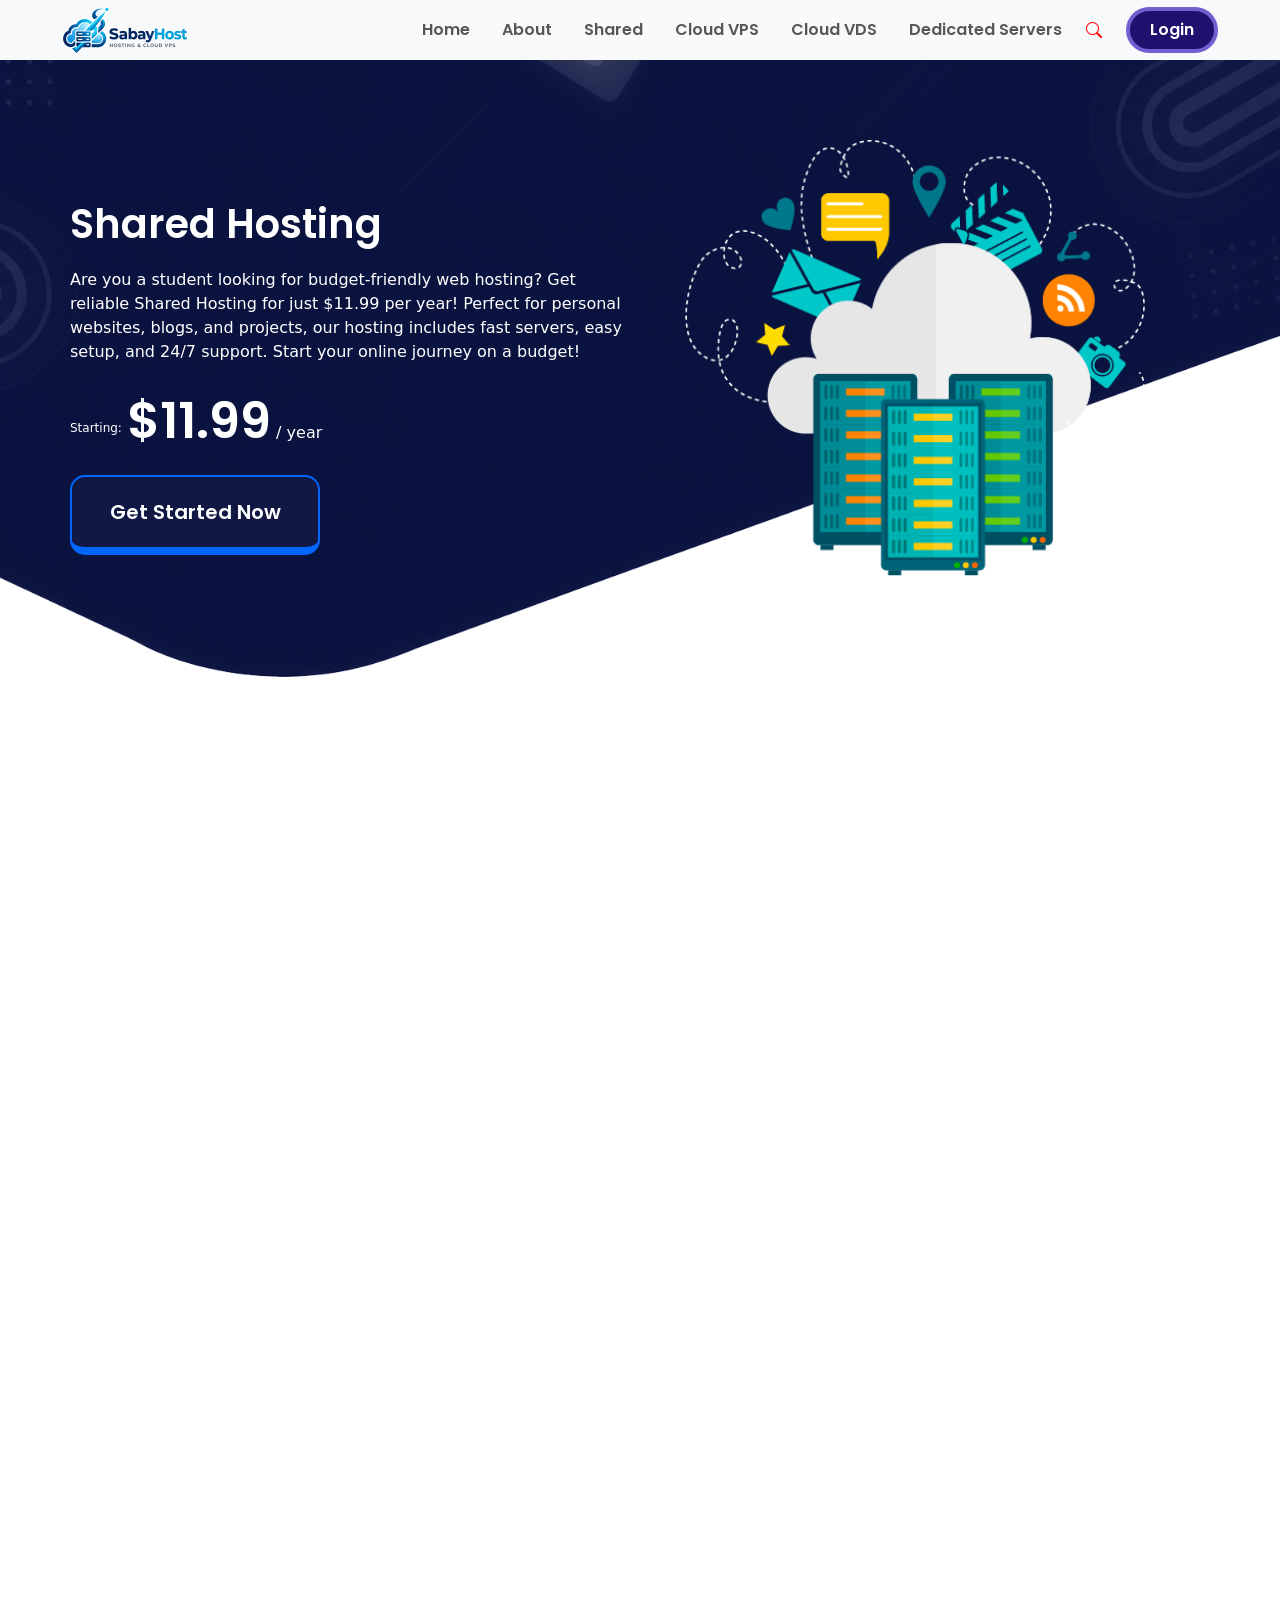
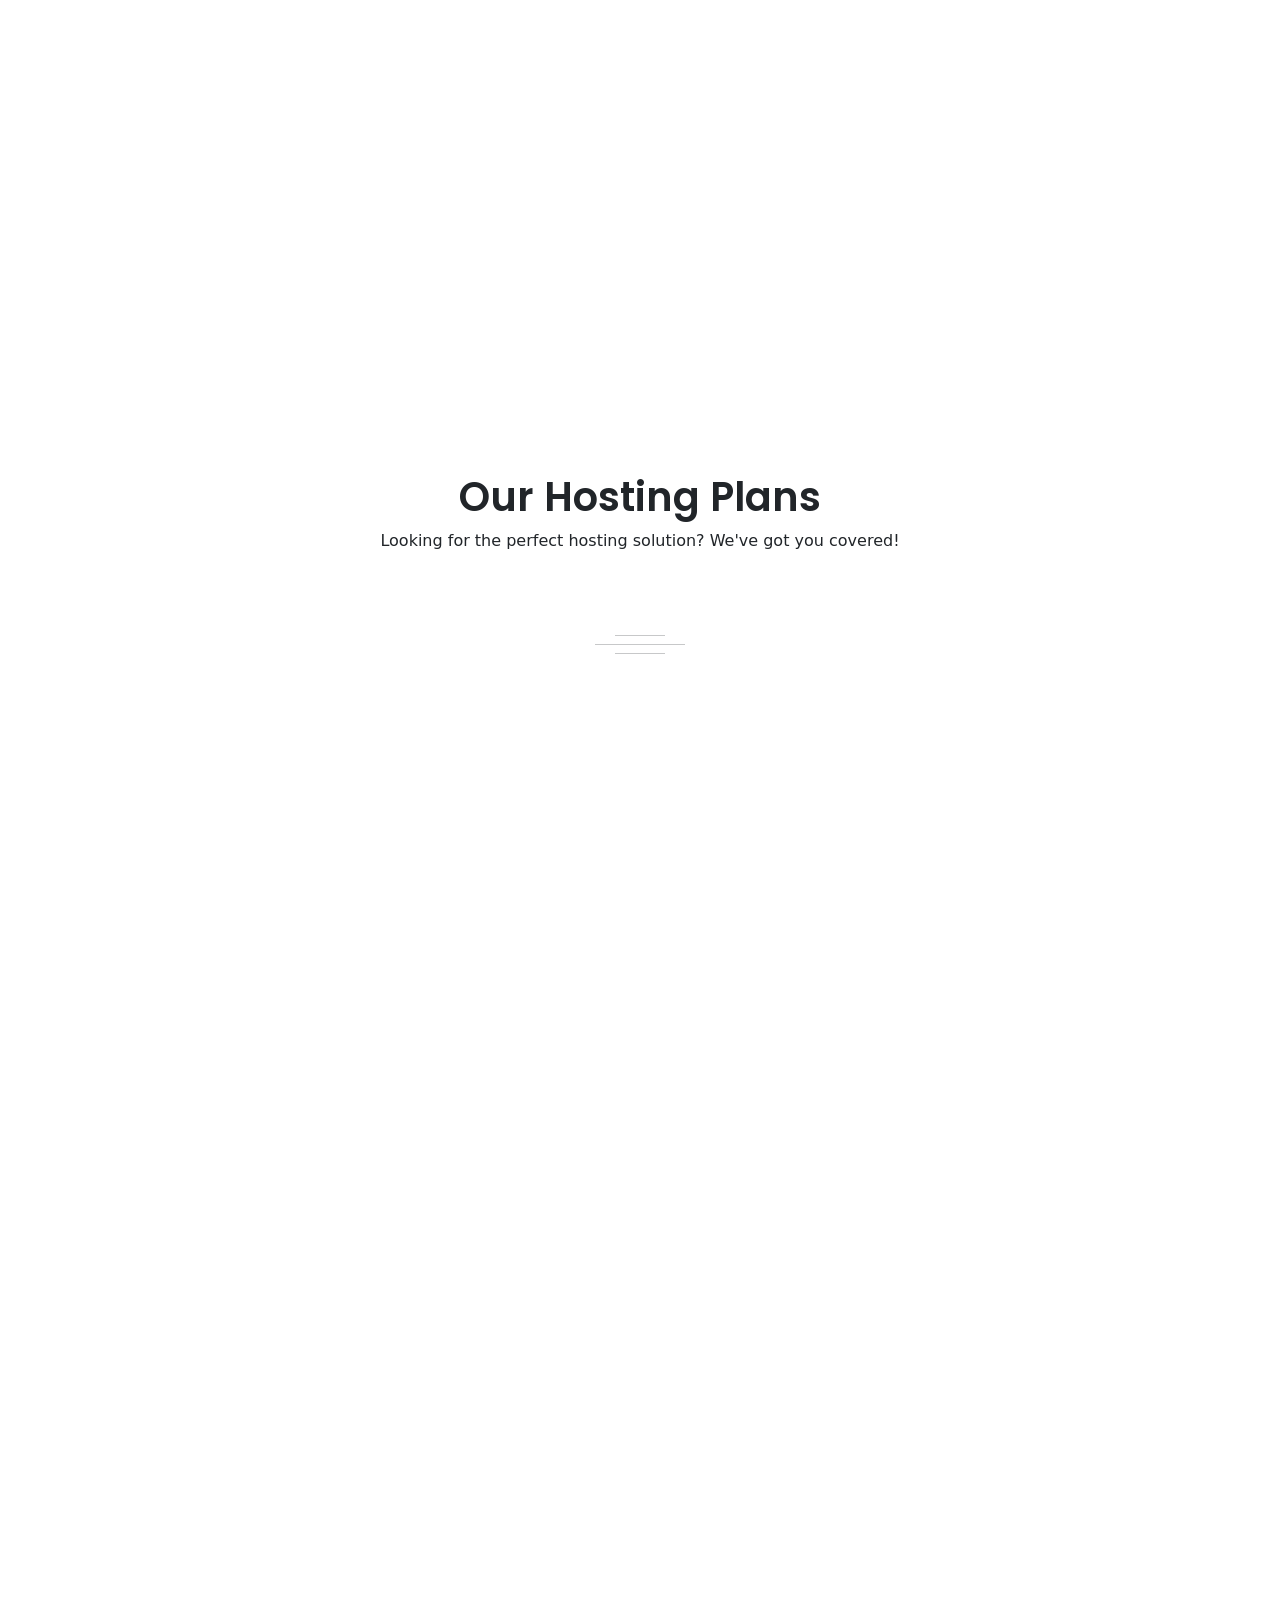
<file: index.html>
<!DOCTYPE html>
<html lang="en">

<head>
    <meta charset="UTF-8">
    <meta name="viewport" content="width=device-width, initial-scale=1.0">
    <title>SabayHOST</title>
    <link href="https://unpkg.com/aos@2.3.1/dist/aos.css" rel="stylesheet">
    <link rel="stylesheet" href="https://cdn.jsdelivr.net/npm/bootstrap-icons@1.13.1/font/bootstrap-icons.min.css">
    <link href="https://cdn.jsdelivr.net/npm/bootstrap@5.3.8/dist/css/bootstrap.min.css" rel="stylesheet"
        integrity="sha384-sRIl4kxILFvY47J16cr9ZwB07vP4J8+LH7qKQnuqkuIAvNWLzeN8tE5YBujZqJLB" crossorigin="anonymous">
         <!-- Basic Icons -->
    <link
      href="https://cdn.boxicons.com/3.0.8/fonts/basic/boxicons.min.css"
      rel="stylesheet"
    />
    <!-- Filled Icons -->
    <link
      href="https://cdn.boxicons.com/3 .0.8/fonts/filled/boxicons-filled.min.css"
      rel="stylesheet"
    />
    <!-- Brand Icons -->
    <link
      href="https://cdn.boxicons.com/3.0.8/fonts/brands/boxicons-brands.min.css"
      rel="stylesheet"
    />
    <link rel="stylesheet" href="style.css">
    <link rel="icon" href="image/LogoSabayHost.png">
</head>

<body>
    <nav class="navbar navbar-expand-lg bg-body-tertiary fixed-top popins " data-aos-offset="750"
        data-aos="zoom-in-down" data-aos-delay="0" data-aos-duration="1">
        <div class="container-fluid">
            <a class="navbar-brand" href="#"><img src="image/Logo.png" alt=""></a>
            <button class="navbar-toggler fs-6" type="button" data-bs-toggle="collapse"
                data-bs-target="#navbarSupportedContent" aria-controls="navbarSupportedContent" aria-expanded="false"
                aria-label="Toggle navigation">
                <span class="navbar-toggler-icon"></span>
            </button>
            <div class="collapse navbar-collapse" id="navbarSupportedContent">
                <ul class="navbar-nav ms-auto mb-2 mb-lg-0 ">

                    <li class="nav-item">
                        <a data-id="home" class="nav-link fw-bold fs-6 ms-3" href="index.html">Home</a>
                    </li>

                    <li class="nav-item">
                        <a data-id="about" class="nav-link fw-bold fs-6 ms-3" aria-current="page"
                            href="about.html">About</a>
                    </li>
                    <li class="nav-item">
                        <a data-id="shared" class="nav-link fw-bold fs-6 ms-3" aria-current="page"
                            href="shared.html">Shared</a>
                    </li>
                    <li class="nav-item">
                        <a data-id="cloud_vps" class="nav-link fw-bold  fs-6 ms-3 " aria-current="page"
                            href="cloud_vps.html">Cloud
                            VPS</a>
                    </li>
                    <li class="nav-item">
                        <a data-id="cloud_vds" class="nav-link fw-bold  fs-6 ms-3 " aria-current="page"
                            href="cloud_vds.html">Cloud
                            VDS</a>
                    </li>
                    <li class="nav-item">
                        <a data-id="dedicated_servers" class="nav-link fw-bold fs-6 ms-3  " aria-current="page"
                            href="dedicated_dervers.html">Dedicated
                            Servers
                        </a>
                    </li>
                </ul>
                <form class="d-flex" role="search">

                    <i class="bi bi-search ms-3"></i>
                    <a href="login.html" class="Loign ms-4"> Login</a>
                </form>
            </div>
        </div>
    </nav>
    <!-- <div class="box-navbar box-navbar-f">
        <nav class="navbar   small-navbar navbar-expand-lg  bg-transparent popins ">
            <div class="container-fluid ">
                <a class="navbar-brand" href="#"><img src="image/Logo.png" alt=""></a>
                <button class="navbar-toggler navbar-toggler-f fs-6 " type="button" data-bs-toggle="collapse"
                    data-bs-target="#navbarSupportedContent" aria-controls="navbarSupportedContent"
                    aria-expanded="false" aria-label="Toggle navigation">
                    <span class="navbar-toggler-icon navbar-toggler-f-icon "></span>
                </button>
                <div class="collapse navbar-collapse navbar-collapse-f rounded-4 " id="navbarSupportedContent">
                    <ul class="navbar-nav ms-auto mb-2 mb-lg-0 ">
                        <li class="nav-item">
                            <a class="nav-link  fw-bold fs-6 ms-3  text-white" aria-current="page"
                                href="index.html">Home</a>
                        </li>
                        <li class="nav-item">
                            <a class="nav-link fw-bold fs-6 ms-3  text-white" aria-current="page"
                                href="about.html">About</a>
                        </li>
                        <li class="nav-item">
                            <a class="nav-link fw-bold fs-6 ms-3  text-white" aria-current="page"
                                href="shared.html">Shared</a>
                        </li>
                        <li class="nav-item">
                            <a class="nav-link fw-bold  fs-6 ms-3  text-white " aria-current="page"
                                href="cloud_vps.html">Cloud
                                VPS</a>
                        </li>
                        <li class="nav-item">
                            <a class="nav-link fw-bold  fs-6 ms-3   text-white" aria-current="page"
                                href="cloud_vds.html">Cloud
                                VDS</a>
                        </li>
                        <li class="nav-item">
                            <a class="nav-link fw-bold fs-6 ms-3  text-white " aria-current="page"
                                href="dedicated_dervers.html">Dedicated
                                Servers
                            </a>
                        </li>
                    </ul>
                    <form class="d-flex" role="search">

                        <i class="bi bi-search ms-3"></i>

                        <button class="Loign ms-4 " type="loign">Login</button>
                    </form>

                </div>
            </div>
        </nav>
        <p class="text-menu text-white popins fw-bold fs-2 ">Shared</p>
    </div> -->


    <section id="home">
        <nav class="navbar   small-navbar navbar-expand-lg  bg-transparent popins ">
            <div class="container-fluid ">
                <a class="navbar-brand" href="#"><img src="image/Logo.png" alt=""></a>
                <button class="navbar-toggler navbar-toggler-f fs-6 " type="button" data-bs-toggle="collapse"
                    data-bs-target="#navbarSupportedContent" aria-controls="navbarSupportedContent"
                    aria-expanded="false" aria-label="Toggle navigation">
                    <span class="navbar-toggler-icon navbar-toggler-f-icon "></span>
                </button>
                <div class="collapse navbar-collapse navbar-collapse-f rounded-4 " id="navbarSupportedContent">
                    <ul class="navbar-nav ms-auto mb-2 mb-lg-0 ">
                        <li class="nav-item">
                            <a class="nav-link  fw-bold fs-6 ms-3  text-white" aria-current="page"
                                href="index.html">Home</a>
                        </li>
                        <li class="nav-item">
                            <a class="nav-link active fw-bold fs-6 ms-3  text-white" aria-current="page"
                                href="about.html">About</a>
                        </li>
                        <li class="nav-item">
                            <a class="nav-link active fw-bold fs-6 ms-3  text-white" aria-current="page"
                                href="shared.html">Shared</a>
                        </li>
                        <li class="nav-item">
                            <a class="nav-link active fw-bold  fs-6 ms-3  text-white " aria-current="page"
                                href="cloud_vps.html">Cloud
                                VPS</a>
                        </li>
                        <li class="nav-item">
                            <a class="nav-link active fw-bold  fs-6 ms-3   text-white" aria-current="page"
                                href="cloud_vds.html">Cloud
                                VDS</a>
                        </li>
                        <li class="nav-item">
                            <a class="nav-link active fw-bold fs-6 ms-3  text-white " aria-current="page"
                                href="dedicated_dervers.html">Dedicated
                                Servers
                            </a>
                        </li>
                    </ul>
                    <form class="d-flex" role="search">

                        <i class="bi bi-search ms-3"></i>

                        <a href="login.html" class="Loign ms-4"> Login</a>
                    </form>

                </div>
            </div>
        </nav>

        <div class="bg">
            <div><img src="image/bg.png" alt=""></div>

        </div>

        <div class="main-content">
            <div class="sh-Hosting sh-Hosting-top">
                <div class="content-left Hosting ">
                    <h1 class="fw-bold popins" data-aos-delay="50" data-aos-duration="100" data-aos="fade-right">
                        Shared
                        Hosting
                    </h1>
                    <p data-aos="fade-right" data-aos-delay="50" data-aos-duration="1000">Are you a student looking
                        for
                        budget-friendly web hosting? Get reliable Shared
                        Hosting for just $11.99
                        per year! Perfect for personal websites, blogs, and projects, our hosting includes fast
                        servers,
                        easy
                        setup, and 24/7 support. Start your online journey on a budget!</p>

                    <p data-aos="fade-right" data-aos-delay="50" data-aos-duration="1000"><sup
                            class="starting">Starting:</sup>
                        <span class="starting popins">$11.99</span class="starting"> / year
                    </p>

                    <a href="shared.html">
                        <div class="getStartbtn" data-aos-delay="50" data-aos="fade-right">
                            <div class="box fw-bold fs-5 popins text-center">Get Started
                                Now</div>
                        </div>
                    </a>
                </div>

                <div class="content-right img-hero">
                    <img data-aos-delay="500" data-aos-duration="1000" data-aos="zoom-in" src="image/hero.png" alt="">
                </div>
            </div>
            <div class="sh-Hosting Welcome">
                <div class="content-left " data-aos="fade-right" data-aos-delay="50" data-aos-duration="1000"
                    data-aos-offset="200">
                    <p class="fw-bold fs-1 text-black popins" data-aos="fade-right" data-aos-delay="50"
                        data-aos-duration="1000" data-aos-offset="200">Welcome to Sabay Host</p>
                    <hr style="width: 70px;
                    border: none;
                    height: 1px;
                    background-color: rgb(0, 0, 0);">
                    <hr style="width: 120px;
                    border: none;
                    height: 1px;
                    background-color: blue; margin-top: -10px;">
                    <hr style="width: 70px;
                    border: none;
                    height: 1px;
                    background-color: rgb(0, 0, 0); margin-top: -10px;">
                    <p class="text-black" data-aos="fade-right" data-aos-delay="50" data-aos-duration="1000">We are
                        more
                        than just Cambodia's leading cloud computing and web
                        hosting provider—we are a trusted partner in your digital journey. Our commitment goes
                        beyond
                        offering reliable services; we prioritize customer satisfaction, innovation, and seamless
                        technological solutions to empower businesses ..</p>
                    <div class="clients-icon popins" data-aos-delay="500" data-aos-duration="1000" data-aos="zoom-in">
                        <div class="Clients bg-light rounded text-center">
                            <i class="bi bi-people-fill fs-1 text-green"></i><br>
                            <span class="fw-bold fs-3 " id="Clients">3138</span><br>
                            <span>Clients</span>
                        </div>
                        <div class="Projects bg-light rounded text-center popins">
                            <i class="bi bi-check-lg fs-1 text-green"></i><br>
                            <span class="fw-bold fs-3 " id="Projects">330</span><br>
                            <span>Projects</span>
                        </div>
                    </div>
                </div>
                <div class="content-right ">
                    <img class="img-about" data-aos-delay="500" data-aos-duration="500" data-aos="zoom-in"
                        data-aos-offset="200" src="image/about.png" alt="">
                </div>
            </div>
            <div class=" pt-5 Hosting-data" data-aos-delay="500" data-aos-duration="500" data-aos="zoom-in">
                <p class="fw-bold fs-1 text-center popins">Data Center</p>  
                <p class=" fs-6 text-center">10 Regions, 13 Locations, Global Availability, Available in Cambodia
                    now.
                </p>
                <hr style="width: 70px;
                    margin: 0 auto; border: none;
                    height: 1px;
                    background-color: rgb(0, 0, 0);">
                <hr style="width: 120px;
                    margin: 0 auto; border: none;
                    height: 1px;
                    background-color: blue; margin-top: 5px;">
                <hr style="width: 70px;
                    margin: 0 auto; border: none;
                    height: 1px;
                    background-color: rgb(0, 0, 0); margin-top: 5px;">
                <div class="img-data"><img src="image/Data.png"></div>


            </div>
            <div class="shared-content ">

                <h1 class="fw-bold fs-1 popins">Our Hosting Plans</h1>
                <p>Looking for the perfect hosting solution? We've got you covered!</p>
                <hr class=" " style="width: 50px; margin-top: 100px; ">
                <hr class="  " style="width: 90px; margin-top: -10px; margin-bottom: 5px;">
                <hr class=" " style="width: 50px; margin-top: -15px;">

                <div class="box-item item-home pt-5">
                    <div class="item item-Private" data-aos="fade-up" data-aos-offset="200" data-aos-delay="100"
                        data-aos-duration="1000">
                        <div class="box-icon">
                            <!-- <i class="bi bi-pc-display-horizontal "></i> -->
                            <i class="bi bi-share-fill"></i>
                            <!-- <i class="bi bi-pc-display"></i> -->
                        </div>

                        <p class="text-center"><span class="fw-bold fs-3 popins">Private Share
                                Hosting</span><br><span class="">Latest
                                OfferAffordable and beginner-friendly, perfect for small websites.
                                <hr>
                                <p class="text-green text-center" style="margin-bottom: 0px;">Latest Offer - Save
                                    0.0000%</p>
                                <p class="text-center popins"><span class="fw-bold fs-1 "><span class="fs2"><sup
                                                class="fs-5">$</sup></span>2.9100</span><span class="fw-bold">
                                        /Month</span></p>
                                <div class="text-center popins" style="margin-top: -6px;">
                                    <a href="configure.html"><button class="btn-buy fw-bold text-white">Buy Now</button></a>
                                </div>

                                <hr style="margin-top: 30px; margin-bottom: 5px; ">
                                <i class="bi bi-check-lg fs-3 text-green"></i>
                                <span>Disk Space: 1 GB</span>
                                <hr style="margin-top: 10px; margin-bottom: 5px; ">
                                <i class="bi bi-check-lg fs-3 text-green"></i>
                                <span>Ram: 1GB</span>
                                <hr style="margin-top: 10px; margin-bottom: 5px; ">
                                <i class="bi bi-check-lg fs-3 text-green"></i>
                                <span>vCPU: 1 Core</span>
                                <hr style="margin-top: 10px; margin-bottom: 5px; ">
                                <i class="bi bi-check-lg fs-3 text-green"></i>
                                <span>Discount: 0%</span><br>
                                <hr style="margin-top: 10px; margin-bottom: 5px; ">
                                <i class="bi bi-check-lg fs-3 text-green"></i>
                                <span>Discount: 0%</span><br>
                                <hr style="margin-top: 10px; margin-bottom: 5px; ">
                                <i class="bi bi-check-lg fs-3 text-green"></i>
                                <span>Discount: 0%</span><br>
                                <hr style="margin-top: 10px; margin-bottom: 5px; ">
                                <i class="bi bi-check-lg fs-3 text-green"></i>
                                <span>Discount: 0%</span><br>



                    </div>
                    <div class="item item-VPS" data-aos="fade-up" data-aos-offset="200" data-aos-delay="100"
                        data-aos-duration="1000">
                        <div class="box-icon">
                            <i class="bi bi-pc-display-horizontal "></i>
                            <!-- <i class="bi bi-share-fill"></i> -->
                            <!-- <i class="bi bi-pc-display"></i> -->
                        </div>

                        <p class="text-center"><span class="fw-bold fs-3 popins">Cloud VPS-S1</span><br><span
                                class="">More power and flexibility for growing businesses and developers.
                                <hr>
                                <p class="text-green text-center" style="margin-bottom: 0px;">Latest Offer - Save
                                    0.0000%</p>
                                <p class="text-center popins"><span class="fw-bold fs-1 "><span class="fs2"><sup
                                                class="fs-5">$</sup></span>8.4100</span><span class="fw-bold">
                                        /Month</span></p>
                                <div class="text-center popins" style="margin-top: -6px;">
                                    <a href="configure.html"><button class="btn-buy fw-bold text-white">Buy Now</button></a>
                                </div>

                                <hr style="margin-top: 30px; margin-bottom: 5px; ">
                                <i class="bi bi-check-lg fs-3 text-green"></i>
                                <span>Disk Space: 1 GB</span>
                                <hr style="margin-top: 10px; margin-bottom: 5px; ">
                                <i class="bi bi-check-lg fs-3 text-green"></i>
                                <span>Ram: 1GB</span>
                                <hr style="margin-top: 10px; margin-bottom: 5px; ">
                                <i class="bi bi-check-lg fs-3 text-green"></i>
                                <span>vCPU: 1 Core</span>
                                <hr style="margin-top: 10px; margin-bottom: 5px; ">
                                <i class="bi bi-check-lg fs-3 text-green"></i>
                                <span>Discount: 0%</span><br>
                                <hr style="margin-top: 10px; margin-bottom: 5px; ">
                                <i class="bi bi-check-lg fs-3 text-green"></i>
                                <span>Discount: 0%</span><br>
                                <hr style="margin-top: 10px; margin-bottom: 5px; ">
                                <i class="bi bi-check-lg fs-3 text-green"></i>
                                <span>Discount: 0%</span><br>
                                <hr style="margin-top: 10px; margin-bottom: 5px; ">
                                <i class="bi bi-check-lg fs-3 text-green"></i>
                                <span>Discount: 0%</span><br>



                    </div>
                    <div class="item item-VDS" data-aos="fade-up" data-aos-offset="200" data-aos-delay="100"
                        data-aos-duration="1000">
                        <div class="box-icon">
                            <!-- <i class="bi bi-pc-display-horizontal "></i> -->
                            <!-- <i class="bi bi-share-fill"></i> -->
                            <i class="bi bi-pc-display"></i>
                        </div>

                        <p class="text-center"><span class="fw-bold fs-3 popins">Cloud VDS</span><br><span
                                class="">Ultimate performance and security for large-scale websites and enterprises.
                                <hr>
                                <p class="text-green text-center" style="margin-bottom: 0px;">Latest Offer - Save
                                    0.0000%</p>
                                <p class="text-center popins"><span class="fw-bold fs-1 "><span class="fs2"><sup
                                                class="fs-5">$</sup></span>58.5900</span><span class="fw-bold">
                                        /Month</span></p>
                                <div class="text-center popins" style="margin-top: -6px;">
                                    <a href="configure.html"><button class="btn-buy fw-bold text-white">Buy Now</button></a>
                                </div>

                                <hr style="margin-top: 30px; margin-bottom: 5px; ">
                                <i class="bi bi-check-lg fs-3 text-green"></i>
                                <span>Disk Space: 1 GB</span>
                                <hr style="margin-top: 10px; margin-bottom: 5px; ">
                                <i class="bi bi-check-lg fs-3 text-green"></i>
                                <span>Ram: 1GB</span>
                                <hr style="margin-top: 10px; margin-bottom: 5px; ">
                                <i class="bi bi-check-lg fs-3 text-green"></i>
                                <span>vCPU: 1 Core</span>
                                <hr style="margin-top: 10px; margin-bottom: 5px; ">
                                <i class="bi bi-check-lg fs-3 text-green"></i>
                                <span>Discount: 0%</span><br>
                                <hr style="margin-top: 10px; margin-bottom: 5px; ">
                                <i class="bi bi-check-lg fs-3 text-green"></i>
                                <span>Discount: 0%</span><br>
                                <hr style="margin-top: 10px; margin-bottom: 5px; ">
                                <i class="bi bi-check-lg fs-3 text-green"></i>
                                <span>Discount: 0%</span><br>
                                <hr style="margin-top: 10px; margin-bottom: 5px; ">
                                <i class="bi bi-check-lg fs-3 text-green"></i>
                                <span>Discount: 0%</span><br>



                    </div>
                </div>
            </div>

            <div data-aos="fade-up" data-aos-offset="100"
                        data-aos-delay="100" data-aos-duration="1000" class=" pt-5  Hosting-data our-team">
                <p   class="fw-bold fs-1 text-center popins">Our Team Members</p>
                <p   class=" fs-6 text-center">Meet our expert team—dedicated to delivering fast, secure, and reliable VPS
                    hosting solutions!
                    now.
                </p>
                <hr style="width: 70px;
                    margin: 0 auto; border: none;
                    height: 1px;
                    background-color: rgb(0, 0, 0);">
                <hr style="width: 120px;
                    margin: 0 auto; border: none;
                    height: 1px;
                    background-color: blue; margin-top: 5px;">
                <hr style="width: 70px;
                    margin: 0 auto; border: none;
                    height: 1px;
                    background-color: rgb(0, 0, 0); margin-top: 5px;">

                <div class="box-item item-home pt-5">
                    <div class="item item-img item-Private" data-aos="fade-up" data-aos-offset="100"
                        data-aos-delay="100" data-aos-duration="1000">
                        <div>
                            <img class="img-posi" src="image/tra.jpg" alt="">
                        </div>
                        <p class="text-center pt-3 fw-bold fs-3 ">Leng Sopheaktra</p>
                        <p class="text-center txt-po fs-5">Frontend</p>

                    </div>
                    <div class="item item-img item-Private" data-aos="fade-up" data-aos-offset="100"
                        data-aos-delay="200" data-aos-duration="1100">
                        <div>
                            <img class="img-posi" src="image/rorng.jpg" alt="">
                        </div>
                        <p class="text-center pt-3 fw-bold fs-3 ">Ly LeangHoirng</p>
                        <p class="text-center txt-po fs-5">Frontstart</p>

                    </div>
                    <div class="item item-img item-Private" data-aos="fade-up" data-aos-offset="100"
                        data-aos-delay="300" data-aos-duration="1200">
                        <div>
                            <img class="img-posi" src="image/va.jpg" alt="">
                        </div>
                        <p class="text-center pt-3 fw-bold fs-3 ">Korn Syva</p>
                        <p class="text-center txt-po fs-5">Optional</p>

                    </div>
                    <div class="item item-img item-Private" data-aos="fade-up" data-aos-offset="100"
                        data-aos-delay="400" data-aos-duration="1300">
                        <div>
                            <img class="img-posi" src="image/an.JPG" alt="">
                        </div>
                        <p class="text-center pt-3 fw-bold fs-3 ">Keo SokAnn</p>
                        <p class="text-center txt-po fs-5">Optional</p>

                    </div>
                    <div class="item item-img item-Private" data-aos="fade-up" data-aos-offset="100"
                        data-aos-delay="500" data-aos-duration="1400">
                        <div>
                            <img class="img-posi" src="image/lin.jpg" alt="">
                        </div>
                        <p class="text-center pt-3 fw-bold fs-3 ">Sambath Dalin</p>
                        <p class="text-center txt-po fs-5">Optional</p>

                    </div>
                </div>
                <div class="bg-footer">
                    <div>
                        <div><img class="footer-img" class="footer-img" src="image/bg.png" alt="">
                            
                        </div>
                    </div>
                    <div class="main-content-footer">
                        <div class="footer-item">
                            <div class="footer-item-head">
                                <h5 class="fw-bold text-white mb-4">Subscribe Our Newsletter</h5>
                                <div class="position-relative" style="max-width: 400px;">
                                    <label class="la-input" >
                                        <input class="form-control bg-white border-0 w-100 py-3 ps-4" placeholder="Enter Your Email" type="text">
                                        <button type="button" class="btn btn-primary py-2 px-3 position-absolute top-0 end-0 mt-2 me-2 bg-green">Submit</button>
                                    </label>
                                </div>
                            </div>
                        </div>
                        <div class="down-footer-txt">
                            <div class="text-about ">
                                <p class="fw-semibold text-white fs-5">About SabayHost</p>
                                <span class="text-white hov-text">About</span><br>
                                <span class="text-white hov-text">Contact Us</span><br>
                                <span class="text-white hov-text">Privacy Policy</span><br>
                                <span class="text-white hov-text">Term & Condition</span><br>
                                <span class="text-white hov-text">Support</span><br>
                            </div>
                            <div class="text-servie ">
                                <p class="fw-semibold text-white fs-5">Our Services</p>
                                <span class="text-white hov-text">Domain Register</span><br>
                                <span class="text-white hov-text">Cloud VPS </span><br>
                                <span class="text-white hov-text">Cloud VDS</span><br>
                                <span class="text-white hov-text">Shared Hosting</span><br>
                                <span class="text-white hov-text">Dedicated Servers</span><br>
                            </div>
                            <div class="text-getin">
                               <p class="fw-semibold text-white fs-5">Get In Touch</p> 
                               <span class="text-white hov-text">104 Street, Phnom Penh</span><br>
                                <span class="text-white hov-text">+855 1581 0853</span><br>
                                <span class="text-white hov-text">support@sabayhost.com</span><br><br>
                                <div class="social-icons">
            <a href="#"><i class="bxl bx-facebook-circle"></i></a>
            <a href="#"><i class="bxl bx-google"></i></a>
            <a href="#"><i class="bxl bx-github"></i></a>
            <a href="#"><i class="bxl bx-telegram"></i></a>
          </div>
                            </div>
                            <div class="form-mail">
                                <div class="form-inside">
                                    <form>
                                        <div class="mb-3">
                                            <input type="email" class="form-control" placeholder="Name"id="exampleInputEmail1" aria-describedby="emailHelp">
                                        </div>
                                        <div class="mb-3">
                                            <input type="email" class="form-control" placeholder="Tel/Telegram"id="exampleInputEmail1" aria-describedby="emailHelp">
                                        </div>
                                        <div class="mb-3">
                                            <input type="email" class="form-control" placeholder="Email"id="exampleInputEmail1" aria-describedby="emailHelp">
                                        </div>
                                        <div class="mb-3">
                                            <input type="email" class="form-control" placeholder="Messenger"id="exampleInputEmail1" aria-describedby="emailHelp">
                                        </div>
                                        
                                        <button type="submit" class="btn btn-primary">Submit</button>
                                    </form>
                                </div>
                            </div>
                        </div>
                    </div>
                </div>

            </div>
        </div>
    </section>

    <!-- <div class="chat-image" onclick="togglePopup()">
        <img width="50" src="image/chart.png" alt="">
    </div>
    <div id="popup-chat" class="popup-chat" style="display: none;">
        <img src="image/TLQR.png" width="100%"><br>
        Contact Telegram
    </div> -->
    <script src="script.js"></script>
    <script src="https://cdn.jsdelivr.net/npm/bootstrap@5.3.8/dist/js/bootstrap.bundle.min.js"
        integrity="sha384-FKyoEForCGlyvwx9Hj09JcYn3nv7wiPVlz7YYwJrWVcXK/BmnVDxM+D2scQbITxI"
        crossorigin="anonymous"></script>

    <script src="https://unpkg.com/aos@2.3.1/dist/aos.js"></script>
    <script>
        AOS.init();
    </script>
</body>

</html>
</file>
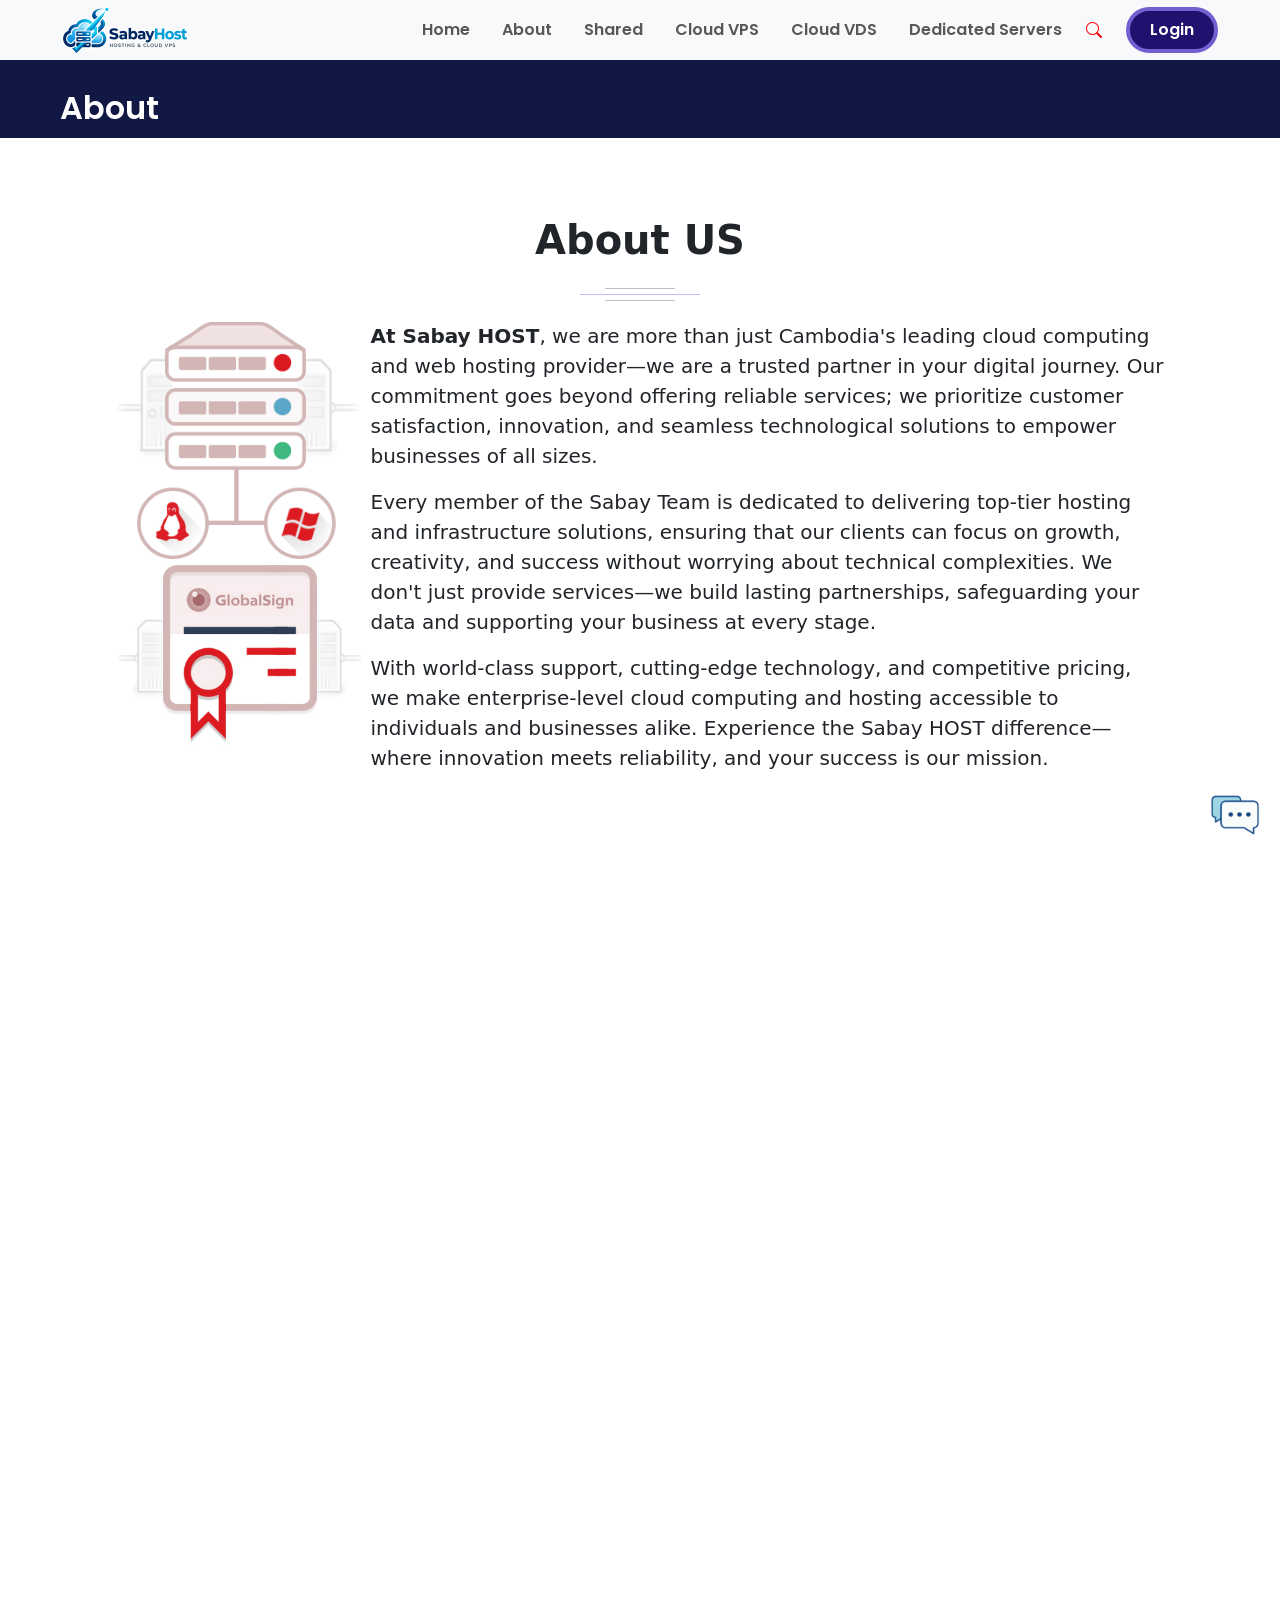
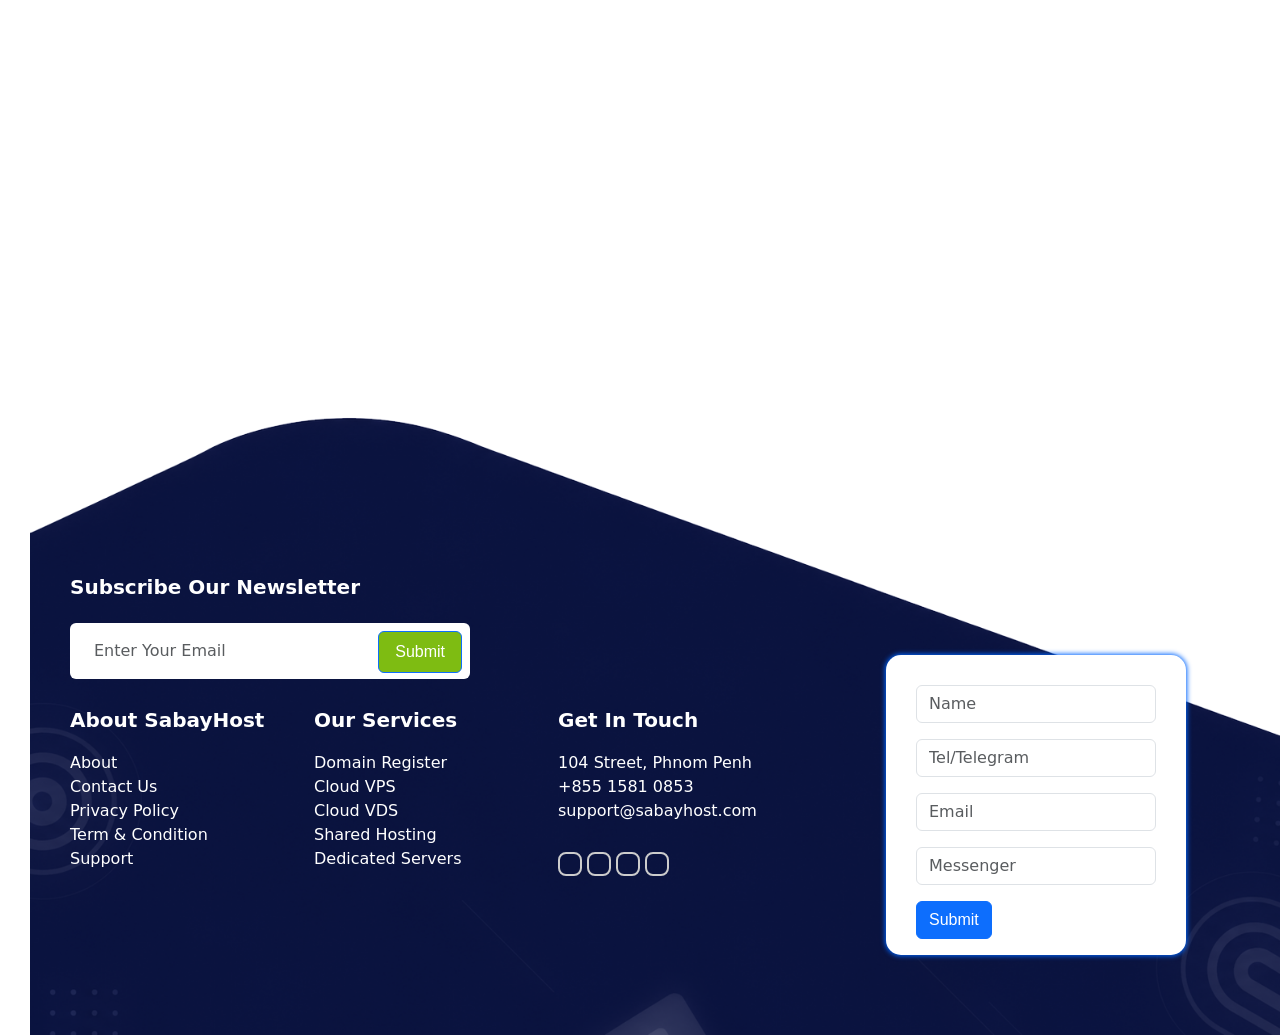
<file: about.html>
<!doctype html>
<html lang="en">
  <head>
    <meta charset="UTF-8" />
    <meta name="viewport" content="width=device-width, initial-scale=1.0" />
    <title>SabayHOST</title>
    <link href="https://unpkg.com/aos@2.3.1/dist/aos.css" rel="stylesheet" />
    <link
      rel="stylesheet"
      href="https://cdn.jsdelivr.net/npm/bootstrap-icons@1.13.1/font/bootstrap-icons.min.css"
    />
    <link
      href="https://cdn.jsdelivr.net/npm/bootstrap@5.3.8/dist/css/bootstrap.min.css"
      rel="stylesheet"
      integrity="sha384-sRIl4kxILFvY47J16cr9ZwB07vP4J8+LH7qKQnuqkuIAvNWLzeN8tE5YBujZqJLB"
      crossorigin="anonymous"
    />
    <!-- Basic Icons -->
    <link
      href="https://cdn.boxicons.com/3.0.8/fonts/basic/boxicons.min.css"
      rel="stylesheet"
    />
    <!-- Filled Icons -->
    <link
      href="https://cdn.boxicons.com/3 .0.8/fonts/filled/boxicons-filled.min.css"
      rel="stylesheet"
    />
    <!-- Brand Icons -->
    <link
      href="https://cdn.boxicons.com/3.0.8/fonts/brands/boxicons-brands.min.css"
      rel="stylesheet"
    />
    <link rel="stylesheet" href="style.css" />
    <link rel="icon" href="image/LogoSabayHost.png" />
  </head>

  <body>
    <nav
      class="navbar navbar-expand-lg bg-body-tertiary fixed-top popins"
      data-aos-offset="750"
      data-aos="zoom-in-down"
      data-aos-delay="10"
      data-aos-duration="1"
    >
      <div class="container-fluid">
        <a class="navbar-brand" href="#"><img src="image/Logo.png" alt="" /></a>
        <button
          class="navbar-toggler fs-6"
          type="button"
          data-bs-toggle="collapse"
          data-bs-target="#navbarSupportedContent"
          aria-controls="navbarSupportedContent"
          aria-expanded="false"
          aria-label="Toggle navigation"
        >
          <span class="navbar-toggler-icon"></span>
        </button>
        <div class="collapse navbar-collapse" id="navbarSupportedContent">
          <ul class="navbar-nav ms-auto mb-2 mb-lg-0">
            <li class="nav-item">
              <a
                data-id="home"
                class="nav-link fw-bold fs-6 ms-3"
                href="index.html"
                >Home</a
              >
            </li>

            <li class="nav-item">
              <a
                data-id="about"
                class="nav-link fw-bold fs-6 ms-3"
                aria-current="page"
                href="about.html"
                >About</a
              >
            </li>
            <li class="nav-item">
              <a
                data-id="shared"
                class="nav-link fw-bold fs-6 ms-3"
                aria-current="page"
                href="shared.html"
                >Shared</a
              >
            </li>
            <li class="nav-item">
              <a
                data-id="cloud_vps"
                class="nav-link fw-bold fs-6 ms-3"
                aria-current="page"
                href="cloud_vps.html"
                >Cloud VPS</a
              >
            </li>
            <li class="nav-item">
              <a
                data-id="cloud_vds"
                class="nav-link fw-bold fs-6 ms-3"
                aria-current="page"
                href="cloud_vds.html"
                >Cloud VDS</a
              >
            </li>
            <li class="nav-item">
              <a
                data-id="dedicated_servers"
                class="nav-link fw-bold fs-6 ms-3"
                aria-current="page"
                href="dedicated_dervers.html"
                >Dedicated Servers
              </a>
            </li>
          </ul>
          <form class="d-flex" role="search">
            <i class="bi bi-search ms-3"></i>

            <a href="login.html" class="Loign ms-4"> Login</a>
          </form>
        </div>
      </div>
    </nav>
    <div class="box-navbar box-navbar-f">
      <nav class="navbar small-navbar navbar-expand-lg bg-transparent popins">
        <div class="container-fluid">
          <a class="navbar-brand" href="#"
            ><img src="image/Logo.png" alt=""
          /></a>
          <button
            class="navbar-toggler navbar-toggler-f fs-6"
            type="button"
            data-bs-toggle="collapse"
            data-bs-target="#navbarSupportedContent"
            aria-controls="navbarSupportedContent"
            aria-expanded="false"
            aria-label="Toggle navigation"
          >
            <span class="navbar-toggler-icon navbar-toggler-f-icon"></span>
          </button>
          <div
            class="collapse navbar-collapse navbar-collapse-f rounded-4"
            id="navbarSupportedContent"
          >
            <ul class="navbar-nav ms-auto mb-2 mb-lg-0">
              <li class="nav-item">
                <a
                  class="nav-link fw-bold fs-6 ms-3 text-white"
                  aria-current="page"
                  href="index.html"
                  >Home</a
                >
              </li>
              <li class="nav-item">
                <a
                  class="nav-link fw-bold fs-6 ms-3 text-white"
                  aria-current="page"
                  href="about.html"
                  >About</a
                >
              </li>
              <li class="nav-item">
                <a
                  class="nav-link fw-bold fs-6 ms-3 text-white"
                  aria-current="page"
                  href="shared.html"
                  >Shared</a
                >
              </li>
              <li class="nav-item">
                <a
                  class="nav-link fw-bold fs-6 ms-3 text-white"
                  aria-current="page"
                  href="cloud_vps.html"
                  >Cloud VPS</a
                >
              </li>
              <li class="nav-item">
                <a
                  class="nav-link fw-bold fs-6 ms-3 text-white"
                  aria-current="page"
                  href="cloud_vds.html"
                  >Cloud VDS</a
                >
              </li>
              <li class="nav-item">
                <a
                  class="nav-link fw-bold fs-6 ms-3 text-white"
                  aria-current="page"
                  href="dedicated_dervers.html"
                  >Dedicated Servers
                </a>
              </li>
            </ul>
            <form class="d-flex" role="search">
              <i class="bi bi-search ms-3"></i>

              <a href="login.html" class="Loign ms-4"> Login</a>
            </form>
          </div>
        </div>
      </nav>
      <p class="text-menu text-white popins fw-bold fs-2">About</p>
    </div>

    <section id="shared">
      <div class="main-content">
        <div
          class="shared-content"
          data-aos="fade-up"
          data-aos-delay="300"
          data-aos-duration="500"
        >
          <h1 class="fw-bold fs-1 pt-5 pb-3">About US</h1>
          <hr
            style="
              width: 70px;
              margin: 0 auto;
              border: none;
              height: 1px;
              background-color: rgb(0, 0, 0);
            "
          />
          <hr
            style="
              width: 120px;
              margin: 0 auto;
              border: none;
              height: 1px;
              background-color: blue;
              margin-top: 5px;
            "
          />
          <hr
            style="
              width: 70px;
              margin: 0 auto;
              border: none;
              height: 1px;
              background-color: rgb(0, 0, 0);
              margin-top: 5px;
            "
          />

          <div class="box-about">
            <div class="box-about-up">
              <div
                class="box-about-up-left"
                data-aos-delay="500"
                data-aos-duration="500"
                data-aos="zoom-in"
              >
                <img src="image/img-vps.png" alt="" />
                <img src="image/ssl-certificates.jpg" alt="" />
              </div>
              <div class="box-about-up-right fs-5">
                <p>
                  <span class="fw-semibold">At Sabay HOST</span>, we are more
                  than just Cambodia's leading cloud computing and web hosting
                  provider—we are a trusted partner in your digital journey. Our
                  commitment goes beyond offering reliable services; we
                  prioritize customer satisfaction, innovation, and seamless
                  technological solutions to empower businesses of all sizes.
                </p>
                <p>
                  Every member of the Sabay Team is dedicated to delivering
                  top-tier hosting and infrastructure solutions, ensuring that
                  our clients can focus on growth, creativity, and success
                  without worrying about technical complexities. We don't just
                  provide services—we build lasting partnerships, safeguarding
                  your data and supporting your business at every stage.
                </p>
                <p>
                  With world-class support, cutting-edge technology, and
                  competitive pricing, we make enterprise-level cloud computing
                  and hosting accessible to individuals and businesses alike.
                  Experience the Sabay HOST difference—where innovation meets
                  reliability, and your success is our mission.
                </p>
              </div>
            </div>
            <div
              class="box-about-down fs-5"
              data-aos-delay="500"
              data-aos-duration="500"
              data-aos="zoom-in"
            >
              <div class="box-about-down-left">
                <p class="fw-bold">Mission</p>
                <p>
                  <span class="fw-semibold">At Sabay HOST</span>, our mission is
                  to provide world-class cloud computing and web hosting
                  solutions that empower businesses to thrive in the digital
                  era. We are dedicated to delivering reliable, secure, and
                  scalable services that help our clients achieve their goals
                  with ease and confidence. Through innovation, excellent
                  customer support, and a focus on technological excellence, we
                  aim to build lasting relationships with our customers while
                  contributing to their success.
                </p>
                <p class="fw-bold">Vision</p>
                <p>
                  <span class="fw-semibold"> Our vision</span> is to be the
                  leading cloud computing and hosting provider in Cambodia,
                  recognized for driving digital transformation and fostering
                  business growth. We strive to create a future where
                  businesses, regardless of size, can harness the power of the
                  cloud to innovate, scale, and achieve their full potential. We
                  envision a connected world where our customers experience
                  seamless, efficient, and secure hosting solutions that are
                  essential to their ongoing success.
                </p>
                <p class="fw-bold">Values</p>
                <ul>
                  <li>
                    Customer-Centricity: Our customers are at the heart of
                    everything we do. We listen, understand, and continuously
                    adapt our services to meet their unique needs and
                    challenges.
                  </li>
                  <li>
                    Innovation: We embrace cutting-edge technologies and
                    constantly seek creative solutions to ensure our services
                    remain ahead of the curve and drive the success of our
                    customers.
                  </li>
                  <li>
                    Reliability: We are committed to providing stable, secure,
                    and dependable services that our customers can count on at
                    all times.
                  </li>
                  <li>
                    Integrity: We operate with transparency, honesty, and
                    ethical standards, building trust with our customers and
                    partners.
                  </li>
                  <li>
                    Collaboration: We believe in working closely with our
                    clients, understanding their goals, and forming long-term
                    partnerships for mutual growth and success.
                  </li>
                  <li>
                    Excellence: We strive for the highest quality in everything
                    we do, from technical solutions to customer service,
                    ensuring that every client has the best possible experience
                    with us.
                  </li>
                </ul>
              </div>
              <div class="box-about-down-right">
                <img src="image/standard_vps.svg" alt="" />
                <img src="image/dedicated-server.png" alt="" />
              </div>
            </div>
          </div>
          <div class="bg-footer">
            <div>
              <div>
                <img
                  class="footer-img"
                  class="footer-img"
                  src="image/bg.png"
                  alt=""
                />
              </div>
            </div>
            <div class="main-content-footer">
              <div class="footer-item">
                <div class="footer-item-head">
                  <h5 class="fw-bold text-white mb-4">
                    Subscribe Our Newsletter
                  </h5>
                  <div class="position-relative" style="max-width: 400px">
                    <label class="la-input">
                      <input
                        class="form-control bg-white border-0 w-100 py-3 ps-4"
                        placeholder="Enter Your Email"
                        type="text"
                      />
                      <button
                        type="button"
                        class="btn btn-primary py-2 px-3 position-absolute top-0 end-0 mt-2 me-2 bg-green"
                      >
                        Submit
                      </button>
                    </label>
                  </div>
                </div>
              </div>
              <div class="down-footer-txt">
                <div class="text-about">
                  <p class="fw-semibold text-white fs-5">About SabayHost</p>
                  <span class="text-white hov-text">About</span><br />
                  <span class="text-white hov-text">Contact Us</span><br />
                  <span class="text-white hov-text">Privacy Policy</span><br />
                  <span class="text-white hov-text">Term & Condition</span
                  ><br />
                  <span class="text-white hov-text">Support</span><br />
                </div>
                <div class="text-servie">
                  <p class="fw-semibold text-white fs-5">Our Services</p>
                  <span class="text-white hov-text">Domain Register</span><br />
                  <span class="text-white hov-text">Cloud VPS </span><br />
                  <span class="text-white hov-text">Cloud VDS</span><br />
                  <span class="text-white hov-text">Shared Hosting</span><br />
                  <span class="text-white hov-text">Dedicated Servers</span
                  ><br />
                </div>
                <div class="text-getin">
                  <p class="fw-semibold text-white fs-5">Get In Touch</p>
                  <span class="text-white hov-text">104 Street, Phnom Penh</span
                  ><br />
                  <span class="text-white hov-text">+855 1581 0853</span><br />
                  <span class="text-white hov-text">support@sabayhost.com</span
                  ><br /><br />
                  <div class="social-icons">
                    <a href="#"><i class="bxl bx-facebook-circle"></i></a>
                    <a href="#"><i class="bxl bx-google"></i></a>
                    <a href="#"><i class="bxl bx-github"></i></a>
                    <a href="#"><i class="bxl bx-telegram"></i></a>
                  </div>
                </div>
                <div class="form-mail">
                  <div class="form-inside">
                    <form>
                      <div class="mb-3">
                        <input
                          type="email"
                          class="form-control"
                          placeholder="Name"
                          id="exampleInputEmail1"
                          aria-describedby="emailHelp"
                        />
                      </div>
                      <div class="mb-3">
                        <input
                          type="email"
                          class="form-control"
                          placeholder="Tel/Telegram"
                          id="exampleInputEmail1"
                          aria-describedby="emailHelp"
                        />
                      </div>
                      <div class="mb-3">
                        <input
                          type="email"
                          class="form-control"
                          placeholder="Email"
                          id="exampleInputEmail1"
                          aria-describedby="emailHelp"
                        />
                      </div>
                      <div class="mb-3">
                        <input
                          type="email"
                          class="form-control"
                          placeholder="Messenger"
                          id="exampleInputEmail1"
                          aria-describedby="emailHelp"
                        />
                      </div>

                      <button type="submit" class="btn btn-primary">
                        Submit
                      </button>
                    </form>
                  </div>
                </div>
              </div>
            </div>
          </div>
        </div>
      </div>
    </section>

    <div class="chat-image" onclick="togglePopup()">
      <img width="50" src="image/chart.png" alt="" />
    </div>
    <div id="popup-chat" class="popup-chat" style="display: none">
      <img src="image/TLQR.png" alt="" width="100%" /><br />
      Contact Telegram
    </div>

    <br /><br /><br /><br /><br />
    <script src="script.js"></script>
    <script
      src="https://cdn.jsdelivr.net/npm/bootstrap@5.3.8/dist/js/bootstrap.bundle.min.js"
      integrity="sha384-FKyoEForCGlyvwx9Hj09JcYn3nv7wiPVlz7YYwJrWVcXK/BmnVDxM+D2scQbITxI"
      crossorigin="anonymous"
    ></script>

    <script src="https://unpkg.com/aos@2.3.1/dist/aos.js"></script>
    <script>
      AOS.init();
    </script>
  </body>
</html>
</file>
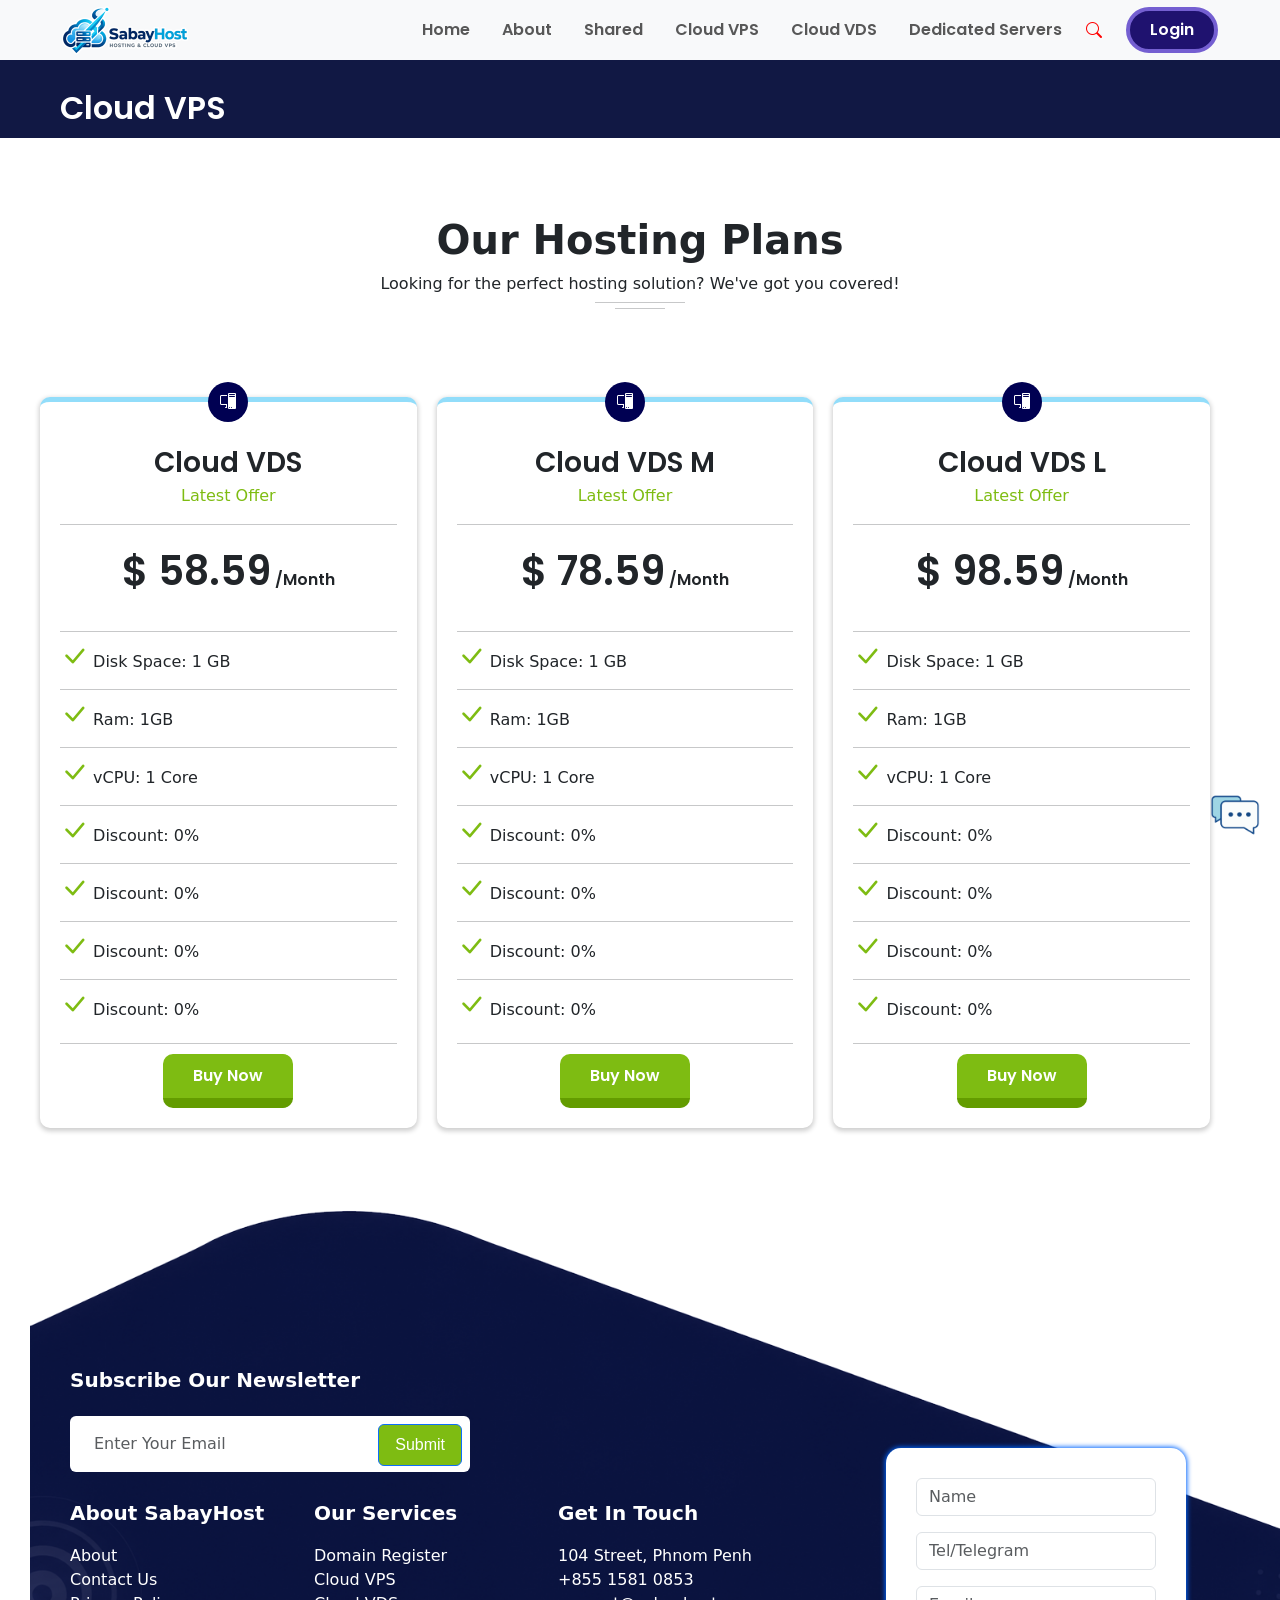
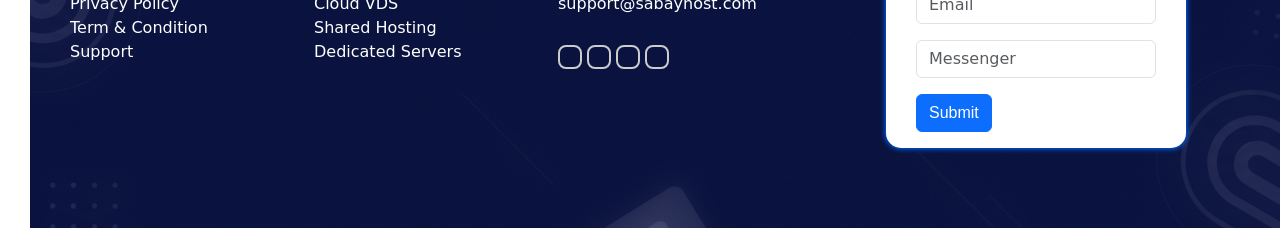
<file: cloud_vds.html>
<!DOCTYPE html>
<html lang="en">

<head>
    <meta charset="UTF-8">
    <meta name="viewport" content="width=device-width, initial-scale=1.0">
    <title>SabayHOST</title>
    <link href="https://unpkg.com/aos@2.3.1/dist/aos.css" rel="stylesheet">
    <link rel="stylesheet" href="https://cdn.jsdelivr.net/npm/bootstrap-icons@1.13.1/font/bootstrap-icons.min.css">
    <link href="https://cdn.jsdelivr.net/npm/bootstrap@5.3.8/dist/css/bootstrap.min.css" rel="stylesheet"
        integrity="sha384-sRIl4kxILFvY47J16cr9ZwB07vP4J8+LH7qKQnuqkuIAvNWLzeN8tE5YBujZqJLB" crossorigin="anonymous">
            <!-- Basic Icons -->
    <link
      href="https://cdn.boxicons.com/3.0.8/fonts/basic/boxicons.min.css"
      rel="stylesheet"
    />
    <!-- Filled Icons -->
    <link
      href="https://cdn.boxicons.com/3 .0.8/fonts/filled/boxicons-filled.min.css"
      rel="stylesheet"
    />
    <!-- Brand Icons -->
    <link
      href="https://cdn.boxicons.com/3.0.8/fonts/brands/boxicons-brands.min.css"
      rel="stylesheet"
    />
    <link rel="stylesheet" href="style.css">
    <link rel="icon" href="image/LogoSabayHost.png">

</head>

<body>
    <nav class="navbar navbar-expand-lg bg-body-tertiary fixed-top popins " data-aos-offset="750"
        data-aos="zoom-in-down" data-aos-delay="10" data-aos-duration="1">
        <div class="container-fluid">
            <a class="navbar-brand" href="#"><img src="image/Logo.png" alt=""></a>
            <button class="navbar-toggler fs-6" type="button" data-bs-toggle="collapse"
                data-bs-target="#navbarSupportedContent" aria-controls="navbarSupportedContent" aria-expanded="false"
                aria-label="Toggle navigation">
                <span class="navbar-toggler-icon"></span>
            </button>
            <div class="collapse navbar-collapse" id="navbarSupportedContent">
                <ul class="navbar-nav ms-auto mb-2 mb-lg-0 ">

                    <li class="nav-item">
                        <a data-id="home" class="nav-link fw-bold fs-6 ms-3" href="index.html">Home</a>
                    </li>

                    <li class="nav-item">
                        <a data-id="about" class="nav-link fw-bold fs-6 ms-3" aria-current="page"
                            href="about.html">About</a>
                    </li>
                    <li class="nav-item">
                        <a data-id="shared" class="nav-link fw-bold fs-6 ms-3" aria-current="page"
                            href="shared.html">Shared</a>
                    </li>
                    <li class="nav-item">
                        <a data-id="cloud_vps" class="nav-link fw-bold  fs-6 ms-3 " aria-current="page"
                            href="cloud_vps.html">Cloud
                            VPS</a>
                    </li>
                    <li class="nav-item">
                        <a data-id="cloud_vds" class="nav-link fw-bold  fs-6 ms-3 " aria-current="page"
                            href="cloud_vds.html">Cloud
                            VDS</a>
                    </li>
                    <li class="nav-item">
                        <a data-id="dedicated_servers" class="nav-link fw-bold fs-6 ms-3  " aria-current="page"
                            href="dedicated_dervers.html">Dedicated
                            Servers
                        </a>
                    </li>
                </ul>
                <form class="d-flex" role="search">

                    <i class="bi bi-search ms-3"></i>

                    <a href="login.html" class="Loign ms-4"> Login</a>
                </form>
            </div>
        </div>
    </nav>
    <div class="box-navbar box-navbar-f">
        <nav class="navbar   small-navbar navbar-expand-lg  bg-transparent popins ">
            <div class="container-fluid ">
                <a class="navbar-brand" href="#"><img src="image/Logo.png" alt=""></a>
                <button class="navbar-toggler navbar-toggler-f fs-6 " type="button" data-bs-toggle="collapse"
                    data-bs-target="#navbarSupportedContent" aria-controls="navbarSupportedContent"
                    aria-expanded="false" aria-label="Toggle navigation">
                    <span class="navbar-toggler-icon navbar-toggler-f-icon "></span>
                </button>
                <div class="collapse navbar-collapse navbar-collapse-f rounded-4 " id="navbarSupportedContent">
                    <ul class="navbar-nav ms-auto mb-2 mb-lg-0 ">
                        <li class="nav-item">
                            <a class="nav-link  fw-bold fs-6 ms-3  text-white" aria-current="page"
                                href="index.html">Home</a>
                        </li>
                        <li class="nav-item">
                            <a class="nav-link fw-bold fs-6 ms-3  text-white" aria-current="page"
                                href="about.html">About</a>
                        </li>
                        <li class="nav-item">
                            <a class="nav-link fw-bold fs-6 ms-3  text-white" aria-current="page"
                                href="shared.html">Shared</a>
                        </li>
                        <li class="nav-item">
                            <a class="nav-link fw-bold  fs-6 ms-3  text-white " aria-current="page"
                                href="cloud_vps.html">Cloud
                                VPS</a>
                        </li>
                        <li class="nav-item">
                            <a class="nav-link fw-bold  fs-6 ms-3   text-white" aria-current="page"
                                href="cloud_vds.html">Cloud
                                VDS</a>
                        </li>
                        <li class="nav-item">
                            <a class="nav-link fw-bold fs-6 ms-3  text-white " aria-current="page"
                                href="dedicated_dervers.html">Dedicated
                                Servers
                            </a>
                        </li>
                    </ul>
                    <form class="d-flex" role="search">

                        <i class="bi bi-search ms-3"></i>

                        <a href="login.html" class="Loign ms-4"> Login</a>
                    </form>

                </div>
            </div>
        </nav>
        <p class="text-menu text-white popins fw-bold fs-2 ">Cloud VPS</p>
    </div>




    <section id="shared">
        <div class="main-content">
            <div class="shared-content " data-aos="fade-up" data-aos-delay="300" data-aos-duration="500">

                <h1 class="fw-bold fs-1 pt-5">Our Hosting Plans</h1>
                <p>Looking for the perfect hosting solution? We've got you covered!</p>
                <hr class="  " style="width: 90px; margin-top: -10px; margin-bottom: 20px;">
                <hr class=" " style="width: 50px; margin-top: -15px; ">

                <div class="box-item item-home pt-5">
                    <div class="item item-VDS" data-aos="fade-up" data-aos-delay="300" data-aos-duration="1000">
                        <div class="box-icon">
                            <!-- <i class="bi bi-pc-display-horizontal "></i> -->
                            <!-- <i class="bi bi-share-fill"></i> -->
                            <i class="bi bi-pc-display"></i>
                        </div>

                        <p class="text-center"><span class="fw-bold fs-3 popins">Cloud VDS</span><br><span
                                class="text-green">Latest Offer
                                <hr>
                                <p class="text-center popins"><span class="fw-bold fs-1 ">$ 58.59</span><span
                                        class="fw-bold">
                                        /Month</span></p>


                                <hr style="margin-top: 30px; margin-bottom: 5px; ">
                                <i class="bi bi-check-lg fs-3 text-green"></i>
                                <span>Disk Space: 1 GB</span>
                                <hr style="margin-top: 10px; margin-bottom: 5px; ">
                                <i class="bi bi-check-lg fs-3 text-green"></i>
                                <span>Ram: 1GB</span>
                                <hr style="margin-top: 10px; margin-bottom: 5px; ">
                                <i class="bi bi-check-lg fs-3 text-green"></i>
                                <span>vCPU: 1 Core</span>
                                <hr style="margin-top: 10px; margin-bottom: 5px; ">
                                <i class="bi bi-check-lg fs-3 text-green"></i>
                                <span>Discount: 0%</span><br>
                                <hr style="margin-top: 10px; margin-bottom: 5px; ">
                                <i class="bi bi-check-lg fs-3 text-green"></i>
                                <span>Discount: 0%</span><br>
                                <hr style="margin-top: 10px; margin-bottom: 5px; ">
                                <i class="bi bi-check-lg fs-3 text-green"></i>
                                <span>Discount: 0%</span><br>
                                <hr style="margin-top: 10px; margin-bottom: 5px; ">
                                <i class="bi bi-check-lg fs-3 text-green"></i>
                                <span>Discount: 0%</span><br>
                                <hr>
                                <div class="text-center popins" style="margin-top: -6px;">
                                    <a href="configure.html"><button class="btn-buy fw-bold text-white">Buy
                                            Now</button></a>
                                </div>



                    </div>
                    <div class="item item-VDS" data-aos="fade-up" data-aos-delay="400" data-aos-duration="1000">
                        <div class="box-icon">
                            <!-- <i class="bi bi-pc-display-horizontal "></i> -->
                            <!-- <i class="bi bi-share-fill"></i> -->
                            <i class="bi bi-pc-display"></i>
                        </div>

                        <p class="text-center"><span class="fw-bold fs-3 popins">Cloud VDS M</span><br><span
                                class="text-green">Latest Offer
                                <hr>
                                <p class="text-center popins"><span class="fw-bold fs-1 ">$ 78.59</span><span
                                        class="fw-bold">
                                        /Month</span></p>


                                <hr style="margin-top: 30px; margin-bottom: 5px; ">
                                <i class="bi bi-check-lg fs-3 text-green"></i>
                                <span>Disk Space: 1 GB</span>
                                <hr style="margin-top: 10px; margin-bottom: 5px; ">
                                <i class="bi bi-check-lg fs-3 text-green"></i>
                                <span>Ram: 1GB</span>
                                <hr style="margin-top: 10px; margin-bottom: 5px; ">
                                <i class="bi bi-check-lg fs-3 text-green"></i>
                                <span>vCPU: 1 Core</span>
                                <hr style="margin-top: 10px; margin-bottom: 5px; ">
                                <i class="bi bi-check-lg fs-3 text-green"></i>
                                <span>Discount: 0%</span><br>
                                <hr style="margin-top: 10px; margin-bottom: 5px; ">
                                <i class="bi bi-check-lg fs-3 text-green"></i>
                                <span>Discount: 0%</span><br>
                                <hr style="margin-top: 10px; margin-bottom: 5px; ">
                                <i class="bi bi-check-lg fs-3 text-green"></i>
                                <span>Discount: 0%</span><br>
                                <hr style="margin-top: 10px; margin-bottom: 5px; ">
                                <i class="bi bi-check-lg fs-3 text-green"></i>
                                <span>Discount: 0%</span><br>
                                <hr>
                                <div class="text-center popins" style="margin-top: -6px;">
                                    <a href="configure.html"><button class="btn-buy fw-bold text-white">Buy
                                            Now</button></a>
                                </div>



                    </div>
                    <div class="item item-VDS" data-aos="fade-up" data-aos-delay="500" data-aos-duration="1000">
                        <div class="box-icon">
                            <!-- <i class="bi bi-pc-display-horizontal "></i> -->
                            <!-- <i class="bi bi-share-fill"></i> -->
                            <i class="bi bi-pc-display"></i>
                        </div>

                        <p class="text-center"><span class="fw-bold fs-3 popins">Cloud VDS L</span><br><span
                                class="text-green">Latest Offer
                                <hr>
                                <p class="text-center popins"><span class="fw-bold fs-1 ">$ 98.59</span><span
                                        class="fw-bold">
                                        /Month</span></p>


                                <hr style="margin-top: 30px; margin-bottom: 5px; ">
                                <i class="bi bi-check-lg fs-3 text-green"></i>
                                <span>Disk Space: 1 GB</span>
                                <hr style="margin-top: 10px; margin-bottom: 5px; ">
                                <i class="bi bi-check-lg fs-3 text-green"></i>
                                <span>Ram: 1GB</span>
                                <hr style="margin-top: 10px; margin-bottom: 5px; ">
                                <i class="bi bi-check-lg fs-3 text-green"></i>
                                <span>vCPU: 1 Core</span>
                                <hr style="margin-top: 10px; margin-bottom: 5px; ">
                                <i class="bi bi-check-lg fs-3 text-green"></i>
                                <span>Discount: 0%</span><br>
                                <hr style="margin-top: 10px; margin-bottom: 5px; ">
                                <i class="bi bi-check-lg fs-3 text-green"></i>
                                <span>Discount: 0%</span><br>
                                <hr style="margin-top: 10px; margin-bottom: 5px; ">
                                <i class="bi bi-check-lg fs-3 text-green"></i>
                                <span>Discount: 0%</span><br>
                                <hr style="margin-top: 10px; margin-bottom: 5px; ">
                                <i class="bi bi-check-lg fs-3 text-green"></i>
                                <span>Discount: 0%</span><br>
                                <hr>
                                <div class="text-center popins" style="margin-top: -6px;">
                                    <a href="configure.html"><button class="btn-buy fw-bold text-white">Buy
                                            Now</button></a>
                                </div>



                    </div>
                </div>
                <div class="bg-footer">
                    <div>
                        <div><img class="footer-img" class="footer-img" src="image/bg.png" alt="">
                            
                        </div>
                    </div>
                    <div class="main-content-footer">
                        <div class="footer-item">
                            <div class="footer-item-head">
                                <h5 class="fw-bold text-white mb-4">Subscribe Our Newsletter</h5>
                                <div class="position-relative" style="max-width: 400px;">
                                    <label class="la-input" >
                                        <input class="form-control bg-white border-0 w-100 py-3 ps-4" placeholder="Enter Your Email" type="text">
                                        <button type="button" class="btn btn-primary py-2 px-3 position-absolute top-0 end-0 mt-2 me-2 bg-green">Submit</button>
                                    </label>
                                </div>
                            </div>
                        </div>
                        <div class="down-footer-txt">
                            <div class="text-about ">
                                <p class="fw-semibold text-white fs-5">About SabayHost</p>
                                <span class="text-white hov-text">About</span><br>
                                <span class="text-white hov-text">Contact Us</span><br>
                                <span class="text-white hov-text">Privacy Policy</span><br>
                                <span class="text-white hov-text">Term & Condition</span><br>
                                <span class="text-white hov-text">Support</span><br>
                            </div>
                            <div class="text-servie ">
                                <p class="fw-semibold text-white fs-5">Our Services</p>
                                <span class="text-white hov-text">Domain Register</span><br>
                                <span class="text-white hov-text">Cloud VPS </span><br>
                                <span class="text-white hov-text">Cloud VDS</span><br>
                                <span class="text-white hov-text">Shared Hosting</span><br>
                                <span class="text-white hov-text">Dedicated Servers</span><br>
                            </div>
                            <div class="text-getin">
                               <p class="fw-semibold text-white fs-5">Get In Touch</p> 
                               <span class="text-white hov-text">104 Street, Phnom Penh</span><br>
                                <span class="text-white hov-text">+855 1581 0853</span><br>
                                <span class="text-white hov-text">support@sabayhost.com</span><br><br>
                                <div class="social-icons">
            <a href="#"><i class="bxl bx-facebook-circle"></i></a>
            <a href="#"><i class="bxl bx-google"></i></a>
            <a href="#"><i class="bxl bx-github"></i></a>
            <a href="#"><i class="bxl bx-telegram"></i></a>
          </div>
                            </div>
                            <div class="form-mail">
                                <div class="form-inside">
                                    <form>
                                        <div class="mb-3">
                                            <input type="email" class="form-control" placeholder="Name"id="exampleInputEmail1" aria-describedby="emailHelp">
                                        </div>
                                        <div class="mb-3">
                                            <input type="email" class="form-control" placeholder="Tel/Telegram"id="exampleInputEmail1" aria-describedby="emailHelp">
                                        </div>
                                        <div class="mb-3">
                                            <input type="email" class="form-control" placeholder="Email"id="exampleInputEmail1" aria-describedby="emailHelp">
                                        </div>
                                        <div class="mb-3">
                                            <input type="email" class="form-control" placeholder="Messenger"id="exampleInputEmail1" aria-describedby="emailHelp">
                                        </div>
                                        
                                        <button type="submit" class="btn btn-primary">Submit</button>
                                    </form>
                                </div>
                            </div>
                        </div>
                    </div>
                </div>
            </div>
            
        </div>

    </section>



    <div class="chat-image" onclick="togglePopup()">
        <img width="50" src="image/chart.png" alt="">
    </div>
    <div id="popup-chat" class="popup-chat" style="display: none;">
        <img src="image/TLQR.png" alt="" width="100%"><br>
        Contact Telegram
    </div>


    <br><br><br><br><br>
    <script src="script.js"></script>
    <script src="https://cdn.jsdelivr.net/npm/bootstrap@5.3.8/dist/js/bootstrap.bundle.min.js"
        integrity="sha384-FKyoEForCGlyvwx9Hj09JcYn3nv7wiPVlz7YYwJrWVcXK/BmnVDxM+D2scQbITxI"
        crossorigin="anonymous"></script>

    <script src="https://unpkg.com/aos@2.3.1/dist/aos.js"></script>
    <script>
        AOS.init();
    </script>
</body>

</html>
</file>
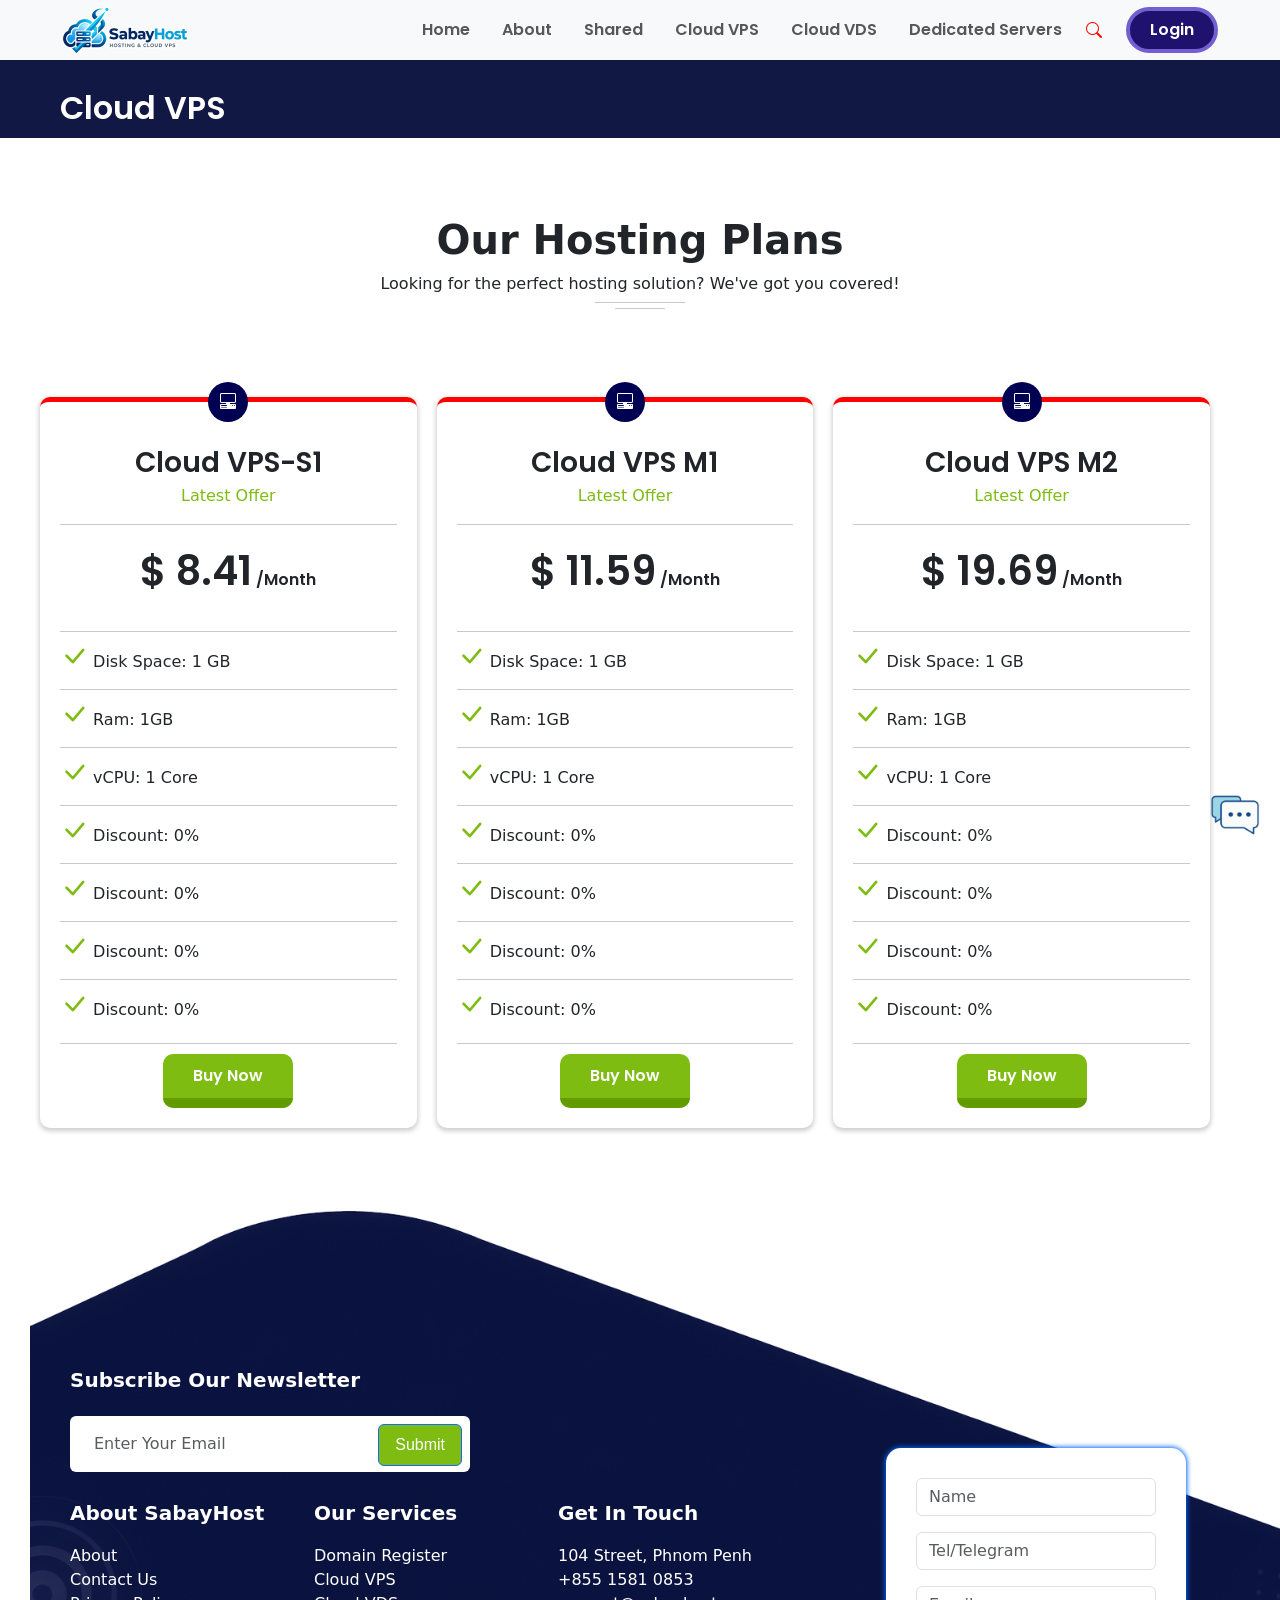
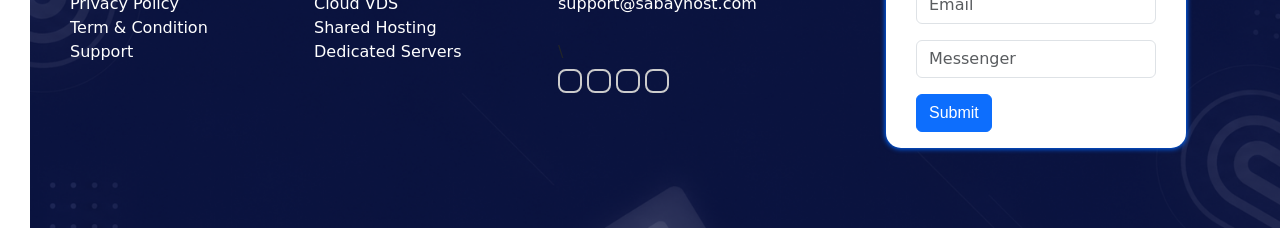
<file: cloud_vps.html>
<!DOCTYPE html>
<html lang="en">

<head>
    <meta charset="UTF-8">
    <meta name="viewport" content="width=device-width, initial-scale=1.0">
    <title>SabayHOST</title>
    <link href="https://unpkg.com/aos@2.3.1/dist/aos.css" rel="stylesheet">
    <link rel="stylesheet" href="https://cdn.jsdelivr.net/npm/bootstrap-icons@1.13.1/font/bootstrap-icons.min.css">
    <link href="https://cdn.jsdelivr.net/npm/bootstrap@5.3.8/dist/css/bootstrap.min.css" rel="stylesheet"
        integrity="sha384-sRIl4kxILFvY47J16cr9ZwB07vP4J8+LH7qKQnuqkuIAvNWLzeN8tE5YBujZqJLB" crossorigin="anonymous">
            <!-- Basic Icons -->
    <link
      href="https://cdn.boxicons.com/3.0.8/fonts/basic/boxicons.min.css"
      rel="stylesheet"
    />
    <!-- Filled Icons -->
    <link
      href="https://cdn.boxicons.com/3 .0.8/fonts/filled/boxicons-filled.min.css"
      rel="stylesheet"
    />
    <!-- Brand Icons -->
    <link
      href="https://cdn.boxicons.com/3.0.8/fonts/brands/boxicons-brands.min.css"
      rel="stylesheet"
    />
    <link rel="stylesheet" href="style.css">
    <link rel="icon" href="image/LogoSabayHost.png">

</head>

<body>
    <nav class="navbar navbar-expand-lg bg-body-tertiary fixed-top popins " data-aos-offset="750"
        data-aos="zoom-in-down" data-aos-delay="10" data-aos-duration="1">
        <div class="container-fluid">
            <a class="navbar-brand" href="#"><img src="image/Logo.png" alt=""></a>
            <button class="navbar-toggler fs-6" type="button" data-bs-toggle="collapse"
                data-bs-target="#navbarSupportedContent" aria-controls="navbarSupportedContent" aria-expanded="false"
                aria-label="Toggle navigation">
                <span class="navbar-toggler-icon"></span>
            </button>
            <div class="collapse navbar-collapse" id="navbarSupportedContent">
                <ul class="navbar-nav ms-auto mb-2 mb-lg-0 ">

                    <li class="nav-item">
                        <a data-id="home" class="nav-link fw-bold fs-6 ms-3" href="index.html">Home</a>
                    </li>

                    <li class="nav-item">
                        <a data-id="about" class="nav-link fw-bold fs-6 ms-3" aria-current="page"
                            href="about.html">About</a>
                    </li>
                    <li class="nav-item">
                        <a data-id="shared" class="nav-link fw-bold fs-6 ms-3" aria-current="page"
                            href="shared.html">Shared</a>
                    </li>
                    <li class="nav-item">
                        <a data-id="cloud_vps" class="nav-link fw-bold  fs-6 ms-3 " aria-current="page"
                            href="cloud_vps.html">Cloud
                            VPS</a>
                    </li>
                    <li class="nav-item">
                        <a data-id="cloud_vds" class="nav-link fw-bold  fs-6 ms-3 " aria-current="page"
                            href="cloud_vds.html">Cloud
                            VDS</a>
                    </li>
                    <li class="nav-item">
                        <a data-id="dedicated_servers" class="nav-link fw-bold fs-6 ms-3  " aria-current="page"
                            href="dedicated_dervers.html">Dedicated
                            Servers
                        </a>
                    </li>
                </ul>
                <form class="d-flex" role="search">

                    <i class="bi bi-search ms-3"></i>

                    <a href="login.html" class="Loign ms-4"> Login</a>

                </form>
            </div>
        </div>
    </nav>
    <div class="box-navbar box-navbar-f">
        <nav class="navbar   small-navbar navbar-expand-lg  bg-transparent popins ">
            <div class="container-fluid ">
                <a class="navbar-brand" href="#"><img src="image/Logo.png" alt=""></a>
                <button class="navbar-toggler navbar-toggler-f fs-6 " type="button" data-bs-toggle="collapse"
                    data-bs-target="#navbarSupportedContent" aria-controls="navbarSupportedContent"
                    aria-expanded="false" aria-label="Toggle navigation">
                    <span class="navbar-toggler-icon navbar-toggler-f-icon "></span>
                </button>
                <div class="collapse navbar-collapse navbar-collapse-f rounded-4 " id="navbarSupportedContent">
                    <ul class="navbar-nav ms-auto mb-2 mb-lg-0 ">
                        <li class="nav-item">
                            <a class="nav-link  fw-bold fs-6 ms-3  text-white" aria-current="page"
                                href="index.html">Home</a>
                        </li>
                        <li class="nav-item">
                            <a class="nav-link fw-bold fs-6 ms-3  text-white" aria-current="page"
                                href="about.html">About</a>
                        </li>
                        <li class="nav-item">
                            <a class="nav-link fw-bold fs-6 ms-3  text-white" aria-current="page"
                                href="shared.html">Shared</a>
                        </li>
                        <li class="nav-item">
                            <a class="nav-link fw-bold  fs-6 ms-3  text-white " aria-current="page"
                                href="cloud_vps.html">Cloud
                                VPS</a>
                        </li>
                        <li class="nav-item">
                            <a class="nav-link fw-bold  fs-6 ms-3   text-white" aria-current="page"
                                href="cloud_vds.html">Cloud
                                VDS</a>
                        </li>
                        <li class="nav-item">
                            <a class="nav-link fw-bold fs-6 ms-3  text-white " aria-current="page"
                                href="dedicated_dervers.html">Dedicated
                                Servers
                            </a>
                        </li>
                    </ul>
                    <form class="d-flex" role="search">

                        <i class="bi bi-search ms-3"></i>

                        <a href="login.html" class="Loign ms-4"> Login</a>
                    </form>

                </div>
            </div>
        </nav>
        <p class="text-menu text-white popins fw-bold fs-2 ">Cloud VPS</p>
    </div>




    <section id="shared">
        <div class="main-content">
            <div class="shared-content " data-aos="fade-up" data-aos-delay="300" data-aos-duration="500">

                <h1 class="fw-bold fs-1 pt-5">Our Hosting Plans</h1>
                <p>Looking for the perfect hosting solution? We've got you covered!</p>
                <hr class="  " style="width: 90px; margin-top: -10px; margin-bottom: 20px;">
                <hr class=" " style="width: 50px; margin-top: -15px; ">

                <div class="box-item item-home pt-5">
                    <div class="item item-VPS" data-aos="fade-up" data-aos-delay="300" data-aos-duration="1000">
                        <div class="box-icon">
                            <i class="bi bi-pc-display-horizontal "></i>
                            <!-- <i class="bi bi-share-fill"></i> -->
                            <!-- <i class="bi bi-pc-display"></i> -->
                        </div>

                        <p class="text-center"><span class="fw-bold fs-3 popins">Cloud VPS-S1</span><br><span
                                class="text-green">Latest Offer
                                <hr>
                                <p class="text-center popins"><span class="fw-bold fs-1 ">$ 8.41</span><span
                                        class="fw-bold">
                                        /Month</span></p>


                                <hr style="margin-top: 30px; margin-bottom: 5px; ">
                                <i class="bi bi-check-lg fs-3 text-green"></i>
                                <span>Disk Space: 1 GB</span>
                                <hr style="margin-top: 10px; margin-bottom: 5px; ">
                                <i class="bi bi-check-lg fs-3 text-green"></i>
                                <span>Ram: 1GB</span>
                                <hr style="margin-top: 10px; margin-bottom: 5px; ">
                                <i class="bi bi-check-lg fs-3 text-green"></i>
                                <span>vCPU: 1 Core</span>
                                <hr style="margin-top: 10px; margin-bottom: 5px; ">
                                <i class="bi bi-check-lg fs-3 text-green"></i>
                                <span>Discount: 0%</span><br>
                                <hr style="margin-top: 10px; margin-bottom: 5px; ">
                                <i class="bi bi-check-lg fs-3 text-green"></i>
                                <span>Discount: 0%</span><br>
                                <hr style="margin-top: 10px; margin-bottom: 5px; ">
                                <i class="bi bi-check-lg fs-3 text-green"></i>
                                <span>Discount: 0%</span><br>
                                <hr style="margin-top: 10px; margin-bottom: 5px; ">
                                <i class="bi bi-check-lg fs-3 text-green"></i>
                                <span>Discount: 0%</span><br>
                                <hr>
                                <div class="text-center popins" style="margin-top: -6px;">
                                    <a href="configure.html"><button class="btn-buy fw-bold text-white">Buy
                                            Now</button></a>
                                </div>



                    </div>
                    <div class="item item-VPS" data-aos="fade-up" data-aos-delay="400" data-aos-duration="1000">
                        <div class="box-icon">
                            <i class="bi bi-pc-display-horizontal "></i>
                            <!-- <i class="bi bi-share-fill"></i> -->
                            <!-- <i class="bi bi-pc-display"></i> -->
                        </div>

                        <p class="text-center"><span class="fw-bold fs-3 popins">Cloud VPS M1</span><br><span
                                class="text-green">Latest Offer
                                <hr>
                                <p class="text-center popins"><span class="fw-bold fs-1 ">$ 11.59</span><span
                                        class="fw-bold">
                                        /Month</span></p>


                                <hr style="margin-top: 30px; margin-bottom: 5px; ">
                                <i class="bi bi-check-lg fs-3 text-green"></i>
                                <span>Disk Space: 1 GB</span>
                                <hr style="margin-top: 10px; margin-bottom: 5px; ">
                                <i class="bi bi-check-lg fs-3 text-green"></i>
                                <span>Ram: 1GB</span>
                                <hr style="margin-top: 10px; margin-bottom: 5px; ">
                                <i class="bi bi-check-lg fs-3 text-green"></i>
                                <span>vCPU: 1 Core</span>
                                <hr style="margin-top: 10px; margin-bottom: 5px; ">
                                <i class="bi bi-check-lg fs-3 text-green"></i>
                                <span>Discount: 0%</span><br>
                                <hr style="margin-top: 10px; margin-bottom: 5px; ">
                                <i class="bi bi-check-lg fs-3 text-green"></i>
                                <span>Discount: 0%</span><br>
                                <hr style="margin-top: 10px; margin-bottom: 5px; ">
                                <i class="bi bi-check-lg fs-3 text-green"></i>
                                <span>Discount: 0%</span><br>
                                <hr style="margin-top: 10px; margin-bottom: 5px; ">
                                <i class="bi bi-check-lg fs-3 text-green"></i>
                                <span>Discount: 0%</span><br>
                                <hr>
                                <div class="text-center popins" style="margin-top: -6px;">
                                    <a href="configure.html"><button class="btn-buy fw-bold text-white">Buy
                                            Now</button></a>
                                </div>



                    </div>
                    <div class="item item-VPS" data-aos="fade-up" data-aos-delay="500" data-aos-duration="1000">
                        <div class="box-icon">
                            <i class="bi bi-pc-display-horizontal "></i>
                            <!-- <i class="bi bi-share-fill"></i> -->
                            <!-- <i class="bi bi-pc-display"></i> -->
                        </div>

                        <p class="text-center"><span class="fw-bold fs-3 popins">Cloud VPS M2</span><br><span
                                class="text-green">Latest Offer
                                <hr>
                                <p class="text-center popins"><span class="fw-bold fs-1 ">$ 19.69</span><span
                                        class="fw-bold">
                                        /Month</span></p>


                                <hr style="margin-top: 30px; margin-bottom: 5px; ">
                                <i class="bi bi-check-lg fs-3 text-green"></i>
                                <span>Disk Space: 1 GB</span>
                                <hr style="margin-top: 10px; margin-bottom: 5px; ">
                                <i class="bi bi-check-lg fs-3 text-green"></i>
                                <span>Ram: 1GB</span>
                                <hr style="margin-top: 10px; margin-bottom: 5px; ">
                                <i class="bi bi-check-lg fs-3 text-green"></i>
                                <span>vCPU: 1 Core</span>
                                <hr style="margin-top: 10px; margin-bottom: 5px; ">
                                <i class="bi bi-check-lg fs-3 text-green"></i>
                                <span>Discount: 0%</span><br>
                                <hr style="margin-top: 10px; margin-bottom: 5px; ">
                                <i class="bi bi-check-lg fs-3 text-green"></i>
                                <span>Discount: 0%</span><br>
                                <hr style="margin-top: 10px; margin-bottom: 5px; ">
                                <i class="bi bi-check-lg fs-3 text-green"></i>
                                <span>Discount: 0%</span><br>
                                <hr style="margin-top: 10px; margin-bottom: 5px; ">
                                <i class="bi bi-check-lg fs-3 text-green"></i>
                                <span>Discount: 0%</span><br>
                                <hr>
                                <div class="text-center popins" style="margin-top: -6px;">
                                    <a href="configure.html"><button class="btn-buy fw-bold text-white">Buy
                                            Now</button></a>
                                </div>



                    </div>
                </div>
                <div class="bg-footer">
                    <div>
                        <div><img class="footer-img" class="footer-img" src="image/bg.png" alt="">
                            
                        </div>
                    </div>
                    <div class="main-content-footer">
                        <div class="footer-item">
                            <div class="footer-item-head">
                                <h5 class="fw-bold text-white mb-4">Subscribe Our Newsletter</h5>
                                <div class="position-relative" style="max-width: 400px;">
                                    <label class="la-input" >
                                        <input class="form-control bg-white border-0 w-100 py-3 ps-4" placeholder="Enter Your Email" type="text">
                                        <button type="button" class="btn btn-primary py-2 px-3 position-absolute top-0 end-0 mt-2 me-2 bg-green">Submit</button>
                                    </label>
                                </div>
                            </div>
                        </div>
                        <div class="down-footer-txt">
                            <div class="text-about ">
                                <p class="fw-semibold text-white fs-5">About SabayHost</p>
                                <span class="text-white hov-text">About</span><br>
                                <span class="text-white hov-text">Contact Us</span><br>
                                <span class="text-white hov-text">Privacy Policy</span><br>
                                <span class="text-white hov-text">Term & Condition</span><br>
                                <span class="text-white hov-text">Support</span><br>
                            </div>
                            <div class="text-servie ">
                                <p class="fw-semibold text-white fs-5">Our Services</p>
                                <span class="text-white hov-text">Domain Register</span><br>
                                <span class="text-white hov-text">Cloud VPS </span><br>
                                <span class="text-white hov-text">Cloud VDS</span><br>
                                <span class="text-white hov-text">Shared Hosting</span><br>
                                <span class="text-white hov-text">Dedicated Servers</span><br>
                            </div>
                            <div class="text-getin">
                               <p class="fw-semibold text-white fs-5">Get In Touch</p> 
                               <span class="text-white hov-text">104 Street, Phnom Penh</span><br>
                                <span class="text-white hov-text">+855 1581 0853</span><br>
                                <span class="text-white hov-text">support@sabayhost.com</span><br><br>\
                                <div class="social-icons">
            <a href="#"><i class="bxl bx-facebook-circle"></i></a>
            <a href="#"><i class="bxl bx-google"></i></a>
            <a href="#"><i class="bxl bx-github"></i></a>
            <a href="#"><i class="bxl bx-telegram"></i></a>
          </div>
                            </div>
                            <div class="form-mail">
                                <div class="form-inside">
                                    <form>
                                        <div class="mb-3">
                                            <input type="email" class="form-control" placeholder="Name"id="exampleInputEmail1" aria-describedby="emailHelp">
                                        </div>
                                        <div class="mb-3">
                                            <input type="email" class="form-control" placeholder="Tel/Telegram"id="exampleInputEmail1" aria-describedby="emailHelp">
                                        </div>
                                        <div class="mb-3">
                                            <input type="email" class="form-control" placeholder="Email"id="exampleInputEmail1" aria-describedby="emailHelp">
                                        </div>
                                        <div class="mb-3">
                                            <input type="email" class="form-control" placeholder="Messenger"id="exampleInputEmail1" aria-describedby="emailHelp">
                                        </div>
                                        
                                        <button type="submit" class="btn btn-primary">Submit</button>
                                    </form>
                                </div>
                            </div>
                        </div>
                    </div>
                </div>
            </div>
            
        </div>

    </section>



    <div class="chat-image" onclick="togglePopup()">
        <img width="50" src="image/chart.png" alt="">
    </div>
    <div id="popup-chat" class="popup-chat" style="display: none;">
        <img src="image/TLQR.png" alt="" width="100%"><br>
        Contact Telegram
    </div>


    <br><br><br><br><br>
    <script src="script.js"></script>
    <script src="https://cdn.jsdelivr.net/npm/bootstrap@5.3.8/dist/js/bootstrap.bundle.min.js"
        integrity="sha384-FKyoEForCGlyvwx9Hj09JcYn3nv7wiPVlz7YYwJrWVcXK/BmnVDxM+D2scQbITxI"
        crossorigin="anonymous"></script>

    <script src="https://unpkg.com/aos@2.3.1/dist/aos.js"></script>
    <script>
        AOS.init();
    </script>
</body>

</html>
</file>
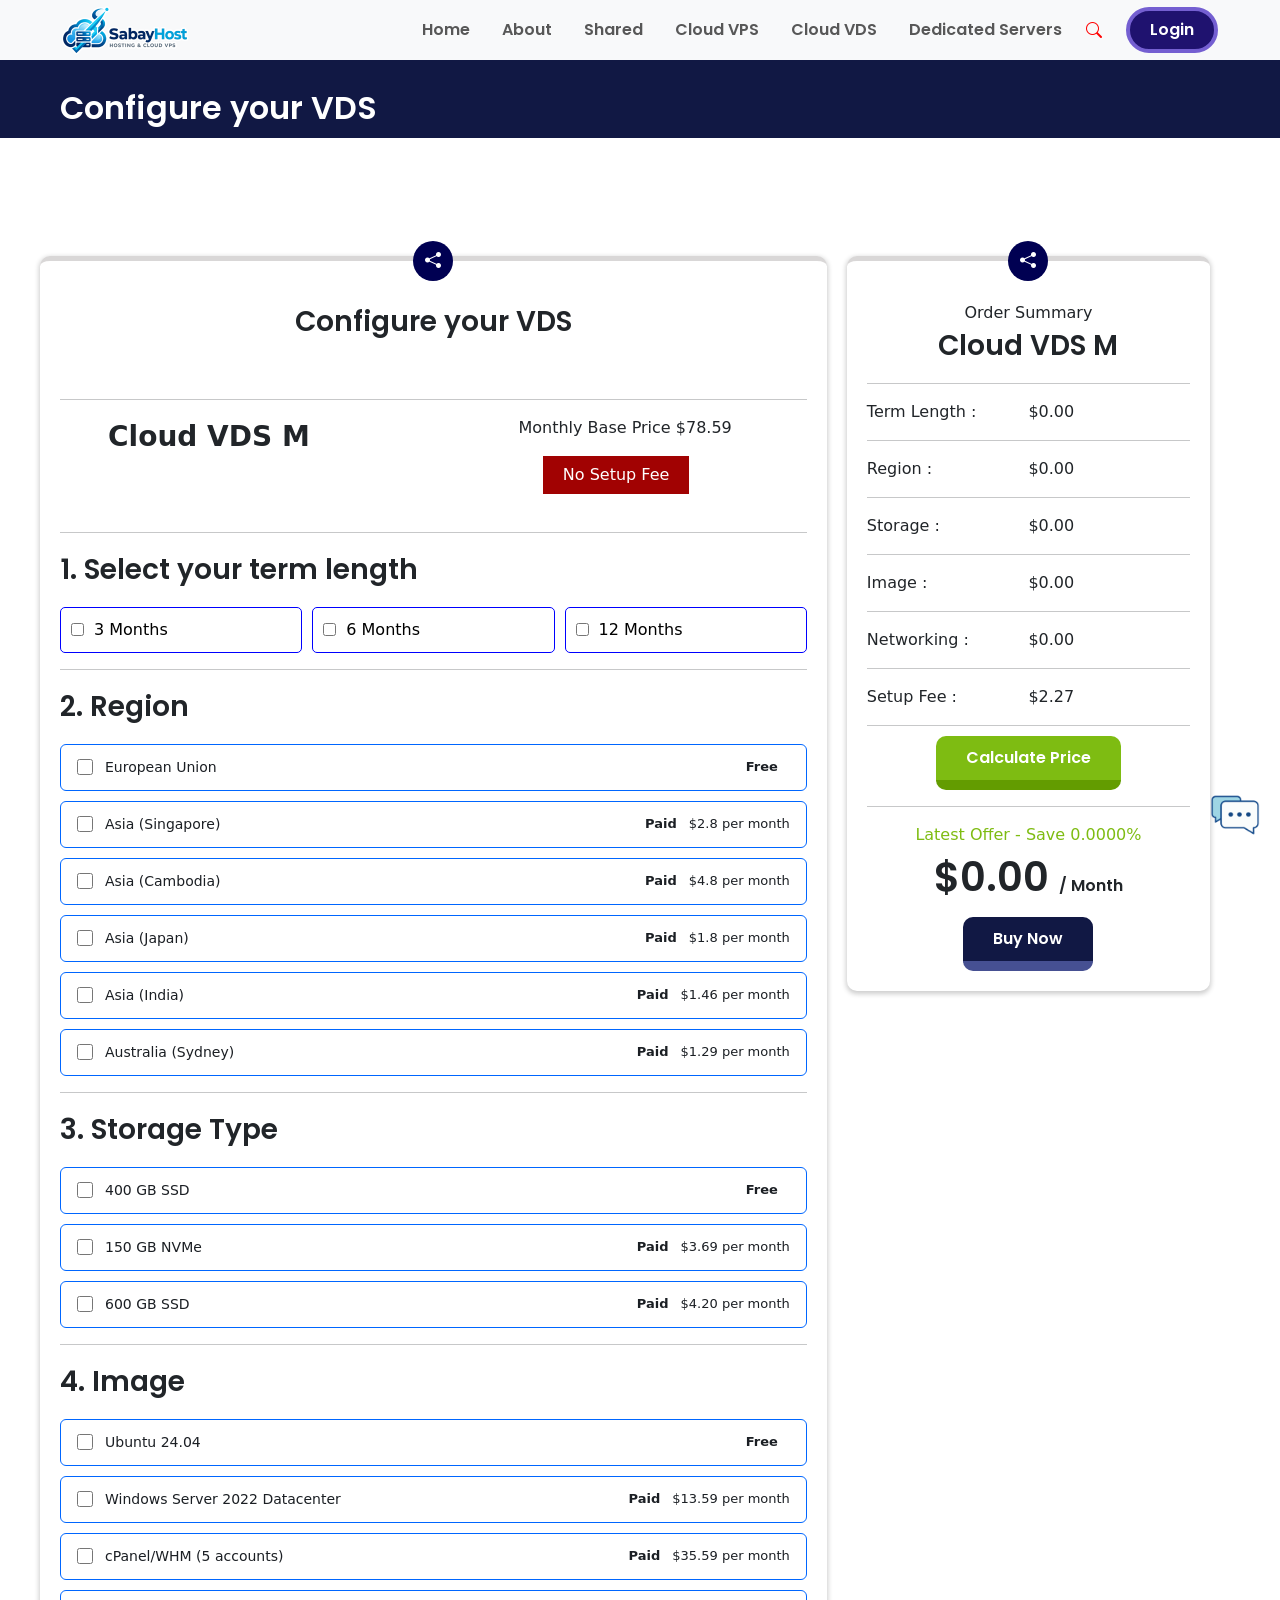
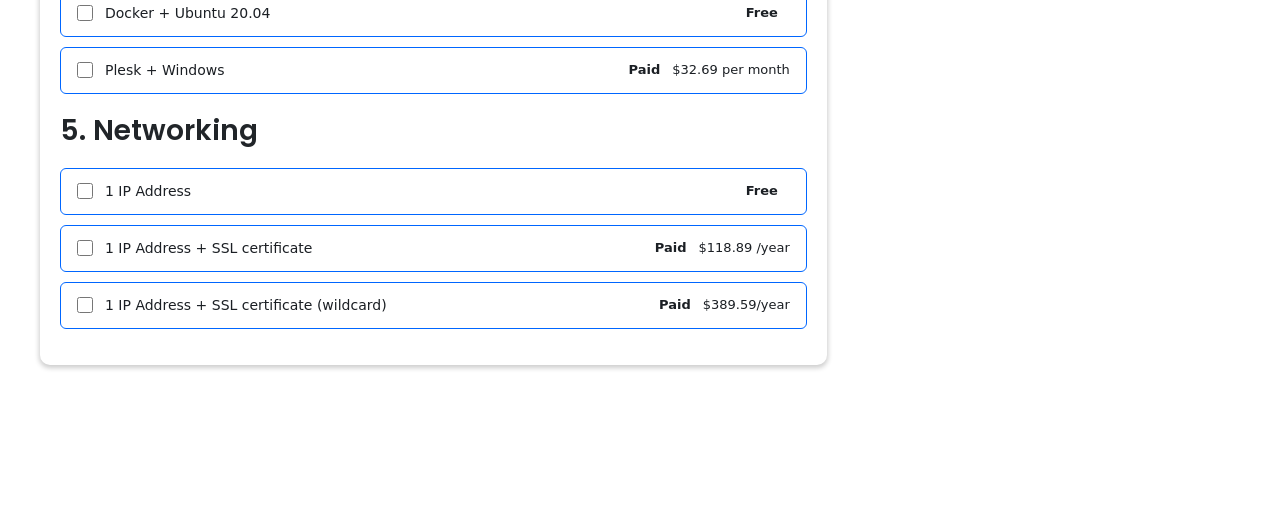
<file: configure.html>
<!doctype html>
<html lang="en">
  <head>
    <meta charset="UTF-8" />
    <meta name="viewport" content="width=device-width, initial-scale=1.0" />
    <title>SabayHOST</title>
    <link href="https://unpkg.com/aos@2.3.1/dist/aos.css" rel="stylesheet" />
    <link
      rel="stylesheet"
      href="https://cdn.jsdelivr.net/npm/bootstrap-icons@1.13.1/font/bootstrap-icons.min.css"
    />
    <link
      href="https://cdn.jsdelivr.net/npm/bootstrap@5.3.8/dist/css/bootstrap.min.css"
      rel="stylesheet"
      integrity="sha384-sRIl4kxILFvY47J16cr9ZwB07vP4J8+LH7qKQnuqkuIAvNWLzeN8tE5YBujZqJLB"
      crossorigin="anonymous"
    />
    <!-- Basic Icons -->
    <link
      href="https://cdn.boxicons.com/3.0.8/fonts/basic/boxicons.min.css"
      rel="stylesheet"
    />
    <!-- Filled Icons -->
    <link
      href="https://cdn.boxicons.com/3 .0.8/fonts/filled/boxicons-filled.min.css"
      rel="stylesheet"
    />
    <!-- Brand Icons -->
    <link
      href="https://cdn.boxicons.com/3.0.8/fonts/brands/boxicons-brands.min.css"
      rel="stylesheet"
    />
    <link rel="stylesheet" href="style.css" />
    <link rel="icon" href="image/LogoSabayHost.png" />
  </head>

  <body>
    <nav
      class="navbar navbar-expand-lg bg-body-tertiary fixed-top popins"
      data-aos-offset="750"
      data-aos="zoom-in-down"
      data-aos-delay="10"
      data-aos-duration="1"
    >
      <div class="container-fluid">
        <a class="navbar-brand" href="#"><img src="image/Logo.png" alt="" /></a>
        <button
          class="navbar-toggler fs-6"
          type="button"
          data-bs-toggle="collapse"
          data-bs-target="#navbarSupportedContent"
          aria-controls="navbarSupportedContent"
          aria-expanded="false"
          aria-label="Toggle navigation"
        >
          <span class="navbar-toggler-icon"></span>
        </button>
        <div class="collapse navbar-collapse" id="navbarSupportedContent">
          <ul class="navbar-nav ms-auto mb-2 mb-lg-0">
            <li class="nav-item">
              <a
                data-id="home"
                class="nav-link fw-bold fs-6 ms-3"
                href="index.html"
                >Home</a
              >
            </li>

            <li class="nav-item">
              <a
                data-id="about"
                class="nav-link fw-bold fs-6 ms-3"
                aria-current="page"
                href="about.html"
                >About</a
              >
            </li>
            <li class="nav-item">
              <a
                data-id="shared"
                class="nav-link fw-bold fs-6 ms-3"
                aria-current="page"
                href="shared.html"
                >Shared</a
              >
            </li>
            <li class="nav-item">
              <a
                data-id="cloud_vps"
                class="nav-link fw-bold fs-6 ms-3"
                aria-current="page"
                href="cloud_vps.html"
                >Cloud VPS</a
              >
            </li>
            <li class="nav-item">
              <a
                data-id="cloud_vds"
                class="nav-link fw-bold fs-6 ms-3"
                aria-current="page"
                href="cloud_vds.html"
                >Cloud VDS</a
              >
            </li>
            <li class="nav-item">
              <a
                data-id="dedicated_servers"
                class="nav-link fw-bold fs-6 ms-3"
                aria-current="page"
                href="dedicated_dervers.html"
                >Dedicated Servers
              </a>
            </li>
          </ul>
          <form class="d-flex" role="search">
            <i class="bi bi-search ms-3"></i>

            <button class="Loign ms-4" type="loign">Login</button>
          </form>
        </div>
      </div>
    </nav>
    <div class="box-navbar box-navbar-f">
      <nav class="navbar small-navbar navbar-expand-lg bg-transparent popins">
        <div class="container-fluid">
          <a class="navbar-brand" href="#"
            ><img src="image/Logo.png" alt=""
          /></a>
          <button
            class="navbar-toggler navbar-toggler-f fs-6"
            type="button"
            data-bs-toggle="collapse"
            data-bs-target="#navbarSupportedContent"
            aria-controls="navbarSupportedContent"
            aria-expanded="false"
            aria-label="Toggle navigation"
          >
            <span class="navbar-toggler-icon navbar-toggler-f-icon"></span>
          </button>
          <div
            class="collapse navbar-collapse navbar-collapse-f rounded-4"
            id="navbarSupportedContent"
          >
            <ul class="navbar-nav ms-auto mb-2 mb-lg-0">
              <li class="nav-item">
                <a
                  class="nav-link fw-bold fs-6 ms-3 text-white"
                  aria-current="page"
                  href="index.html"
                  >Home</a
                >
              </li>
              <li class="nav-item">
                <a
                  class="nav-link fw-bold fs-6 ms-3 text-white"
                  aria-current="page"
                  href="about.html"
                  >About</a
                >
              </li>
              <li class="nav-item">
                <a
                  class="nav-link fw-bold fs-6 ms-3 text-white"
                  aria-current="page"
                  href="shared.html"
                  >Shared</a
                >
              </li>
              <li class="nav-item">
                <a
                  class="nav-link fw-bold fs-6 ms-3 text-white"
                  aria-current="page"
                  href="cloud_vps.html"
                  >Cloud VPS</a
                >
              </li>
              <li class="nav-item">
                <a
                  class="nav-link fw-bold fs-6 ms-3 text-white"
                  aria-current="page"
                  href="cloud_vds.html"
                  >Cloud VDS</a
                >
              </li>
              <li class="nav-item">
                <a
                  class="nav-link fw-bold fs-6 ms-3 text-white"
                  aria-current="page"
                  href="dedicated_dervers.html"
                  >Dedicated Servers
                </a>
              </li>
            </ul>
            <form class="d-flex" role="search">
              <i class="bi bi-search ms-3"></i>

              <button class="Loign ms-4" type="loign">Login</button>
            </form>
          </div>
        </div>
      </nav>
      <p class="text-menu text-white popins fw-bold fs-2">Configure your VDS</p>
    </div>

    <section id="configure">
      <div class="main-content">
        <div class="shared-content">
          <div class="box-item item-home box-Configure pt-5">
            <div class="item" data-aos="fade-up">
              <div class="box-icon">
                <!-- <i class="bi bi-pc-display-horizontal "></i> -->
                <i class="bi bi-share-fill"></i>
                <!-- <i class="bi bi-pc-display"></i> -->
              </div>
              <p class="text-center">
                <span class="fw-bold fs-3 popins">Configure your VDS</span>
              </p>
              <p><br /></p>
              <hr />
              <div class="box-1-2">
                <div class="box-1">
                  <p class="fw-bold fs-3 ps-5">Cloud VDS M</p>
                </div>
                <div class="box-2">
                  <p class="text-center Monthly">Monthly Base Price $78.59</p>
                  <p class="text-center No-Setup">No Setup Fee</p>
                </div>
              </div>
              <hr />
              <p class="">
                <span class="fw-bold fs-3 popins"
                  >1. Select your term length</span
                >
              </p>
              <p></p>
              <div class="main_check">
                <button onclick="termCheck(1)" class="check_box">
                  <input
                    id="termCheck1"
                    value="3Months"
                    type="checkbox"
                    name="check"
                  />
                  <label for="">3 Months</label>
                </button>
                <button onclick="termCheck(2)" class="check_box">
                  <input
                    id="termCheck2"
                    value="6Months"
                    type="checkbox"
                    name="check"
                  />
                  <label for="">6 Months</label>
                </button>
                <button onclick="termCheck(3)" class="check_box">
                  <input
                    id="termCheck3"
                    value="year"
                    type="checkbox"
                    name="check"
                  />
                  <label for="">12 Months</label>
                </button>
              </div>
              <hr />
              <p class=""><span class="fw-bold fs-3 popins">2. Region</span></p>
              <p>
                <label class="os-option">
                  <input
                    id="reginCheck1"
                    value="0.00"
                    onclick="reginCheck(1)"
                    type="checkbox"
                    class="os-checkbox"
                  />
                  <span class="os-name">European Union</span>
                  <span class="os-badge">Free</span>
                  <span class="os-price"></span>
                </label>
                <label class="os-option">
                  <input
                    id="reginCheck2"
                    value="2.80"
                    onclick="reginCheck(2)"
                    type="checkbox"
                    class="os-checkbox"
                  />
                  <span class="os-name">Asia (Singapore) </span>
                  <span class="os-badge">Paid</span>
                  <span class="os-price">$2.8 per month</span>
                </label>
                <label class="os-option">
                  <input
                    id="reginCheck3"
                    value="4.80"
                    onclick="reginCheck(3)"
                    type="checkbox"
                    class="os-checkbox"
                  />
                  <span class="os-name">Asia (Cambodia)</span>
                  <span class="os-badge">Paid</span>
                  <span class="os-price"> $4.8 per month</span>
                </label>
                <label class="os-option">
                  <input
                    id="reginCheck4"
                    value="1.80"
                    onclick="reginCheck(4)"
                    type="checkbox"
                    class="os-checkbox"
                  />
                  <span class="os-name">Asia (Japan)</span>
                  <span class="os-badge">Paid</span>
                  <span class="os-price"> $1.8 per month</span>
                </label>
                <label class="os-option">
                  <input
                    id="reginCheck5"
                    value="1.46"
                    onclick="reginCheck(5)"
                    type="checkbox"
                    class="os-checkbox"
                  />
                  <span class="os-name">Asia (India)</span>
                  <span class="os-badge">Paid</span>
                  <span class="os-price"> $1.46 per month</span>
                </label>
                <label class="os-option">
                  <input
                    id="reginCheck6"
                    value="1.29"
                    onclick="reginCheck(6)"
                    type="checkbox"
                    class="os-checkbox"
                  />
                  <span class="os-name">Australia (Sydney)</span>
                  <span class="os-badge">Paid</span>
                  <span class="os-price"> $1.29 per month</span>
                </label>
              </p>

              <hr />
              <p class="">
                <span class="fw-bold fs-3 popins">3. Storage Type</span>
              </p>
              <p>
                <label class="os-option">
                  <input
                    id="StorageCheck1"
                    onclick="StorageCheck(1)"
                    value="0.00"
                    type="checkbox"
                    class="os-checkbox"
                  />
                  <span class="os-name">400 GB SSD</span>
                  <span class="os-badge">Free</span>
                  <span class="os-price"></span>
                </label>
                <label class="os-option">
                  <input
                    type="checkbox"
                    onclick="StorageCheck(2)"
                    id="StorageCheck2"
                    value="3.69"
                    class="os-checkbox"
                  />
                  <span class="os-name">150 GB NVMe</span>
                  <span class="os-badge">Paid</span>
                  <span class="os-price">$3.69 per month</span>
                </label>
                <label class="os-option">
                  <input
                    type="checkbox"
                    onclick="StorageCheck(3)"
                    id="StorageCheck3"
                    value="4.20"
                    class="os-checkbox"
                  />
                  <span class="os-name">600 GB SSD</span>
                  <span class="os-badge">Paid</span>
                  <span class="os-price">$4.20 per month</span>
                </label>
              </p>

              <hr />
              <p class=""><span class="fw-bold fs-3 popins">4. Image</span></p>
              <p>
                <label class="os-option">
                  <input
                    id="imageCheck1"
                    value="0.00"
                    onclick="imageClick(1)"
                    type="checkbox"
                    class="os-checkbox"
                  />
                  <span class="os-name">Ubuntu 24.04</span>
                  <span class="os-badge">Free</span>
                  <span class="os-price"></span>
                </label>
                <label class="os-option">
                  <input
                    id="imageCheck2"
                    value="13.59"
                    onclick="imageClick(2)"
                    type="checkbox"
                    value="$13.59"
                    class="os-checkbox"
                  />
                  <span class="os-name">Windows Server 2022 Datacenter</span>
                  <span class="os-badge">Paid</span>
                  <span class="os-price">$13.59 per month</span>
                </label>
                <label class="os-option">
                  <input
                    id="imageCheck3"
                    value="35.59"
                    onclick="imageClick(3)"
                    type="checkbox"
                    class="os-checkbox"
                  />
                  <span class="os-name">cPanel/WHM (5 accounts)</span>
                  <span class="os-badge">Paid</span>
                  <span class="os-price">$35.59 per month</span>
                </label>
                <label class="os-option">
                  <input
                    id="imageCheck4"
                    value="0.00"
                    onclick="imageClick(4)"
                    type="checkbox"
                    class="os-checkbox"
                  />
                  <span class="os-name">Docker + Ubuntu 20.04</span>
                  <span class="os-badge">Free</span>
                  <span class="os-price"></span>
                </label>
                <label class="os-option">
                  <input
                    id="imageCheck5"
                    value="32.69"
                    onclick="imageClick(5)"
                    type="checkbox"
                    class="os-checkbox"
                  />
                  <span class="os-name">Plesk + Windows</span>
                  <span class="os-badge">Paid</span>
                  <span class="os-price">$32.69 per month</span>
                </label>
              </p>

              <p class="">
                <span class="fw-bold fs-3 popins">5. Networking</span>
              </p>
              <p>
                <label class="os-option">
                  <input
                    type="checkbox"
                    onclick="networkCheck(1)"
                    id="networkCheck1"
                    value="0.00"
                    class="os-checkbox"
                  />
                  <span class="os-name">1 IP Address</span>
                  <span class="os-badge">Free</span>
                  <span class="os-price"></span>
                </label>
                <label class="os-option">
                  <input
                    type="checkbox"
                    onclick="networkCheck(2)"
                    id="networkCheck2"
                    value="118.89"
                    class="os-checkbox"
                  />
                  <span class="os-name">1 IP Address + SSL certificate</span>
                  <span class="os-badge">Paid</span>
                  <span class="os-price">$118.89 /year</span>
                </label>
                <label class="os-option">
                  <input
                    type="checkbox"
                    onclick="networkCheck(3)"
                    id="networkCheck3"
                    value="389.59"
                    class="os-checkbox"
                  />
                  <span class="os-name"
                    >1 IP Address + SSL certificate (wildcard)</span
                  >
                  <span class="os-badge">Paid</span>
                  <span class="os-price">$389.59/year</span>
                </label>
              </p>
            </div>

            <div class="item item_cal" data-aos="fade-down-left">
              <div class="box-icon">
                <!-- <i class="bi bi-pc-display-horizontal "></i> -->
                <i class="bi bi-share-fill"></i>
                <!-- <i class="bi bi-pc-display"></i> -->
              </div>

              <p class="text-center">
                <span class="">Order Summary</span><br />
                <span class="fw-bold fs-3 popins">Cloud VDS M</span>
              </p>
              <hr />
              <div class="Cloud">
                <div class="Cloud-left">Term Length :</div>
                <div class="Cloud-right">
                  <span> $<span id="inputTerm">0.00</span></span>
                </div>
              </div>
              <hr />
              <div class="Cloud">
                <div class="Cloud-left">Region :</div>
                <div class="Cloud-right">
                  <span>$<span id="inputRegin">0.00</span></span>
                </div>
              </div>
              <hr />
              <div class="Cloud">
                <div class="Cloud-left">Storage :</div>
                <div class="Cloud-right">
                  <span>$<span id="inputStorage">0.00</span> </span>
                </div>
              </div>
              <hr />
              <div class="Cloud">
                <div class="Cloud-left">Image :</div>
                <div class="Cloud-right">
                  <span> $<span id="inputImage">0.00</span></span>
                </div>
              </div>
              <hr />
              <div class="Cloud">
                <div class="Cloud-left">Networking :</div>
                <div class="Cloud-right">
                  <span> $<span id="inputNetwork">0.00</span></span>
                </div>
              </div>
              <hr />
              <div class="Cloud">
                <div class="Cloud-left">Setup Fee :</div>
                <div class="Cloud-right">
                  <span> $2.27</span>
                </div>
              </div>
              <hr />

              <div class="text-center popins" style="margin-top: -6px">
                <button
                  onclick="Calculate()"
                  class="btn-buy fw-bold text-white"
                >
                  Calculate Price
                </button>
              </div>

              <hr />
              <p class="text-green text-center" style="margin-bottom: 0px">
                Latest Offer - Save 0.0000%
              </p>

              <p class="text-center popins">
                <span class="fw-bold fs-1">
                  $<span id="CalRs">0.00</span>
                </span>
                /
                <span class="fw-bold">
                  <span id="month"></span>
                  <span id="month-id">Month</span>
                </span>
              </p>

              <div class="text-center popins" style="margin-top: -6px">
                <button onclick="buyNow()" class="btn-buy-1 fw-bold text-white">
                  Buy Now
                </button>
              </div>
            </div>
          </div>
        </div>
      </div>
    </section>

    <div class="pay-qr payQR">
      <div class="item-qr">
        <div class="item-qr-main">
          <div class="item-qr-l">
            <span class="fs-3 fw-semibold">ABA KHQR</span>
          </div>
          <div class="item-qr-r fs-4 text-end">
            <i onclick="CloseQR()" class="bi bi-x-lg"></i>
          </div>
        </div>
        <div class="pandingQR">
          <div class="item-qr-img">
            <img src="image/QR_tra.png" alt="" />
          </div>
          <div class="price">
            <span id="qr_price" class="fw-semibold fs-3">0</span> USD
          </div>
          <div class="item-text text-center pt-4">
            <span>Scan with ABA Mobile, or other Mobile</span>
            <p>Banking App supporting KHQR</p>
          </div>
          <div class="doneQR">
            <button onclick="doneQR()" class="Done-QR fw-bold text-white">
              Done
            </button>
          </div>
        </div>

        <div class="succesQR">
          <div class="correct">✓</div>
          <p class="text-center fs-3 fw-semibold">Payment Successful !</p>
          <p class="text-center fs-5">
            Your payment have been completed successfully
          </p>
          <div class="orderID fs-5 text-center">
            Order ID : #000<span id="orderID">0</span>
          </div>
          <div class="orderID fs-5 text-center mt-3">
            Amount Paid : <span id="total_price">0</span> $
          </div>
          <div class="doneQR-succes mt-5">
            <button
              onclick="confirmQR()"
              class="Done-QR fw-bold text-white ps-5 pe-5"
            >
              Confirm
            </button>
          </div>
        </div>
      </div>
    </div>

    <div class="chat-image" onclick="togglePopup()">
      <img width="50" src="image/chart.png" alt="" />
    </div>
    <div id="popup-chat" class="popup-chat" style="display: none">
      <img src="image/TLQR.png" alt="" width="100%" /><br />
      Contact Telegram
    </div>

    <br /><br /><br /><br /><br />
    <script src="script.js"></script>
    <script
      src="https://cdn.jsdelivr.net/npm/bootstrap@5.3.8/dist/js/bootstrap.bundle.min.js"
      integrity="sha384-FKyoEForCGlyvwx9Hj09JcYn3nv7wiPVlz7YYwJrWVcXK/BmnVDxM+D2scQbITxI"
      crossorigin="anonymous"
    ></script>

    <script src="https://unpkg.com/aos@2.3.1/dist/aos.js"></script>
    <script>
      AOS.init();
    </script>
  </body>
</html>
</file>
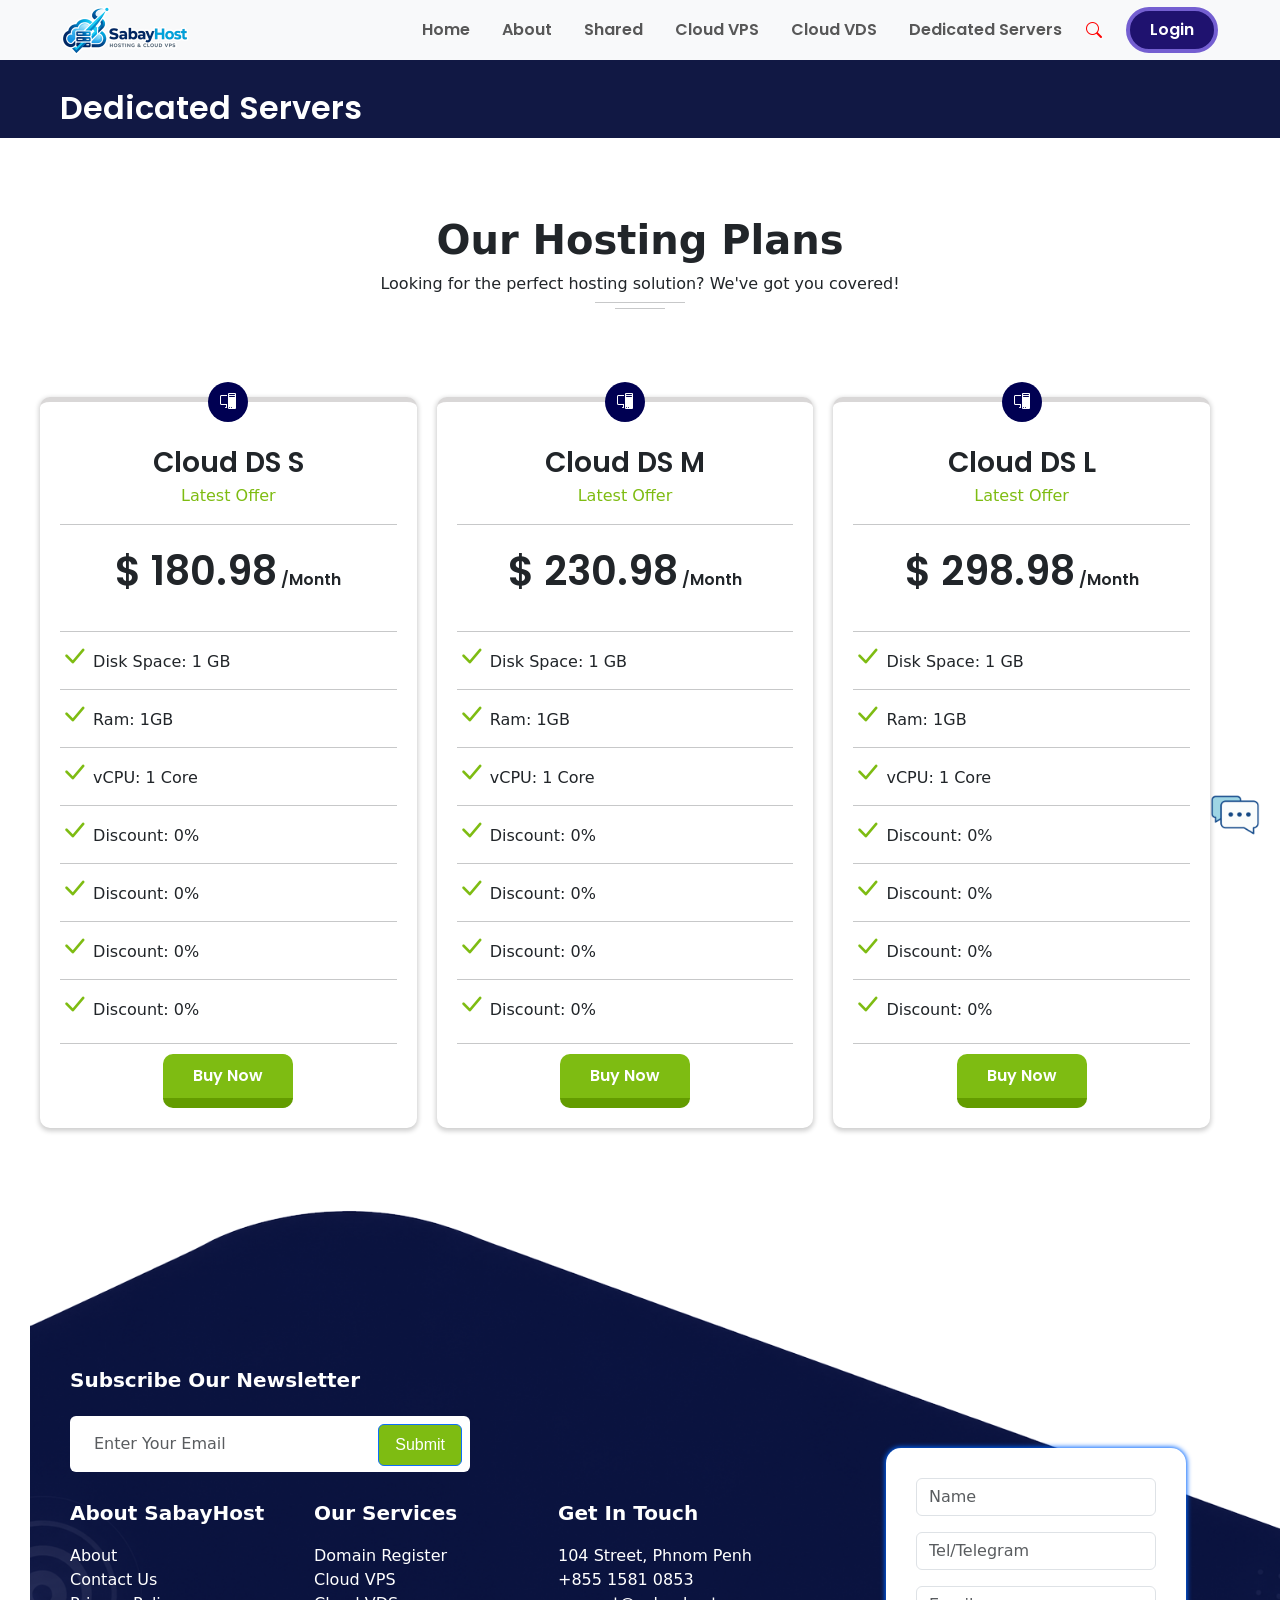
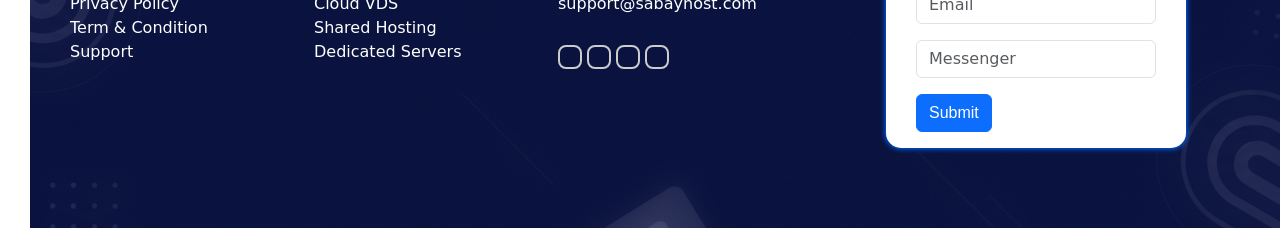
<file: dedicated_dervers.html>
<!DOCTYPE html>
<html lang="en">

<head>
    <meta charset="UTF-8">
    <meta name="viewport" content="width=device-width, initial-scale=1.0">
    <title>SabayHOST</title>
    <link href="https://unpkg.com/aos@2.3.1/dist/aos.css" rel="stylesheet">
    <link rel="stylesheet" href="https://cdn.jsdelivr.net/npm/bootstrap-icons@1.13.1/font/bootstrap-icons.min.css">
    <link href="https://cdn.jsdelivr.net/npm/bootstrap@5.3.8/dist/css/bootstrap.min.css" rel="stylesheet"
        integrity="sha384-sRIl4kxILFvY47J16cr9ZwB07vP4J8+LH7qKQnuqkuIAvNWLzeN8tE5YBujZqJLB" crossorigin="anonymous">
            <!-- Basic Icons -->
    <link
      href="https://cdn.boxicons.com/3.0.8/fonts/basic/boxicons.min.css"
      rel="stylesheet"
    />
    <!-- Filled Icons -->
    <link
      href="https://cdn.boxicons.com/3 .0.8/fonts/filled/boxicons-filled.min.css"
      rel="stylesheet"
    />
    <!-- Brand Icons -->
    <link
      href="https://cdn.boxicons.com/3.0.8/fonts/brands/boxicons-brands.min.css"
      rel="stylesheet"
    />
    <link rel="stylesheet" href="style.css">
    <link rel="icon" href="image/LogoSabayHost.png">

</head>

<body>
    <nav class="navbar navbar-expand-lg bg-body-tertiary fixed-top popins " data-aos-offset="750"
        data-aos="zoom-in-down" data-aos-delay="10" data-aos-duration="1">
        <div class="container-fluid">
            <a class="navbar-brand" href="#"><img src="image/Logo.png" alt=""></a>
            <button class="navbar-toggler fs-6" type="button" data-bs-toggle="collapse"
                data-bs-target="#navbarSupportedContent" aria-controls="navbarSupportedContent" aria-expanded="false"
                aria-label="Toggle navigation">
                <span class="navbar-toggler-icon"></span>
            </button>
            <div class="collapse navbar-collapse" id="navbarSupportedContent">
                <ul class="navbar-nav ms-auto mb-2 mb-lg-0 ">

                    <li class="nav-item">
                        <a data-id="home" class="nav-link fw-bold fs-6 ms-3" href="index.html">Home</a>
                    </li>

                    <li class="nav-item">
                        <a data-id="about" class="nav-link fw-bold fs-6 ms-3" aria-current="page"
                            href="about.html">About</a>
                    </li>
                    <li class="nav-item">
                        <a data-id="shared" class="nav-link fw-bold fs-6 ms-3" aria-current="page"
                            href="shared.html">Shared</a>
                    </li>
                    <li class="nav-item">
                        <a data-id="cloud_vps" class="nav-link fw-bold  fs-6 ms-3 " aria-current="page"
                            href="cloud_vps.html">Cloud
                            VPS</a>
                    </li>
                    <li class="nav-item">
                        <a data-id="cloud_vds" class="nav-link fw-bold  fs-6 ms-3 " aria-current="page"
                            href="cloud_vds.html">Cloud
                            VDS</a>
                    </li>
                    <li class="nav-item">
                        <a data-id="dedicated_servers" class="nav-link fw-bold fs-6 ms-3  " aria-current="page"
                            href="dedicated_dervers.html">Dedicated
                            Servers
                        </a>
                    </li>
                </ul>
                <form class="d-flex" role="search">

                    <i class="bi bi-search ms-3"></i>

                    <a href="login.html" class="Loign ms-4">Login</a>
                </form>
            </div>
        </div>
    </nav>
    <div class="box-navbar box-navbar-f">
        <nav class="navbar   small-navbar navbar-expand-lg  bg-transparent popins ">
            <div class="container-fluid ">
                <a class="navbar-brand" href="#"><img src="image/Logo.png" alt=""></a>
                <button class="navbar-toggler navbar-toggler-f fs-6 " type="button" data-bs-toggle="collapse"
                    data-bs-target="#navbarSupportedContent" aria-controls="navbarSupportedContent"
                    aria-expanded="false" aria-label="Toggle navigation">
                    <span class="navbar-toggler-icon navbar-toggler-f-icon "></span>
                </button>
                <div class="collapse navbar-collapse navbar-collapse-f rounded-4 " id="navbarSupportedContent">
                    <ul class="navbar-nav ms-auto mb-2 mb-lg-0 ">
                        <li class="nav-item">
                            <a class="nav-link  fw-bold fs-6 ms-3  text-white" aria-current="page"
                                href="index.html">Home</a>
                        </li>
                        <li class="nav-item">
                            <a class="nav-link fw-bold fs-6 ms-3  text-white" aria-current="page"
                                href="about.html">About</a>
                        </li>
                        <li class="nav-item">
                            <a class="nav-link fw-bold fs-6 ms-3  text-white" aria-current="page"
                                href="shared.html">Shared</a>
                        </li>
                        <li class="nav-item">
                            <a class="nav-link fw-bold  fs-6 ms-3  text-white " aria-current="page"
                                href="cloud_vps.html">Cloud
                                VPS</a>
                        </li>
                        <li class="nav-item">
                            <a class="nav-link fw-bold  fs-6 ms-3   text-white" aria-current="page"
                                href="cloud_vds.html">Cloud
                                VDS</a>
                        </li>
                        <li class="nav-item">
                            <a class="nav-link fw-bold fs-6 ms-3  text-white " aria-current="page"
                                href="dedicated_dervers.html">Dedicated
                                Servers
                            </a>
                        </li>
                    </ul>
                    <form class="d-flex" role="search">

                        <i class="bi bi-search ms-3"></i>

                        <button class="Loign ms-4 " type="loign">Login</button>
                    </form>

                </div>
            </div>
        </nav>
        <p class="text-menu text-white popins fw-bold fs-2 ">Dedicated Servers</p>
    </div>


    <section id="shared">
        <div class="main-content">
            <div class="shared-content " data-aos="fade-up" data-aos-delay="300" data-aos-duration="500">

                <h1 class="fw-bold fs-1 pt-5">Our Hosting Plans</h1>
                <p>Looking for the perfect hosting solution? We've got you covered!</p>
                <hr class="  " style="width: 90px; margin-top: -10px; margin-bottom: 20px;">
                <hr class=" " style="width: 50px; margin-top: -15px; ">

                <div class="box-item item-home pt-5">
                    <div class="item" data-aos="fade-up" data-aos-delay="300" data-aos-duration="1000">
                        <div class="box-icon">
                            <!-- <i class="bi bi-pc-display-horizontal "></i> -->
                            <!-- <i class="bi bi-share-fill"></i> -->
                            <i class="bi bi-pc-display"></i>
                        </div>

                        <p class="text-center"><span class="fw-bold fs-3 popins">Cloud DS S</span><br><span
                                class="text-green">Latest Offer
                                <hr>
                                <p class="text-center popins"><span class="fw-bold fs-1 ">$ 180.98</span><span
                                        class="fw-bold">
                                        /Month</span></p>


                                <hr style="margin-top: 30px; margin-bottom: 5px; ">
                                <i class="bi bi-check-lg fs-3 text-green"></i>
                                <span>Disk Space: 1 GB</span>
                                <hr style="margin-top: 10px; margin-bottom: 5px; ">
                                <i class="bi bi-check-lg fs-3 text-green"></i>
                                <span>Ram: 1GB</span>
                                <hr style="margin-top: 10px; margin-bottom: 5px; ">
                                <i class="bi bi-check-lg fs-3 text-green"></i>
                                <span>vCPU: 1 Core</span>
                                <hr style="margin-top: 10px; margin-bottom: 5px; ">
                                <i class="bi bi-check-lg fs-3 text-green"></i>
                                <span>Discount: 0%</span><br>
                                <hr style="margin-top: 10px; margin-bottom: 5px; ">
                                <i class="bi bi-check-lg fs-3 text-green"></i>
                                <span>Discount: 0%</span><br>
                                <hr style="margin-top: 10px; margin-bottom: 5px; ">
                                <i class="bi bi-check-lg fs-3 text-green"></i>
                                <span>Discount: 0%</span><br>
                                <hr style="margin-top: 10px; margin-bottom: 5px; ">
                                <i class="bi bi-check-lg fs-3 text-green"></i>
                                <span>Discount: 0%</span><br>
                                <hr>
                                <div class="text-center popins" style="margin-top: -6px;">
                                    <a href="configure.html"><button class="btn-buy fw-bold text-white">Buy
                                            Now</button></a>
                                </div>



                    </div>
                    <div class="item" data-aos="fade-up" data-aos-delay="400" data-aos-duration="1000">
                        <div class="box-icon">
                            <!-- <i class="bi bi-pc-display-horizontal "></i> -->
                            <!-- <i class="bi bi-share-fill"></i> -->
                            <i class="bi bi-pc-display"></i>
                        </div>

                        <p class="text-center"><span class="fw-bold fs-3 popins">Cloud DS M</span><br><span
                                class="text-green">Latest Offer
                                <hr>
                                <p class="text-center popins"><span class="fw-bold fs-1 ">$ 230.98</span><span
                                        class="fw-bold">
                                        /Month</span></p>


                                <hr style="margin-top: 30px; margin-bottom: 5px; ">
                                <i class="bi bi-check-lg fs-3 text-green"></i>
                                <span>Disk Space: 1 GB</span>
                                <hr style="margin-top: 10px; margin-bottom: 5px; ">
                                <i class="bi bi-check-lg fs-3 text-green"></i>
                                <span>Ram: 1GB</span>
                                <hr style="margin-top: 10px; margin-bottom: 5px; ">
                                <i class="bi bi-check-lg fs-3 text-green"></i>
                                <span>vCPU: 1 Core</span>
                                <hr style="margin-top: 10px; margin-bottom: 5px; ">
                                <i class="bi bi-check-lg fs-3 text-green"></i>
                                <span>Discount: 0%</span><br>
                                <hr style="margin-top: 10px; margin-bottom: 5px; ">
                                <i class="bi bi-check-lg fs-3 text-green"></i>
                                <span>Discount: 0%</span><br>
                                <hr style="margin-top: 10px; margin-bottom: 5px; ">
                                <i class="bi bi-check-lg fs-3 text-green"></i>
                                <span>Discount: 0%</span><br>
                                <hr style="margin-top: 10px; margin-bottom: 5px; ">
                                <i class="bi bi-check-lg fs-3 text-green"></i>
                                <span>Discount: 0%</span><br>
                                <hr>
                                <div class="text-center popins" style="margin-top: -6px;">
                                    <a href="configure.html"><button class="btn-buy fw-bold text-white">Buy
                                            Now</button></a>
                                </div>



                    </div>
                    <div class="item" data-aos="fade-up" data-aos-delay="500" data-aos-duration="1000">
                        <div class="box-icon">
                            <!-- <i class="bi bi-pc-display-horizontal "></i> -->
                            <!-- <i class="bi bi-share-fill"></i> -->
                            <i class="bi bi-pc-display"></i>
                        </div>

                        <p class="text-center"><span class="fw-bold fs-3 popins">Cloud DS L</span><br><span
                                class="text-green">Latest Offer
                                <hr>
                                <p class="text-center popins"><span class="fw-bold fs-1 ">$ 298.98</span><span
                                        class="fw-bold">
                                        /Month</span></p>


                                <hr style="margin-top: 30px; margin-bottom: 5px; ">
                                <i class="bi bi-check-lg fs-3 text-green"></i>
                                <span>Disk Space: 1 GB</span>
                                <hr style="margin-top: 10px; margin-bottom: 5px; ">
                                <i class="bi bi-check-lg fs-3 text-green"></i>
                                <span>Ram: 1GB</span>
                                <hr style="margin-top: 10px; margin-bottom: 5px; ">
                                <i class="bi bi-check-lg fs-3 text-green"></i>
                                <span>vCPU: 1 Core</span>
                                <hr style="margin-top: 10px; margin-bottom: 5px; ">
                                <i class="bi bi-check-lg fs-3 text-green"></i>
                                <span>Discount: 0%</span><br>
                                <hr style="margin-top: 10px; margin-bottom: 5px; ">
                                <i class="bi bi-check-lg fs-3 text-green"></i>
                                <span>Discount: 0%</span><br>
                                <hr style="margin-top: 10px; margin-bottom: 5px; ">
                                <i class="bi bi-check-lg fs-3 text-green"></i>
                                <span>Discount: 0%</span><br>
                                <hr style="margin-top: 10px; margin-bottom: 5px; ">
                                <i class="bi bi-check-lg fs-3 text-green"></i>
                                <span>Discount: 0%</span><br>
                                <hr>
                                <div class="text-center popins" style="margin-top: -6px;">
                                    <a href="configure.html"><button class="btn-buy fw-bold text-white">Buy
                                            Now</button></a>
                                </div>



                    </div>
                </div>
                <div class="bg-footer">
                    <div>
                        <div><img class="footer-img" class="footer-img" src="image/bg.png" alt="">
                            
                        </div>
                    </div>
                    <div class="main-content-footer">
                        <div class="footer-item">
                            <div class="footer-item-head">
                                <h5 class="fw-bold text-white mb-4">Subscribe Our Newsletter</h5>
                                <div class="position-relative" style="max-width: 400px;">
                                    <label class="la-input" >
                                        <input class="form-control bg-white border-0 w-100 py-3 ps-4" placeholder="Enter Your Email" type="text">
                                        <button type="button" class="btn btn-primary py-2 px-3 position-absolute top-0 end-0 mt-2 me-2 bg-green">Submit</button>
                                    </label>
                                </div>
                            </div>
                        </div>
                        <div class="down-footer-txt">
                            <div class="text-about ">
                                <p class="fw-semibold text-white fs-5">About SabayHost</p>
                                <span class="text-white hov-text">About</span><br>
                                <span class="text-white hov-text">Contact Us</span><br>
                                <span class="text-white hov-text">Privacy Policy</span><br>
                                <span class="text-white hov-text">Term & Condition</span><br>
                                <span class="text-white hov-text">Support</span><br>
                            </div>
                            <div class="text-servie ">
                                <p class="fw-semibold text-white fs-5">Our Services</p>
                                <span class="text-white hov-text">Domain Register</span><br>
                                <span class="text-white hov-text">Cloud VPS </span><br>
                                <span class="text-white hov-text">Cloud VDS</span><br>
                                <span class="text-white hov-text">Shared Hosting</span><br>
                                <span class="text-white hov-text">Dedicated Servers</span><br>
                            </div>
                            <div class="text-getin">
                               <p class="fw-semibold text-white fs-5">Get In Touch</p> 
                               <span class="text-white hov-text">104 Street, Phnom Penh</span><br>
                                <span class="text-white hov-text">+855 1581 0853</span><br>
                                <span class="text-white hov-text">support@sabayhost.com</span><br><br>
                                <div class="social-icons">
            <a href="#"><i class="bxl bx-facebook-circle"></i></a>
            <a href="#"><i class="bxl bx-google"></i></a>
            <a href="#"><i class="bxl bx-github"></i></a>
            <a href="#"><i class="bxl bx-telegram"></i></a>
          </div>
                            </div>
                            <div class="form-mail">
                                <div class="form-inside">
                                    <form>
                                        <div class="mb-3">
                                            <input type="email" class="form-control" placeholder="Name"id="exampleInputEmail1" aria-describedby="emailHelp">
                                        </div>
                                        <div class="mb-3">
                                            <input type="email" class="form-control" placeholder="Tel/Telegram"id="exampleInputEmail1" aria-describedby="emailHelp">
                                        </div>
                                        <div class="mb-3">
                                            <input type="email" class="form-control" placeholder="Email"id="exampleInputEmail1" aria-describedby="emailHelp">
                                        </div>
                                        <div class="mb-3">
                                            <input type="email" class="form-control" placeholder="Messenger"id="exampleInputEmail1" aria-describedby="emailHelp">
                                        </div>
                                        
                                        <button type="submit" class="btn btn-primary">Submit</button>
                                    </form>
                                </div>
                            </div>
                        </div>
                    </div>
                </div>
                
            </div>
            
        </div>

    </section>



    <div class="chat-image" onclick="togglePopup()">
        <img width="50" src="image/chart.png" alt="">
    </div>
    <div id="popup-chat" class="popup-chat" style="display: none;">
        <img src="image/TLQR.png" alt="" width="100%"><br>
        Contact Telegram
    </div>


    <br><br><br><br><br>
    <script src="script.js"></script>
    <script src="https://cdn.jsdelivr.net/npm/bootstrap@5.3.8/dist/js/bootstrap.bundle.min.js"
        integrity="sha384-FKyoEForCGlyvwx9Hj09JcYn3nv7wiPVlz7YYwJrWVcXK/BmnVDxM+D2scQbITxI"
        crossorigin="anonymous"></script>

    <script src="https://unpkg.com/aos@2.3.1/dist/aos.js"></script>
    <script>
        AOS.init();
    </script>
</body>

</html>
</file>
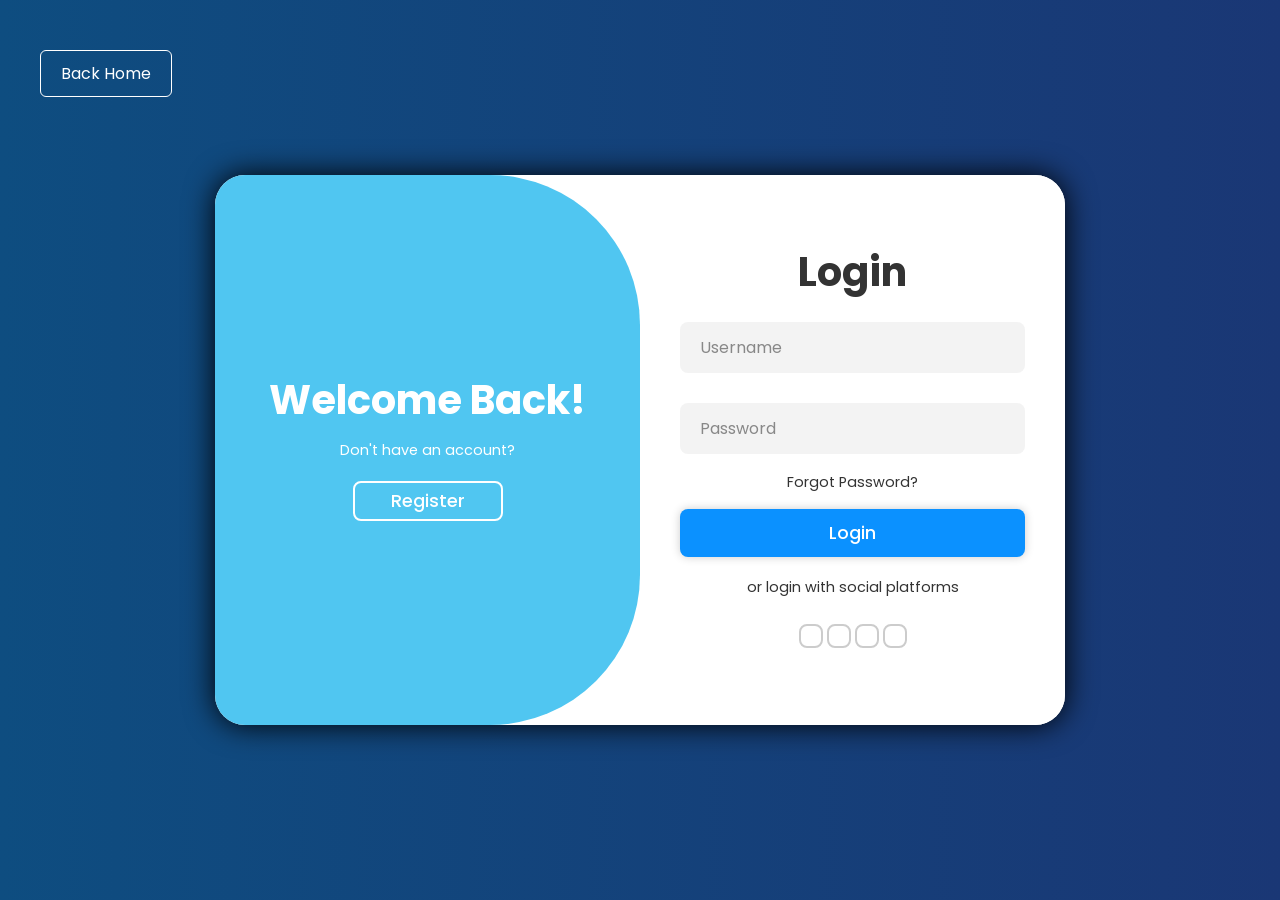
<file: login.html>
<!doctype html>
<html lang="en">
  <head>
    <meta charset="UTF-8" />
    <meta name="viewport" content="width=device-width, initial-scale=1.0" />
    <title>SabayHOST</title>
    <link rel="stylesheet" href="login.css" />
    <!-- Basic Icons -->
    <link
      href="https://cdn.boxicons.com/3.0.8/fonts/basic/boxicons.min.css"
      rel="stylesheet"
    />
    <!-- Filled Icons -->
    <link
      href="https://cdn.boxicons.com/3 .0.8/fonts/filled/boxicons-filled.min.css"
      rel="stylesheet"
    />
    <!-- Brand Icons -->
    <link
      href="https://cdn.boxicons.com/3.0.8/fonts/brands/boxicons-brands.min.css"
      rel="stylesheet"
    />
    <link rel="stylesheet" href="login.css" />
        <link rel="icon" href="image/LogoSabayHost.png">

  </head>

  <body>
    <div class="container10">
      <div class="form-box login">
        <form action="">
          <h1>Login</h1>
          <div class="input-box">
            <input type="text" placeholder="Username" required />
            <i class="bxf bx-user"></i>
          </div>
          <div class="input-box">
            <input type="password" placeholder="Password" required />
            <i class="bxf bx-lock"></i>
          </div>
          <div class="forgot-link">
            <a Forgot href="#">Forgot Password?</a>
          </div>
          <button type="submit" class="btn">Login</button>
          <p>or login with social platforms</p>
          <div class="social-icons">
            <a href="#"><i class="bxl bx-facebook-circle"></i></a>
            <a href="#"><i class="bxl bx-google"></i></a>
            <a href="#"><i class="bxl bx-github"></i></a>
            <a href="#"><i class="bxl bx-telegram"></i></a>
          </div>
        </form>
      </div>
      <div class="form-box register">
        <form action="">
          <h1>Registration</h1>
          <div class="input-box">
            <input type="text" placeholder="Username" required />
            <i class="bxf bx-user"></i>
          </div>
          <div class="input-box">
            <input type="email" placeholder="Email" required />
            <i class="bxf bx-envelope"></i>
          </div>
          <div class="input-box">
            <input type="password" placeholder="Password" required />
            <i class="bxf bx-lock"></i>
          </div>
          <div class="forgot-link">
            <a Forgot href="#">Forgot Password?</a>
          </div>
          <button type="submit" class="btn">Register</button>
          <p>or register with social platforms</p>
          <div class="social-icons">
            <a href="#"><i class="bxl bx-facebook-circle"></i></a>
            <a href="#"><i class="bxl bx-google"></i></a>
            <a href="#"><i class="bxl bx-github"></i></a>
            <a href="#"><i class="bxl bx-telegram"></i></a>
          </div>
        </form>
      </div>

      <div class="toggle-box">
        <div class="toggle-panel toggle-left">
          <h1>Welcome Back!</h1>
          <p>Don't have an account?</p>
          <button class="btn register-btn">Register</button>
        </div>
        <div class="toggle-panel toggle-right">
          <h1>Welcome Back!</h1>
          <p>Already have an account?</p>
          <button class="btn login-btn">Login</button><a >
        </div>
      </div>
    </div>

    <a class="backHome" href="index.html">Back Home</a>
    <script src="script.js"></script>
  </body>
</html>
</file>
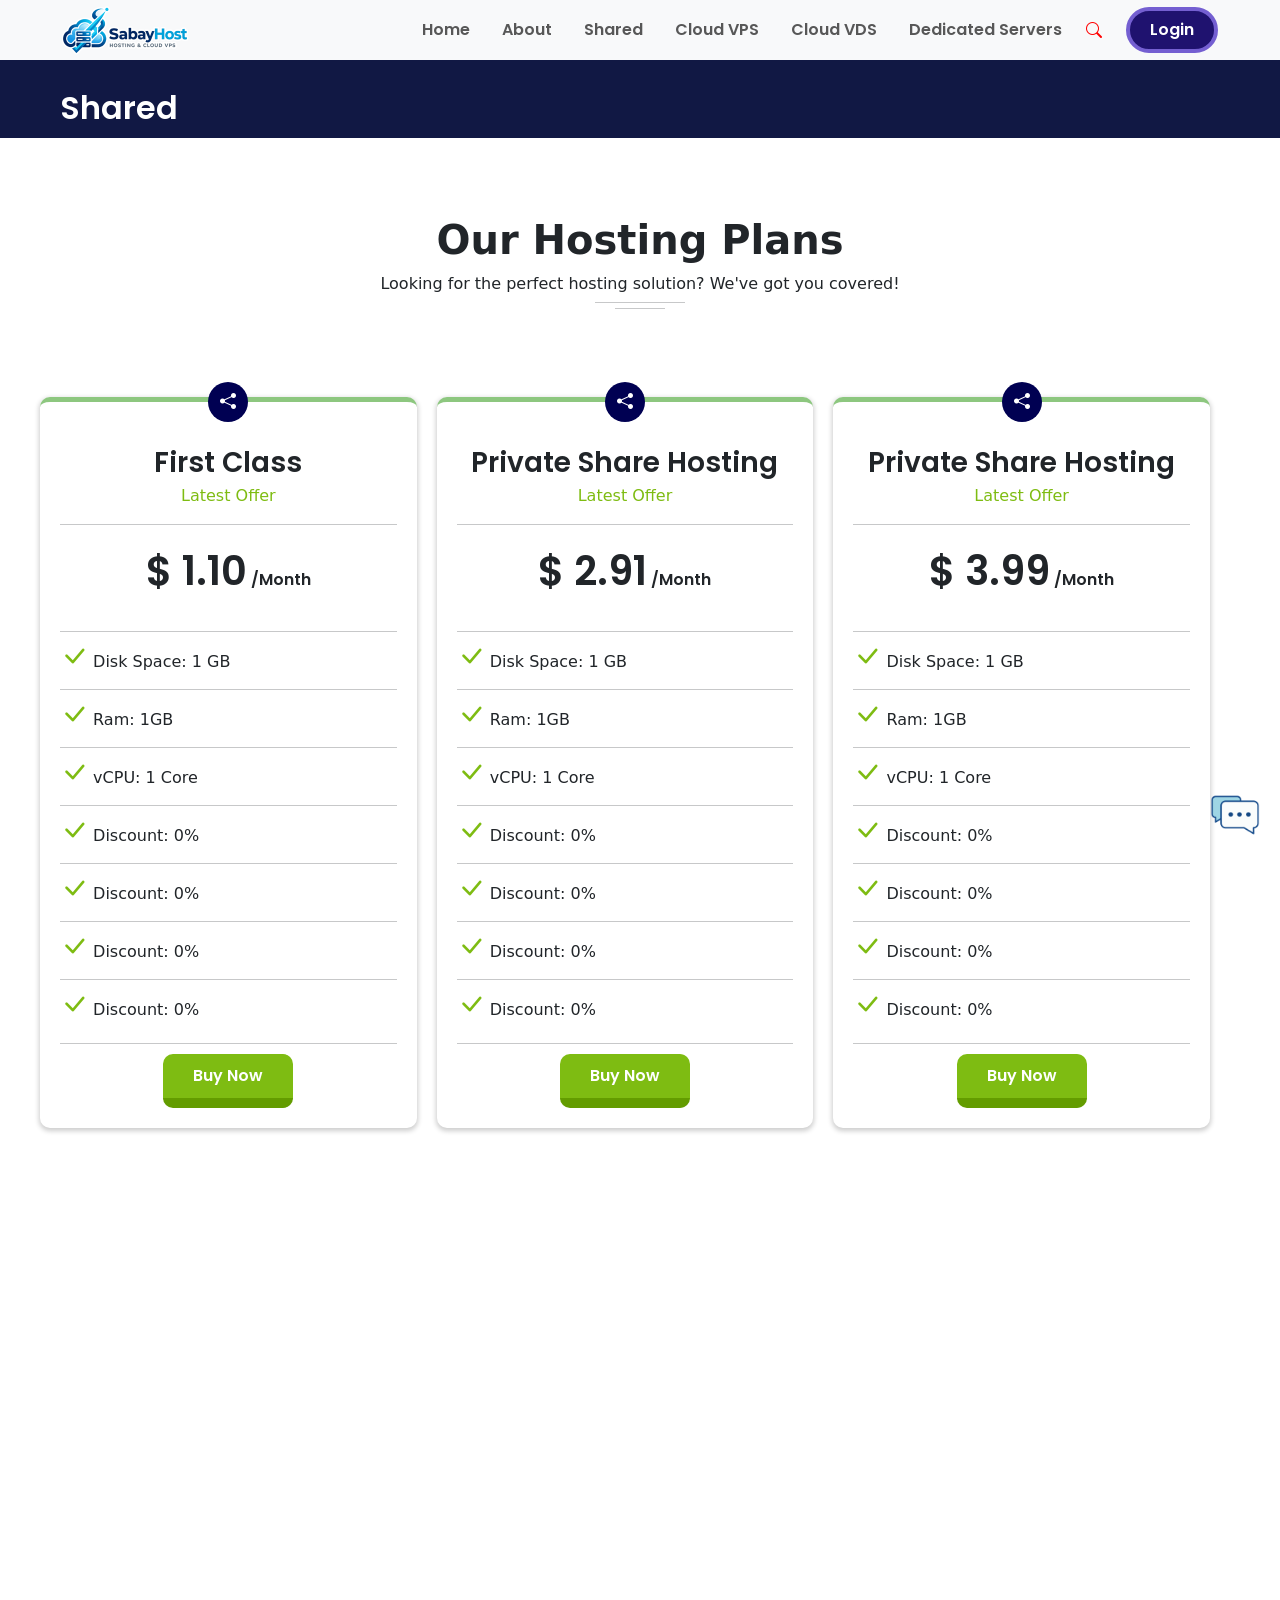
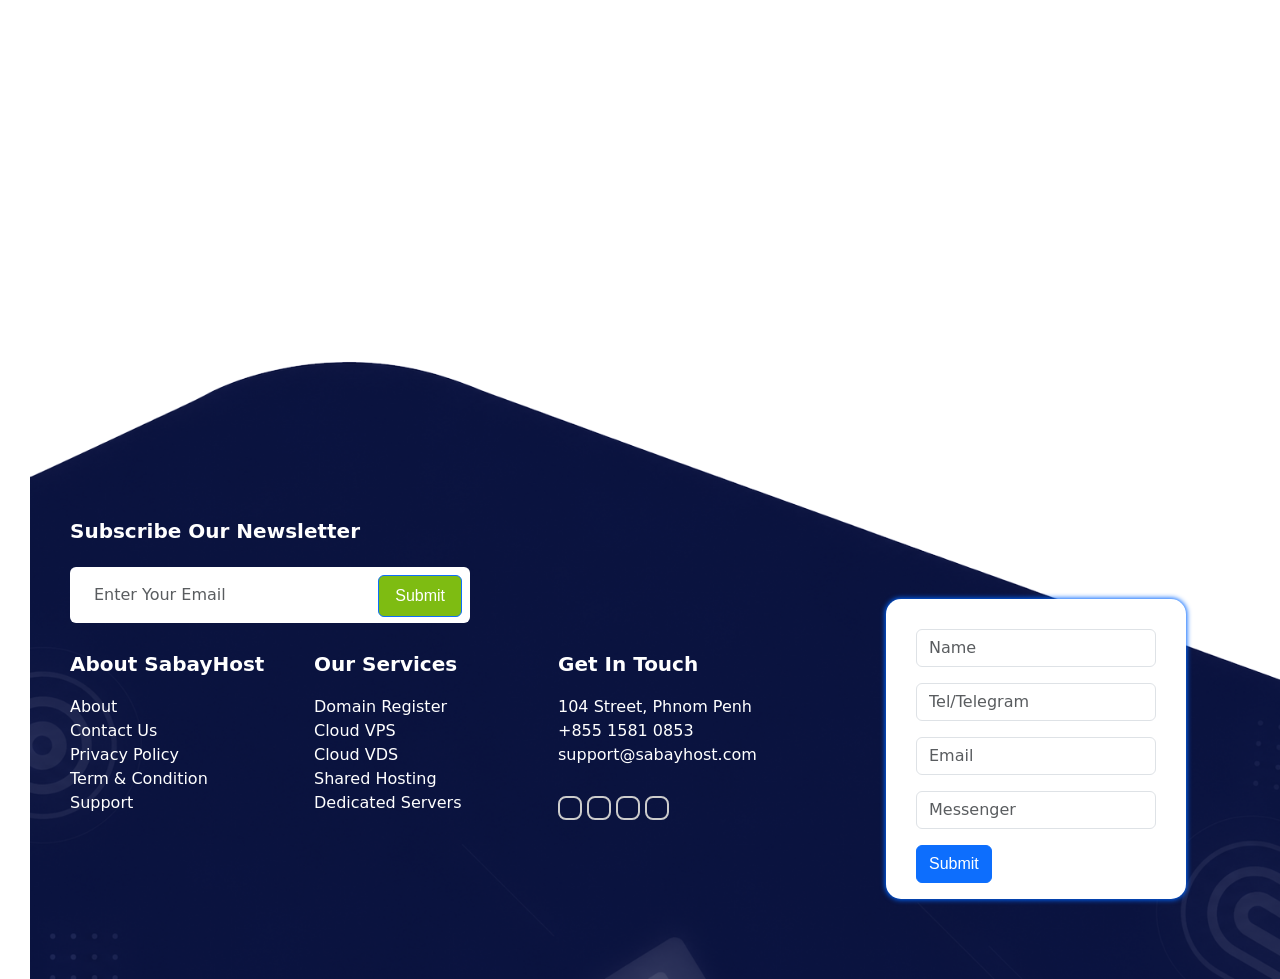
<file: shared.html>
<!DOCTYPE html>
<html lang="en">

<head>
    <meta charset="UTF-8">
    <meta name="viewport" content="width=device-width, initial-scale=1.0">
    <title>SabayHOST</title>
    <link href="https://unpkg.com/aos@2.3.1/dist/aos.css" rel="stylesheet">
    <link rel="stylesheet" href="https://cdn.jsdelivr.net/npm/bootstrap-icons@1.13.1/font/bootstrap-icons.min.css">
    <link href="https://cdn.jsdelivr.net/npm/bootstrap@5.3.8/dist/css/bootstrap.min.css" rel="stylesheet"
        integrity="sha384-sRIl4kxILFvY47J16cr9ZwB07vP4J8+LH7qKQnuqkuIAvNWLzeN8tE5YBujZqJLB" crossorigin="anonymous">
            <!-- Basic Icons -->
    <link
      href="https://cdn.boxicons.com/3.0.8/fonts/basic/boxicons.min.css"
      rel="stylesheet"
    />
    <!-- Filled Icons -->
    <link
      href="https://cdn.boxicons.com/3 .0.8/fonts/filled/boxicons-filled.min.css"
      rel="stylesheet"
    />
    <!-- Brand Icons -->
    <link
      href="https://cdn.boxicons.com/3.0.8/fonts/brands/boxicons-brands.min.css"
      rel="stylesheet"
    />
    <link rel="stylesheet" href="style.css">
    <link rel="icon" href="image/LogoSabayHost.png">

</head>

<body>
    <nav class="navbar navbar-expand-lg bg-body-tertiary fixed-top popins " data-aos-offset="750"
        data-aos="zoom-in-down" data-aos-delay="10" data-aos-duration="1">
        <div class="container-fluid">
            <a class="navbar-brand" href="#"><img src="image/Logo.png" alt=""></a>
            <button class="navbar-toggler fs-6" type="button" data-bs-toggle="collapse"
                data-bs-target="#navbarSupportedContent" aria-controls="navbarSupportedContent" aria-expanded="false"
                aria-label="Toggle navigation">
                <span class="navbar-toggler-icon"></span>
            </button>
            <div class="collapse navbar-collapse" id="navbarSupportedContent">
                <ul class="navbar-nav ms-auto mb-2 mb-lg-0 ">

                    <li class="nav-item">
                        <a data-id="home" class="nav-link fw-bold fs-6 ms-3" href="index.html">Home</a>
                    </li>

                    <li class="nav-item">
                        <a data-id="about" class="nav-link fw-bold fs-6 ms-3" aria-current="page"
                            href="about.html">About</a>
                    </li>
                    <li class="nav-item">
                        <a data-id="shared" class="nav-link fw-bold fs-6 ms-3" aria-current="page"
                            href="shared.html">Shared</a>
                    </li>
                    <li class="nav-item">
                        <a data-id="cloud_vps" class="nav-link fw-bold  fs-6 ms-3 " aria-current="page"
                            href="cloud_vps.html">Cloud
                            VPS</a>
                    </li>
                    <li class="nav-item">
                        <a data-id="cloud_vds" class="nav-link fw-bold  fs-6 ms-3 " aria-current="page"
                            href="cloud_vds.html">Cloud
                            VDS</a>
                    </li>
                    <li class="nav-item">
                        <a data-id="dedicated_servers" class="nav-link fw-bold fs-6 ms-3  " aria-current="page"
                            href="dedicated_dervers.html">Dedicated
                            Servers
                        </a>
                    </li>
                </ul>
                <form class="d-flex" role="search">

                    <i class="bi bi-search ms-3"></i>

                    <a href="login.html" class="Loign ms-4"> Login</a>
                </form>
            </div>
        </div>
    </nav>
    <div class="box-navbar box-navbar-f">
        <nav class="navbar   small-navbar navbar-expand-lg  bg-transparent popins ">
            <div class="container-fluid ">
                <a class="navbar-brand" href="#"><img src="image/Logo.png" alt=""></a>
                <button class="navbar-toggler navbar-toggler-f fs-6 " type="button" data-bs-toggle="collapse"
                    data-bs-target="#navbarSupportedContent" aria-controls="navbarSupportedContent"
                    aria-expanded="false" aria-label="Toggle navigation">
                    <span class="navbar-toggler-icon navbar-toggler-f-icon "></span>
                </button>
                <div class="collapse navbar-collapse navbar-collapse-f rounded-4 " id="navbarSupportedContent">
                    <ul class="navbar-nav ms-auto mb-2 mb-lg-0 ">
                        <li class="nav-item">
                            <a class="nav-link  fw-bold fs-6 ms-3  text-white" aria-current="page"
                                href="index.html">Home</a>
                        </li>
                        <li class="nav-item">
                            <a class="nav-link fw-bold fs-6 ms-3  text-white" aria-current="page"
                                href="about.html">About</a>
                        </li>
                        <li class="nav-item">
                            <a class="nav-link fw-bold fs-6 ms-3  text-white" aria-current="page"
                                href="shared.html">Shared</a>
                        </li>
                        <li class="nav-item">
                            <a class="nav-link fw-bold  fs-6 ms-3  text-white " aria-current="page"
                                href="cloud_vps.html">Cloud
                                VPS</a>
                        </li>
                        <li class="nav-item">
                            <a class="nav-link fw-bold  fs-6 ms-3   text-white" aria-current="page"
                                href="cloud_vds.html">Cloud
                                VDS</a>
                        </li>
                        <li class="nav-item">
                            <a class="nav-link fw-bold fs-6 ms-3  text-white " aria-current="page"
                                href="dedicated_dervers.html">Dedicated
                                Servers
                            </a>
                        </li>
                    </ul>
                    <form class="d-flex" role="search">

                        <i class="bi bi-search ms-3"></i>

                        <a href="login.html" class="Loign ms-4"> Login</a>

                    </form>

                </div>
            </div>
        </nav>
        <p class="text-menu text-white popins fw-bold fs-2 ">Shared</p>
    </div>




    <section id="shared">
        <div class="main-content">
            <div class="shared-content " data-aos="fade-up" data-aos-delay="300" data-aos-duration="500">

                <h1 class="fw-bold fs-1 pt-5">Our Hosting Plans</h1>
                <p>Looking for the perfect hosting solution? We've got you covered!</p>
                <hr class="  " style="width: 90px; margin-top: -10px; margin-bottom: 20px;">
                <hr class=" " style="width: 50px; margin-top: -15px; ">

                <div class="box-item item-home pt-5">
                    <div class="item item-Private" data-aos="fade-up" data-aos-delay="300" data-aos-duration="1000">
                        <div class="box-icon">
                            <!-- <i class="bi bi-pc-display-horizontal "></i> -->
                            <i class="bi bi-share-fill"></i>
                            <!-- <i class="bi bi-pc-display"></i> -->
                        </div>

                        <p class="text-center"><span class="fw-bold fs-3 popins">First Class</span><br><span
                                class="text-green">Latest Offer
                                <hr>
                                <p class="text-center popins"><span class="fw-bold fs-1 ">$ 1.10</span><span
                                        class="fw-bold">
                                        /Month</span></p>


                                <hr style="margin-top: 30px; margin-bottom: 5px; ">
                                <i class="bi bi-check-lg fs-3 text-green"></i>
                                <span>Disk Space: 1 GB</span>
                                <hr style="margin-top: 10px; margin-bottom: 5px; ">
                                <i class="bi bi-check-lg fs-3 text-green"></i>
                                <span>Ram: 1GB</span>
                                <hr style="margin-top: 10px; margin-bottom: 5px; ">
                                <i class="bi bi-check-lg fs-3 text-green"></i>
                                <span>vCPU: 1 Core</span>
                                <hr style="margin-top: 10px; margin-bottom: 5px; ">
                                <i class="bi bi-check-lg fs-3 text-green"></i>
                                <span>Discount: 0%</span><br>
                                <hr style="margin-top: 10px; margin-bottom: 5px; ">
                                <i class="bi bi-check-lg fs-3 text-green"></i>
                                <span>Discount: 0%</span><br>
                                <hr style="margin-top: 10px; margin-bottom: 5px; ">
                                <i class="bi bi-check-lg fs-3 text-green"></i>
                                <span>Discount: 0%</span><br>
                                <hr style="margin-top: 10px; margin-bottom: 5px; ">
                                <i class="bi bi-check-lg fs-3 text-green"></i>
                                <span>Discount: 0%</span><br>
                                <hr>
                                <div class="text-center popins" style="margin-top: -6px;">
                                    <a href="configure.html"><button class="btn-buy fw-bold text-white">Buy
                                            Now</button></a>
                                </div>



                    </div>
                    <div class="item item-Private" data-aos="fade-up" data-aos-delay="400" data-aos-duration="1000">
                        <div class="box-icon">
                            <!-- <i class="bi bi-pc-display-horizontal "></i> -->
                            <i class="bi bi-share-fill"></i>
                            <!-- <i class="bi bi-pc-display"></i> -->
                        </div>

                        <p class="text-center"><span class="fw-bold fs-3 popins">Private Share
                                Hosting</span><br><span class="text-green">Latest
                                Offer
                                <hr>
                                <p class="text-center popins"><span class="fw-bold fs-1 ">$ 2.91</span><span
                                        class="fw-bold">
                                        /Month</span></p>


                                <hr style="margin-top: 30px; margin-bottom: 5px; ">
                                <i class="bi bi-check-lg fs-3 text-green"></i>
                                <span>Disk Space: 1 GB</span>
                                <hr style="margin-top: 10px; margin-bottom: 5px; ">
                                <i class="bi bi-check-lg fs-3 text-green"></i>
                                <span>Ram: 1GB</span>
                                <hr style="margin-top: 10px; margin-bottom: 5px; ">
                                <i class="bi bi-check-lg fs-3 text-green"></i>
                                <span>vCPU: 1 Core</span>
                                <hr style="margin-top: 10px; margin-bottom: 5px; ">
                                <i class="bi bi-check-lg fs-3 text-green"></i>
                                <span>Discount: 0%</span><br>
                                <hr style="margin-top: 10px; margin-bottom: 5px; ">
                                <i class="bi bi-check-lg fs-3 text-green"></i>
                                <span>Discount: 0%</span><br>
                                <hr style="margin-top: 10px; margin-bottom: 5px; ">
                                <i class="bi bi-check-lg fs-3 text-green"></i>
                                <span>Discount: 0%</span><br>
                                <hr style="margin-top: 10px; margin-bottom: 5px; ">
                                <i class="bi bi-check-lg fs-3 text-green"></i>
                                <span>Discount: 0%</span><br>
                                <hr>
                                <div class="text-center popins" style="margin-top: -6px;">
                                    <a href="configure.html"><button class="btn-buy fw-bold text-white">Buy
                                            Now</button></a>
                                </div>



                    </div>
                    <div class="item item-Private" data-aos="fade-up" data-aos-delay="500" data-aos-duration="1000">
                        <div class="box-icon">
                            <!-- <i class="bi bi-pc-display-horizontal "></i> -->
                            <i class="bi bi-share-fill"></i>
                            <!-- <i class="bi bi-pc-display"></i> -->
                        </div>

                        <p class="text-center"><span class="fw-bold fs-3 popins">Private Share
                                Hosting</span><br><span class="text-green">Latest Offer
                                <hr>
                                <p class="text-center popins"><span class="fw-bold fs-1 ">$ 3.99</span><span
                                        class="fw-bold">
                                        /Month</span></p>


                                <hr style="margin-top: 30px; margin-bottom: 5px; ">
                                <i class="bi bi-check-lg fs-3 text-green"></i>
                                <span>Disk Space: 1 GB</span>
                                <hr style="margin-top: 10px; margin-bottom: 5px; ">
                                <i class="bi bi-check-lg fs-3 text-green"></i>
                                <span>Ram: 1GB</span>
                                <hr style="margin-top: 10px; margin-bottom: 5px; ">
                                <i class="bi bi-check-lg fs-3 text-green"></i>
                                <span>vCPU: 1 Core</span>
                                <hr style="margin-top: 10px; margin-bottom: 5px; ">
                                <i class="bi bi-check-lg fs-3 text-green"></i>
                                <span>Discount: 0%</span><br>
                                <hr style="margin-top: 10px; margin-bottom: 5px; ">
                                <i class="bi bi-check-lg fs-3 text-green"></i>
                                <span>Discount: 0%</span><br>
                                <hr style="margin-top: 10px; margin-bottom: 5px; ">
                                <i class="bi bi-check-lg fs-3 text-green"></i>
                                <span>Discount: 0%</span><br>
                                <hr style="margin-top: 10px; margin-bottom: 5px; ">
                                <i class="bi bi-check-lg fs-3 text-green"></i>
                                <span>Discount: 0%</span><br>
                                <hr>
                                <div class="text-center popins" style="margin-top: -6px;">
                                    <a href="configure.html"><button class="btn-buy fw-bold text-white">Buy
                                            Now</button></a>
                                </div>



                    </div>
                    <div class="item item-Private" data-aos="fade-up" data-aos-delay="500" data-aos-duration="1000">
                        <div class="box-icon">
                            <!-- <i class="bi bi-pc-display-horizontal "></i> -->
                            <i class="bi bi-share-fill"></i>
                            <!-- <i class="bi bi-pc-display"></i> -->
                        </div>

                        <p class="text-center"><span class="fw-bold fs-3 popins">Private Share
                                Hosting</span><br><span class="text-green">Latest Offer
                                <hr>
                                <p class="text-center popins"><span class="fw-bold fs-1 ">$ 5.59</span><span
                                        class="fw-bold">
                                        /Month</span></p>


                                <hr style="margin-top: 30px; margin-bottom: 5px; ">
                                <i class="bi bi-check-lg fs-3 text-green"></i>
                                <span>Disk Space: 1 GB</span>
                                <hr style="margin-top: 10px; margin-bottom: 5px; ">
                                <i class="bi bi-check-lg fs-3 text-green"></i>
                                <span>Ram: 1GB</span>
                                <hr style="margin-top: 10px; margin-bottom: 5px; ">
                                <i class="bi bi-check-lg fs-3 text-green"></i>
                                <span>vCPU: 1 Core</span>
                                <hr style="margin-top: 10px; margin-bottom: 5px; ">
                                <i class="bi bi-check-lg fs-3 text-green"></i>
                                <span>Discount: 0%</span><br>
                                <hr style="margin-top: 10px; margin-bottom: 5px; ">
                                <i class="bi bi-check-lg fs-3 text-green"></i>
                                <span>Discount: 0%</span><br>
                                <hr style="margin-top: 10px; margin-bottom: 5px; ">
                                <i class="bi bi-check-lg fs-3 text-green"></i>
                                <span>Discount: 0%</span><br>
                                <hr style="margin-top: 10px; margin-bottom: 5px; ">
                                <i class="bi bi-check-lg fs-3 text-green"></i>
                                <span>Discount: 0%</span><br>
                                <hr>
                                <div class="text-center popins" style="margin-top: -6px;">
                                    <a href="configure.html"><button class="btn-buy fw-bold text-white">Buy
                                            Now</button></a>
                                </div>



                    </div>
                </div>
                <div class="bg-footer">
                    <div>
                        <div><img class="footer-img" class="footer-img" src="image/bg.png" alt="">
                            
                        </div>
                    </div>
                    <div class="main-content-footer">
                        <div class="footer-item">
                            <div class="footer-item-head">
                                <h5 class="fw-bold text-white mb-4">Subscribe Our Newsletter</h5>
                                <div class="position-relative" style="max-width: 400px;">
                                    <label class="la-input" >
                                        <input class="form-control bg-white border-0 w-100 py-3 ps-4" placeholder="Enter Your Email" type="text">
                                        <button type="button" class="btn btn-primary py-2 px-3 position-absolute top-0 end-0 mt-2 me-2 bg-green">Submit</button>
                                    </label>
                                </div>
                            </div>
                        </div>
                        <div class="down-footer-txt">
                            <div class="text-about ">
                                <p class="fw-semibold text-white fs-5">About SabayHost</p>
                                <span class="text-white hov-text">About</span><br>
                                <span class="text-white hov-text">Contact Us</span><br>
                                <span class="text-white hov-text">Privacy Policy</span><br>
                                <span class="text-white hov-text">Term & Condition</span><br>
                                <span class="text-white hov-text">Support</span><br>
                            </div>
                            <div class="text-servie ">
                                <p class="fw-semibold text-white fs-5">Our Services</p>
                                <span class="text-white hov-text">Domain Register</span><br>
                                <span class="text-white hov-text">Cloud VPS </span><br>
                                <span class="text-white hov-text">Cloud VDS</span><br>
                                <span class="text-white hov-text">Shared Hosting</span><br>
                                <span class="text-white hov-text">Dedicated Servers</span><br>
                            </div>
                            <div class="text-getin">
                               <p class="fw-semibold text-white fs-5">Get In Touch</p> 
                               <span class="text-white hov-text">104 Street, Phnom Penh</span><br>
                                <span class="text-white hov-text">+855 1581 0853</span><br>
                                <span class="text-white hov-text">support@sabayhost.com</span><br><br>
                                <div class="social-icons">
            <a href="#"><i class="bxl bx-facebook-circle"></i></a>
            <a href="#"><i class="bxl bx-google"></i></a>
            <a href="#"><i class="bxl bx-github"></i></a>
            <a href="#"><i class="bxl bx-telegram"></i></a>
          </div>
                            </div>
                            <div class="form-mail">
                                <div class="form-inside">
                                    <form>
                                        <div class="mb-3">
                                            <input type="email" class="form-control" placeholder="Name"id="exampleInputEmail1" aria-describedby="emailHelp">
                                        </div>
                                        <div class="mb-3">
                                            <input type="email" class="form-control" placeholder="Tel/Telegram"id="exampleInputEmail1" aria-describedby="emailHelp">
                                        </div>
                                        <div class="mb-3">
                                            <input type="email" class="form-control" placeholder="Email"id="exampleInputEmail1" aria-describedby="emailHelp">
                                        </div>
                                        <div class="mb-3">
                                            <input type="email" class="form-control" placeholder="Messenger"id="exampleInputEmail1" aria-describedby="emailHelp">
                                        </div>
                                        
                                        <button type="submit" class="btn btn-primary">Submit</button>
                                    </form>
                                </div>
                            </div>
                        </div>
                    </div>
                </div>
                
            </div>
        </div>

    </section>



    <div class="chat-image" onclick="togglePopup()">
        <img width="50" src="image/chart.png" alt="">
    </div>
    <div id="popup-chat" class="popup-chat" style="display: none;">
        <img src="image/TLQR.png" alt="" width="100%"><br>
        Contact Telegram
    </div>


    <br><br><br><br><br>
    <script src="script.js"></script>
    <script src="https://cdn.jsdelivr.net/npm/bootstrap@5.3.8/dist/js/bootstrap.bundle.min.js"
        integrity="sha384-FKyoEForCGlyvwx9Hj09JcYn3nv7wiPVlz7YYwJrWVcXK/BmnVDxM+D2scQbITxI"
        crossorigin="anonymous"></script>

    <script src="https://unpkg.com/aos@2.3.1/dist/aos.js"></script>
    <script>
        AOS.init();
    </script>
</body>

</html>
</file>
<file: style.css>
* {
  padding: 0;
  margin: 0;
  box-sizing: border-box;
}
:root {
  --green: #7ebc12;
}
a {
  text-decoration: none;
}
@font-face {
  font-family: Poppins;
  src: url(font/POPPINS-SEMIBOLD.TTF);
}
.bg-green {
  background: var(--green);
}
.text-green {
  color: var(--green);
}
:root {
  --font-main: "Poppins", sans-serif;
}
.popins {
  font-family: Poppins;
}
body {
  /* background-color: #f2f2f2; */
  /* font-family: Poppins; */
  position: relative;
}

.navbar-brand > img {
  width: 50%;
}
body {
  position: relative;
}
.navbar {
  /* max-width: 1350px; */
  padding: 0 50px 0 50px;
}

.bg {
  /* background-color: red; */
  margin: auto;
  /* margin-top: -100px; */
  position: absolute;
  width: 100%;
  display: flex;
  justify-content: center;
  overflow: hidden;
}
.bg > div > img {
  max-width: 1350px;
}

.form-inside {
  margin: auto;
  border-radius: 15px;
  padding: 30px;
}

.bg-footer {
  /* background-color: red; */
  position: relative;
  margin: auto;
  position: absolute;
  width: 100%;
  z-index: -1;
  overflow: hidden;
}
.test {
  background-color: red;
}
.footer-item {
  position: absolute;
  top: 200px;
  width: 100%;
  /* background: rgb(255, 0, 0); */
  padding: 40px;

  display: flex;
  justify-content: center;
}

.footer-item-head {
  width: 100%;
  color: white;
}
.down-footer-txt {
  position: absolute;
  top: 370px;
  /* background-color: rgb(33, 20, 150); */
  width: 100%;
  height: 200px;

  display: flex;
  justify-content: flex-start;
  gap: 10px;
  padding: 0 40px 0 40px;
}
.down-footer-txt > div {
  width: 20%;
  height: auto;
  /* background-color: #0066ff; */
}
.form-mail {
  width: 100%;
  height: 100px;
  /* background-color: rgb(0, 0, 0); */
}
.hov-text {
  transition: 0.3s ease-in-out;
}
.hov-text:hover {
  letter-spacing: 1px;
  transition: 0.3s ease-in-out;
  cursor: pointer;
}
.form-inside {
  margin-top: -50px;
  width: 300px;
  height: 300px;
  background-color: white;
  box-shadow: 0 0 5px 1px #0066ff;
}
.down-footer-txt .form-mail {
  width: 40%;
}
.main-content-footer {
  /* background-color: black; */
  width: 100%;
  height: 700px;
}
.la-input {
  width: 100%;
}
.form-control {
  max-width: 400px;
}
.footer-item-right {
  width: 40%;
  height: 100px;
  background: rgb(128, 0, 255);
}

.footer-img {
  position: absolute;
  transform: scaleY(-1);
  max-width: 1350px;
  width: 1350px;
}

.bi-search {
  padding-top: 12px;
  color: red;
}

.Loign {
  padding: 7px 20px;
  border-radius: 30px;
  font-weight: bold;
  border: 4px solid rgb(116, 95, 209);
  background-color: rgb(31, 18, 111);
  color: white;
  transition: 0.4s;
  text-decoration: none;
}

.Loign:hover {
  background-color: rgb(255, 255, 255);
  border: 2px solid rgb(116, 95, 209);
  color: black;
}
.bi {
  cursor: pointer;
}
.main-content {
  max-width: 1350px;
  width: 100%;

  height: auto;
  margin: auto;
  background-color: #ffff;
}

.sh-Hosting-top {
  padding: 100px 70px 0 70px;
}
.sh-Hosting {
  max-width: 1350px;
  margin: auto;
  /* background-color: red; */

  display: flex;
  justify-content: center;
  gap: 10px;

  position: relative;
}

.our-team {
  padding-bottom: 500px;
  position: relative;
}
.Hosting-data .box-item img {
  width: 100%;
}
.Btn-Click {
  border: none;
  background-color: rgb(255, 255, 255, 0);
}
.content-left,
.content-right {
  width: 50%;

  float: left;
}
.show {
  display: block;
}

.aba {
  background-color: #ffffff;
  box-shadow: 0 0 5px 0 black;
  border-radius: 230px;
  transition: 0.04ms ease-in-out;
}
.nav-link:active {
  transform: scale(1.13);
}
.img-hero {
  /* background-color: #7ebc12; */
  padding: 20px;
}
.sh-Hosting .Hosting {
  margin-top: 80px;
}

.content-left > p > span {
  font-size: 50px;
  font-weight: bold;
}

.content-left > h1 {
  margin-top: 20px;
  color: white;
}
.content-left > p {
  margin-top: 20px;
  color: white;
}
.content-right > img {
  width: 100%;
  max-width: 500px;
  padding: 20px;
}
.Hosting > a {
  text-decoration: none;
}

.getStartbtn {
  width: 100%;
  /* background-color: red; */
  display: flex;
  transition: 0.2s ease;
}

.box {
  padding: 20px 0 20px 0;
  width: 250px;
  background-color: #111844;
  border-radius: 15px;
  border: 2px solid #0066ff;
  color: white;
  position: relative;
  border-bottom: 8px solid #0066ff;
  transition: 0.2s ease-in-out;
}
.box:hover {
  color: black;
  background-color: #ffffff;
  border-bottom: 8px solid #ffffff;
  border-bottom: 0 solid #0066ff;
}

.navbar-toggler-f {
  border-color: white;
}

.navbar-toggler-f-icon {
  filter: invert(1);
}
.small-navbar {
  position: absolute;
  top: 0;
  left: 50%;
  transform: translateX(-50%);
  z-index: 1000;
  background: transparent;
  width: 100%;
  max-width: 1350px;
}

.btn {
  font-family: "Montserrat", sans-serif;
  transition: 0.5s;
}
.Welcome {
  /* background-color: rgb(116, 95, 209); */
  margin-top: 130px;
  padding: 0 70px 0 70px;
}
.Welcome > h1 {
  color: black;
}
/* .content-right > .img-about {
  max-width: 500px;
} */
.content-left > .clients-icon > .Clients {
  width: 49%;
  height: 150px;
  /* background-color: rgb(0, 0, 0); */
}

.content-left > .clients-icon > .Projects {
  width: 49%;
  height: 150px;
  /* background-color: rgb(0, 0, 0); */
}
.clients-icon {
  width: 100%;
  display: flex;
  justify-content: space-between;
  align-items: center;
}

.text-menu {
  position: absolute;
  bottom: -10px;
}

.box-navbar {
  position: relative;
  margin: auto;
  background-color: #111844;
  max-width: 1350px;
  width: 100%;
  height: 137.59px;
  padding-left: 60px;
}
.shared-content {
  padding: 30px;
}

.item-img {
  cursor: pointer;
  border-bottom: 70px solid #111844;
  background: linea;
}
.item-img:hover {
  border-bottom: 70px solid #ffffff;
  transition: 0.1s ease-in-out;
}

.img-posi {
  border-radius: 100%;
}

.box-img {
  width: 90%;
  height: 300px;
  background-color: red;
  border-radius: 50%;
  overflow: hidden;
}
.box-img > img {
  width: 105%;
}

.shared-content > h1 {
  text-align: center;
}
.shared-content > p {
  text-align: center;
}
.shared-content > hr {
  margin: auto;
}

.txt-po {
  margin-top: -10px;
}

.box-item {
  display: grid;
  grid-template-columns: repeat(3, 1fr);
  gap: 20px;

  max-width: 1200px;
  margin: auto;
  margin-top: 40px;
  padding-right: 30px;
}
.box-Configure {
  /* background-color: red; */
  /* overflow: hidden; */
  /* background-color: red; */
  grid-template-columns: 65fr 30fr;
}
.box-1-2 {
  display: grid;
  grid-template-columns: repeat(2, 40fr);
  gap: 20px;
}
.box-1,
.box-2 {
  width: 100%;
  height: 100px;
  /* background-color: red; */
}
.No-Setup {
  margin-left: 100px;
  background-color: rgb(161, 2, 2);
  width: 40%;
  color: white;
  padding: 7px;
}

.box-item > .item {
  width: 100%;
  /* height: 200px; */
}

.item {
  position: relative;
  border-top: 5px solid rgb(179, 176, 176, 0.5);
  border-radius: 10px;
  box-shadow: 0 2px 5px 1px rgb(0, 0, 0, 0.2);
  padding: 40px 20px 20px 20px;
}
.item-Private {
  border-top: 5px solid rgba(29, 143, 1, 0.5);
}
.item-VPS {
  border-top: 5px solid rgb(255, 0, 0);
}
.item-VDS {
  border-top: 5px solid rgb(39, 187, 245, 0.5);
}
.check_box {
  padding: 10px;
  border-radius: 5px;
  background: white;
  border: 1px solid blue;

  display: flex;
  align-items: center;
  justify-content: flex-start;
  gap: 10px;
}
.main_check {
  display: grid;
  gap: 10px;
  grid-template-columns: repeat(3, 1fr);
}
.M1 {
  display: flex;
  justify-content: center;
  align-items: center;
  background-color: red;
}

.check2 {
  display: flex;
  flex-direction: column;
}

.box-icon {
  position: absolute;
  width: 40px;
  height: 40px;
  background-color: rgb(0, 0, 82);
  border-radius: 50%;

  top: -20px;
  left: 50%;
  transform: translateX(-50%);

  display: flex;
  align-items: center;
  justify-content: center;
}
.bi-pc-display-horizontal,
.bi-pc-display {
  color: white;
}
.bi-share-fill {
  color: white;
}

.btn-success {
  width: 100%;
  background-color: #7ebc12;
}
.chat-image {
  position: fixed;
  bottom: 0;
  right: 0;
  z-index: 1000;
  margin-bottom: 60px;
  margin-right: 20px;
  animation: float 3s ease-in-out infinite;
}

.chat-image:hover {
  animation: rotate 1s ease-in-out infinite;
  cursor: pointer;
}
@keyframes rotate {
  0% {
    transform: rotate(0deg);
  }

  100% {
    transform: rotate(360deg);
  }
}
@keyframes float {
  0%,
  100% {
    transform: translateY(0);
  }

  50% {
    transform: translateY(-10px);
  }
}

.popup-chat {
  position: fixed;
  bottom: 120px;
  right: 20px;
  width: 200px;
  background-color: white;
  border: 1px solid #ccc;
  padding: 15px;
  box-shadow: 0 4px 8px rgba(0, 0, 0, 0.2);
  border-radius: 10px;
  display: none;
  z-index: 1001;
  text-align: center;
}
.btn-buy {
  padding: 10px 30px 10px 30px;
  border-radius: 10px;
  border: none;
  background-color: #7ebc12;
  border-bottom: 10px solid #639c00;
  transition: 0.3s ease-in-out;
}
.btn-buy-1 {
  padding: 10px 30px 10px 30px;
  border-radius: 10px;
  border: none;
  background-color: #7ebc12;
  border-bottom: 10px solid #639c00;
  transition: 0.01s ease-in-out;
}
.btn-buy-1:active {
  transform: scale(1.02);
  /* border: 2px green; */
}
.btn-buy:hover {
  border-bottom: 10px solid #7ebc12;
}
.btn-buy-shared {
  padding: 10px 30px 10px 30px;
}

.btn-success {
  padding: 20px;
}
.img-data {
  height: auto;
  padding: 20px 0 20px 0;
}
.img-data > img {
  max-width: 1350px;
  width: 100%;
}
.activeBtn {
  color: red;
}

.os-option {
  margin-top: 10px;
  display: flex;
  align-items: center;
  gap: 12px;
  max-width: 100%;
  padding: 12px 16px;
  background: #ffffff;
  border: 1px solid #0066ff;
  border-radius: 6px;
  cursor: pointer;
  transition:
    border-color 0.15s ease,
    box-shadow 0.15s ease;
}

.os-checkbox {
  width: 16px;
  height: 16px;
  flex-shrink: 0;
  accent-color: #d40000;
  cursor: pointer;
}

.os-name {
  flex: 1;
  font-size: 14px;
  color: #1b1f24;
}

.os-badge {
  font-size: 13px;
  font-weight: 600;
  color: #1b1f24;
}

.os-price {
  font-size: 13px;
  color: #1b1f24;
  white-space: nowrap;
}
.Cloud {
  width: 100%;
  display: flex;
  justify-content: center;
  /* background-color: red; */
}
.btn-buy-1 {
  background-color: #111844;
  border-bottom: 10px solid #465092;
}
.item_cal {
  height: fit-content;
  position: sticky;
  top: 60px;
}
.Cloud-left,
.Cloud-right {
  width: 50%;
}
.box-about {
  margin-top: 20px;
  width: 100%;
}
.box-about-up {
  width: 100%;
  /* background-color: rgb(97, 71, 71); */
  display: flex;
  justify-content: center;

  gap: 10px;
}
.box-about-up-left {
  width: 20%;
  /* background-color: red; */
}
.box-about-up-left > img {
  width: 100%;
}
.box-about-up-right {
  width: 65%;
  /* background: blue; */
}
.box-about-down {
  width: 100%;
  /* background-color: black; */
  display: flex;
  justify-content: center;
  padding: 30px;
  gap: 10px;
  width: 100%;
}
.box-about-down-left {
  width: 70%;
}
.box-about-down-right {
  width: 35%;
  /* background: red; */
}
.box-about-down-right > img {
  width: 100%;
}
.os-icon {
  width: 20px;
  height: 20px;
  flex-shrink: 0;
}
.social-icons a {
  display: inline-flex;
  padding: 10px;
  border-radius: 8px;
  border: #ccc solid 2px;
  font-size: 1.2rem;
  color: #ffffff;
  text-decoration: none;
}
.pay-qr {
  position: absolute;
  top: 0;
  width: 100%;
  height: 100%;
  background-color: rgb(0, 0, 0, 0.5);

  display: none;
}
.correct {
  width: 100px;
  height: 100px;
  border-radius: 50%;
  background-color: rgb(1, 255, 56, 0.5);
  margin: auto;
  display: flex;
  justify-content: center;
  align-items: center;
  font-size: 60px;
}
.orderID {
  padding: 10px;
  width: 100%;
  border-radius: 10px;
  color: black;
  background-color: rgb(255, 255, 255);
  box-shadow: 0 0 4px rgb(0, 0, 0, 0.3);
}
.item-qr {
  position: relative;
  position: fixed;
  top: 10px;
  left: 50%;
  width: 450px;

  border-radius: 20px;
  /* transform: translateX(-50%); */
  transform: translateX(-50%) scale(0.8);
  background-color: white;
  margin: auto;
  padding: 30px 30px;

  animation: zoomIn 0.3s ease;
  height: 770px;
}
@keyframes zoomIn {
  from {
    transform: translateX(-50%) scale(0);
    opacity: 0;
  }

  to {
    transform: translateX(-50%) scale(0.8);
    opacity: 1;
  }
}
.done_QR {
  display: none;
}
.item-qr-main {
  width: 100%;
  display: flex;
  align-items: center;
}
.item-qr-l,
.item-qr-r {
  width: 50%;
}

.item-qr-img {
  margin-top: 30px;
  width: 100%;
  display: flex;
  justify-content: center;
}
.item-qr-done {
  display: none;
}
.item-qr-img img {
  width: 90%;
  border-radius: 30px;
  box-shadow: 0 0 10px rgb(0, 0, 0, 0.2);
}
.price {
  position: absolute;
  /* background-color: red; */
  align-items: center;
  height: auto;
  top: 207px;
  left: 100px;
}
.Done-QR {
  padding: 10px 30px 10px 30px;
  border-radius: 10px;
  border: none;
  background-color: #7ebc12;
  border-bottom: 10px solid #639c00;
  transition: 0.3s ease-in-out;
}
.doneQR {
  width: 100%;
  display: flex;
  justify-content: end;
}
.succesQR {
  margin-top: 100px;
  animation: succ 1s ease;
  display: none;
}
@keyframes succ {
  from {
    opacity: 0;
  }
  to {
    opacity: 100;
  }
}
.doneQR-succes {
  width: 100%;
  display: flex;
  justify-content: center;
}
@media (max-width: 1023px) {
  body {
    background-color: white;
  }
  .Welcome {
    margin-top: 50px;
  }
}
@media (max-width: 992px) {
  .down-footer-txt {
    flex-wrap: nowrap;
  }
  .down-footer-txt > div {
    width: 100%;
  }
  .box-about-up,
  .box-about-down {
    flex-direction: column;
  }
  .box-about-up-left,
  .box-about-down-right {
    margin: auto;
    max-width: 600px;
    width: 100%;
  }
  .box-about-up-right,
  .box-about-down-left {
    width: 100%;
    /* background-color: #0066ff; */
    padding-left: 30px;
    align-items: start;
  }
  .box-about-down {
    padding: 0;
  }
  .navbar-collapse-f {
    background-color: #111844;
    padding-bottom: 40px;
  }

  .box-item {
    grid-template-columns: repeat(2, 1fr);
  }
  .navbar {
    padding-left: 0;
    padding-right: 0;
  }
}
@media (max-width: 960px) {
  .getStartbtn {
    justify-content: center;
  }
  .sh-Hosting {
    flex-wrap: wrap;
  }
  .content-left {
    width: 100%;
  }
  .Hosting {
    /* background-color: #0066ff; */
    text-align: center;
    margin: auto;
  }
  .content-right {
    width: 500px;
  }
  .box {
    padding: 20px 0 20px 0;
    width: 250px;
    border-radius: 15px;
  }
}

@media (max-width: 769px) {
  .sh-Hosting {
    flex-wrap: wrap;
  }
  .box-item {
    grid-template-columns: repeat(1, 1fr);
  }
  body {
    background-color: white;
  }
}

@media (max-width: 481px) {
  .item-qr {  
    top: -10px;
    transform: translateX(-50%) scale(0.7);
  }
  @keyframes zoomIn {
    from {
      transform: translateX(-50%) scale(0);
      opacity: 0;
    }

    to {
      transform: translateX(-50%) scale(0.7);
      opacity: 1;
    }
  }

  .box-item {
    padding: 0;
    .Welcome {
      margin-top: 0;
    }
    .box-item {
      grid-template-columns: repeat(1, 1fr);
    }
    .box-item > .item {
      width: 100%;
    }
    .item {
      padding: 30px 20px 20px 20px;
    }
    .content-right > img {
      width: 100%;
    }
    .sh-Hosting {
      padding: 20px;
    }
  }
}
</file>
<file: login.css>
@import url("https://fonts.googleapis.com/css2?family=Kantumruy+Pro:ital,wght@0,100..700;1,100..700&family=Poppins:ital,wght@0,100;0,200;0,300;0,400;0,500;0,600;0,700;0,800;0,900;1,100;1,200;1,300;1,400;1,500;1,600;1,700;1,800;1,900&display=swap");
* {
  margin: 0;
  padding: 0;
  box-sizing: border-box;
  font-family: "Poppins", sans-serif;
}
body {
  display: flex;
  justify-content: center;
  align-items: center;
  min-height: 100vh;
  background: linear-gradient(90deg, #0e4d80, #1a3775);
  position: relative;
}
.backHome {
  position: fixed;
  top: 50px;
  left: 40px;

  padding: 10px 20px 10px 20px;
  border-radius: 6px;
  border: 1px solid white;
  color: white;
  z-index: 3;
}
a {
  text-decoration: none;
}
.none {
  display: none;
}
.btn_back {
  padding: 20px 40px 20px 40px;
  border-radius: 20px;
  border: 1px solid white;
  background: none;
  color: white;
  font-weight: bold;
  font-size: 1.3rem;
  position: absolute;
  top: 5%;
  left: 5%;
}
.btn_back > svg > path {
  align-items: center;
}
.container10 {
  position: relative;
  width: 850px;
  height: 550px;
  background: white;
  margin: 20px;
  border-radius: 30px;
  box-shadow: 0 0 30px rgba(0, 0, 0.2);
  overflow: hidden;
}
.form-box {
  position: absolute;
  right: 0;
  width: 50%;
  height: 100%;
  background: #ffffff;
  display: flex;
  align-items: center;
  color: #333;
  text-align: center;
  padding: 40px;
  z-index: 1;
  transition:
    0.6s ease-in-out 1.2s,
    visibility 0s 1s;
}

.container10.active .form-box {
  right: 50%;
}
.form-box.register {
  visibility: hidden;
}

.container10.active .form-box.register {
  visibility: visible;
  transition-delay: 0.6s;
}
form {
  /* background: #ff0000; */
  width: 100%;
}
.container10 h1 {
  font-size: 2.5rem;
  margin: -10px 0;
}
.input-box {
  position: relative;
  margin: 30px 0;
}
.input-box input {
  width: 100%;
  padding: 13px 50px 13px 20px;
  border-radius: 8px;
  border: none;
  outline: none;
  font-size: 1rem;
  color: #333;
  background-color: rgb(214, 214, 214, 0.3);
  font-weight: 500;
}

.input-box input::placeholder {
  color: #888;
  font-weight: 400;
}
.input-box i {
  position: absolute;
  right: 20px;
  top: 50%;
  transform: translateY(-50%);
  color: #888;
  font-size: 1.2rem;
}
.forgot-link {
  margin: -15px 0 15px;
}
.forgot-link a {
  font-size: 0.9rem;
  color: #333;
  text-decoration: none;
}
.btn {
  width: 100%;
  height: 48px;
  background: #0b91ff;
  border: none;
  border-radius: 8px;
  box-shadow: 0 0 10px rgba(0, 0, 0, 0.2);
  cursor: pointer;
  font-size: 1.1rem;
  font-weight: 500;
  color: #fff;
}
.container10 p {
  margin: 20px 0;
  font-size: 0.9rem;
}
.social-icons a {
  display: inline-flex;
  padding: 10px;
  border-radius: 8px;
  border: #ccc solid 2px;
  font-size: 1.2rem;
  color: #333;
  text-decoration: none;
}
.toggle-box {
  position: absolute;
  width: 100%;
  height: 100%;
  /* background: #0b91ff; */
}
.toggle-box::before {
  content: "";
  position: absolute;
  left: -250%;
  width: 300%;
  height: 100%;
  /* border: 2px solid #0b91ff; */
  border-radius: 150px;
  background: hsl(196, 85%, 63%);
  z-index: 2;
  transition: 1.8s ease-in-out;
}
.container10.active .toggle-box::before {
  left: 50%;
}
.toggle-panel {
  position: absolute;
  width: 50%;
  height: 100%;
  display: flex;
  /* background: hsl(103, 100%, 50%); */
  flex-direction: column;
  justify-content: center;
  align-items: center;
  color: #fff;
  text-align: center;
  z-index: 2;
  transition: 0.6s ease-in-out;
}
.toggle-panel.toggle-left {
  left: 0%;
  transition-delay: 1.2s ease-in-out;
}

.container10.active .toggle-panel.toggle-left {
  left: -50%;
  transition: 0.6s ease-in-out;
}

.toggle-panel.toggle-right {
  right: -50%;
  transition-delay: 0.6s ease-in-out;
}

.container10.active .toggle-panel.toggle-right {
  right: 0;
  transition-delay: 1.2s ease-in-out;
}
.toggle-panel p {
  margin-bottom: 20px;
}
.toggle-panel .btn {
  width: 150px;
  height: 40px;
  background: transparent;
  border: 2px solid #fff;
  box-shadow: none;
}
@media screen and (max-width: 650px) {
  .backHome {
    display: none;
  }
  .container10 {
    height: calc(100vh - 40px);
    border-radius: 0;
  }
  .form-box {
    width: 100%;
    bottom: 0;
    height: 70%;
  }
  .container10.active .form-box {
    bottom: 30%;
    right: 0;
  }
  .toggle-box::before {
    width: 100%;
    left: 0;
    top: -270%;
    height: 300%;
    border-radius: 20vw;
  }
  .toggle-panel {
    width: 100%;
    height: 30%;
  }
  .container10.active .toggle-box::before {
    top: 70%;
    left: 0;
  }
  .toggle-panel.toggle-left {
    top: 0;
  }
  .container10.active .toggle-panel.toggle-left {
    top: -30%;
    left: 0;
  }
  .toggle-panel.toggle-right {
    right: 0;
    bottom: -30%;
  }
  .container10.active .toggle-panel.toggle-right {
    bottom: 0;
    right: 0;
  }
}

@media screen and (max-width: 400px) {
  .form-box {
    padding: 20px;
  }
  .toggle-panel h1 {
    font-size: 1.5rem;
  }
}
</file>
